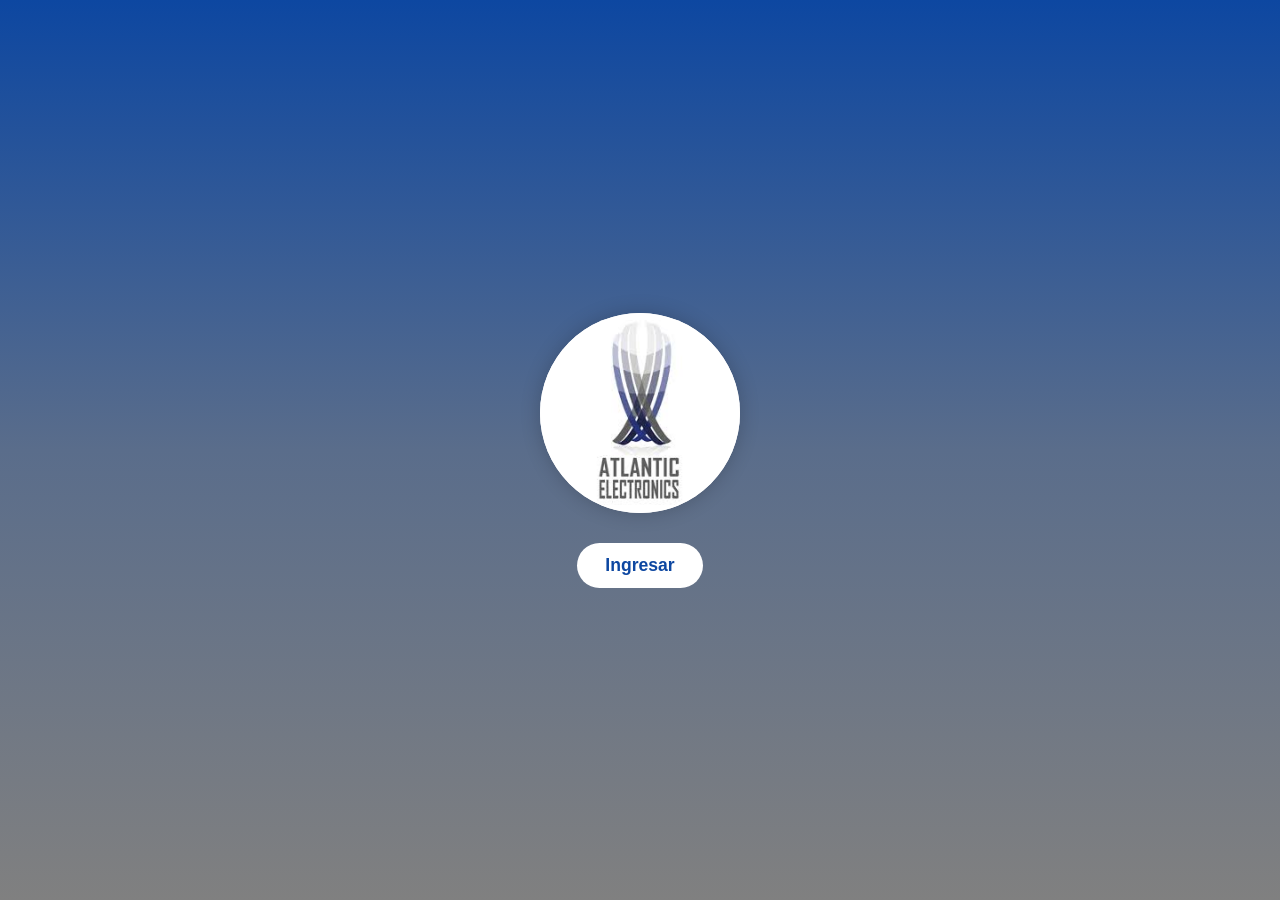
<file: index.html>
<!DOCTYPE html>
<html lang="es">
<head>
  <meta charset="UTF-8">
  <meta name="viewport" content="width=device-width, initial-scale=1.0">
  <title>Página de inicio</title>
  <!-- CSS correctas -->
  <link rel="stylesheet" href="logo/style.css">
  <link rel="stylesheet" href="logo/style2.css">

  
</head>
<body>

  <!-- Fondo animado de burbujas -->
  <div class="bubbles">
    <span></span><span></span><span></span><span></span><span></span>
    <span></span><span></span><span></span><span></span><span></span>
  </div>

  <!-- Círculo central para la imagen -->
  <div class="circle">
    <img src="logo/images/logo.jpg" alt="Mi imagen"> 
  </div>

  <!-- Botón principal -->
  <button onclick="window.location.href='logo/index2.html'">Ingresar</button>

</body>
</html>
</file>
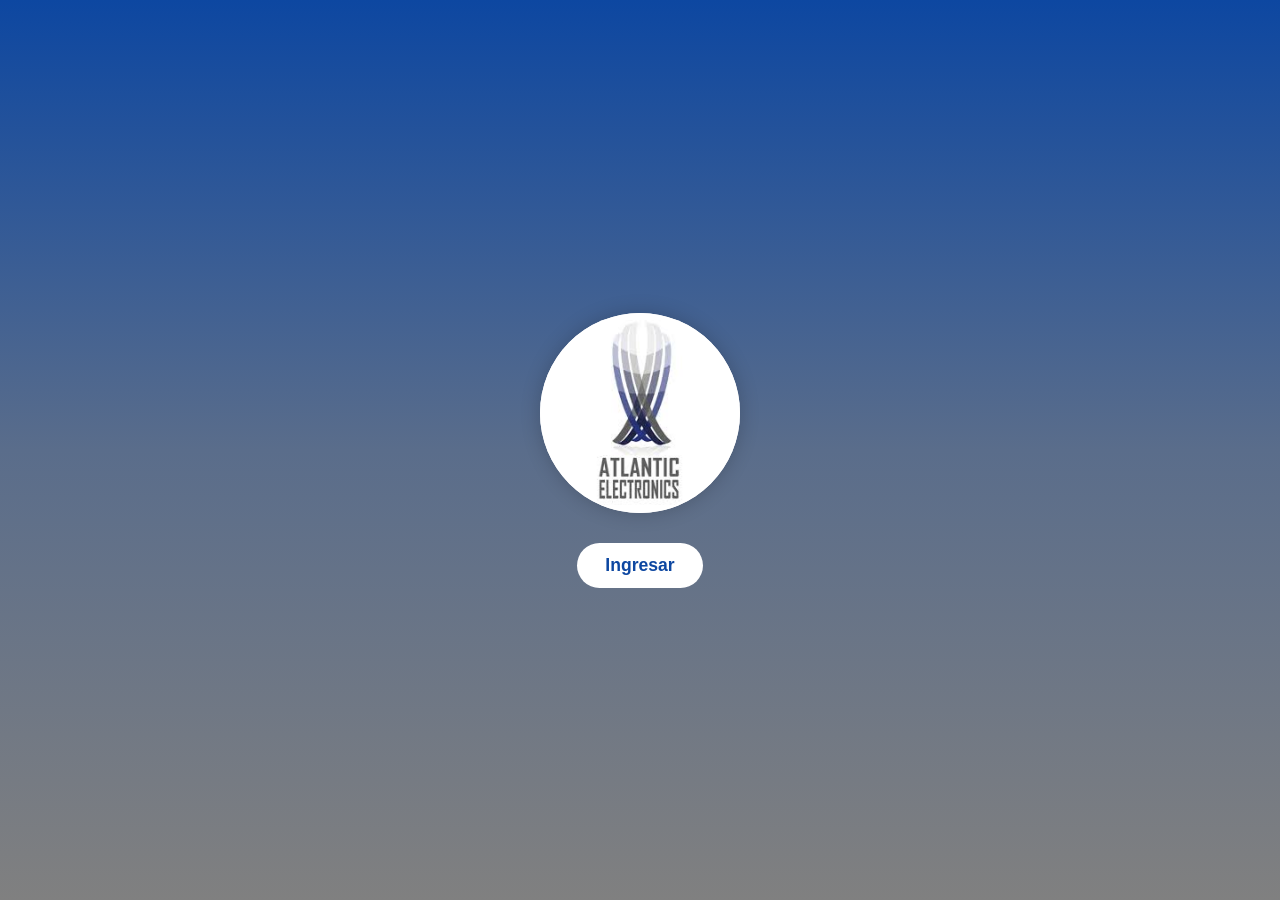
<file: pagina web2/index.html>
<!DOCTYPE html>
<html lang="es">
<head>
  <meta charset="UTF-8">
  <meta name="viewport" content="width=device-width, initial-scale=1.0">
  <title>Página de inicio</title>
  <!-- CSS correctas -->
  <link rel="stylesheet" href="logo/style.css">
  <link rel="stylesheet" href="logo/style2.css">
</head>
<body>

  <!-- Fondo animado de burbujas -->
  <div class="bubbles">
    <span></span><span></span><span></span><span></span><span></span>
    <span></span><span></span><span></span><span></span><span></span>
  </div>

  <!-- Círculo central para la imagen -->
  <div class="circle">
    <img src="logo/images/logo.jpg" alt="Mi imagen"> 
  </div>

  <!-- Botón principal -->
  <button onclick="window.location.href='logo/index2.html'">Ingresar</button>

</body>
</html>
</file>
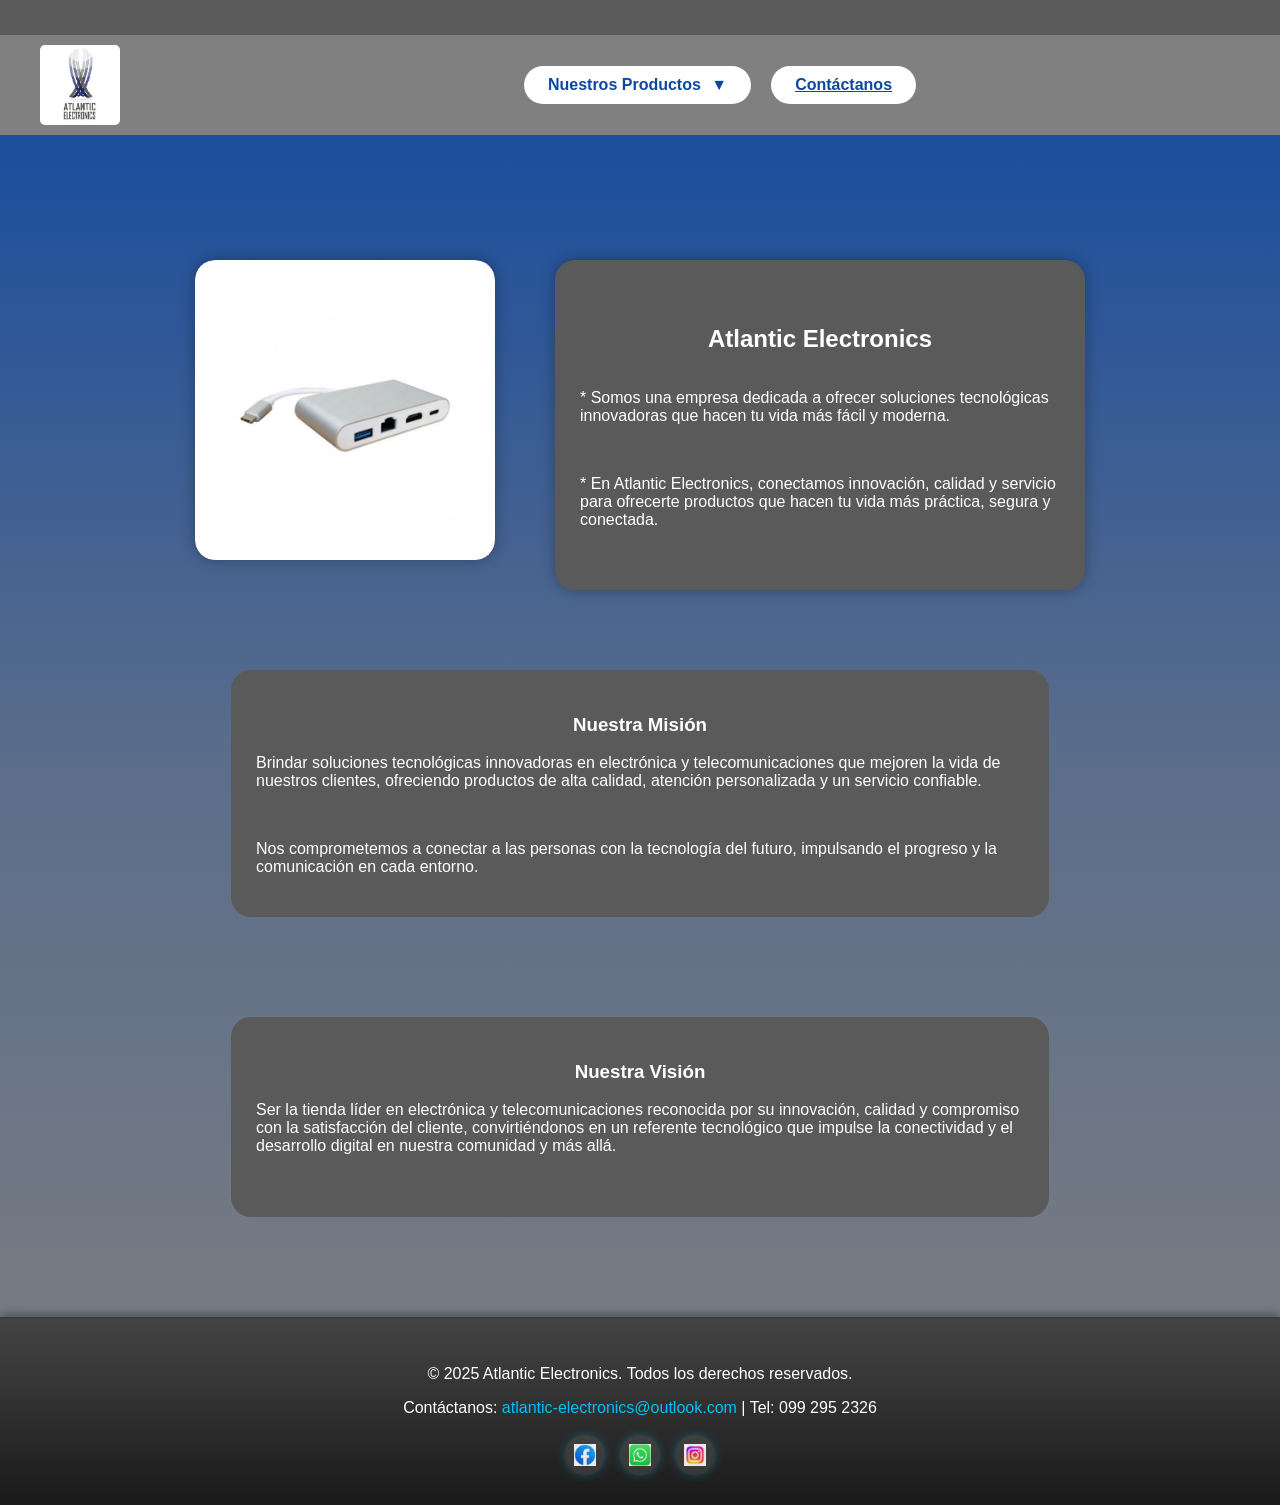
<file: logo/index2.html>
<!DOCTYPE html>
<html lang="es">
<head>
  <meta charset="UTF-8">
  <meta name="viewport" content="width=device-width, initial-scale=1.0">
  <title>Página 2</title>
  <link rel="stylesheet" href="style2.css">
</head>
<body>

  <!-- Primera franja gris -->
  <div class="top-line"></div>

  <!-- Segunda franja gris con logo, botones y burbujas -->
  <div class="top-line2">
    <img src="../logo/images/logo.jpg" alt="Logo" class="logo-img">

    <div class="button-group">
      <!-- Botón con lista desplegable -->
      <div class="dropdown">
        <button class="btn-productos">
          Nuestros Productos <span class="arrow">▼</span>
        </button>
        <div class="dropdown-menu">
          <a href="../items/cab-estructurado/index-cab-estruc.html">Cableado Estructurado 🔌</a>
          <a href="../items/instrumentacion/instrumentacion.html">Instrumentacion 📟</a>
          <a href="../items/herramientas/herramientas.html"> Herramientas 🛠️</a>
          <a href="../items/semiconductores-controladores/semiconductores-controladores.html">  Semiconductores y Controladores ⚡</a>
          <a href="../items/baterias-pilas/baterias-pilas.html"> Baterias - Pilas 🔋</a>
          <a href="../items/audio-video-accsesorios/audio-video-accsesorios.html">  Audio - Video - Accsesorios 🎥 📹 📺</a>
          <a href="../items/coaxial-datos-electrico/coaxial-datos-electrico.html">  Coaxial Datos  Y Electrico ⚡🧵</a>
          <a href="../items/Mantenimiento/mantenimiento.html"> Mantenimiento 🛠️</a>
        </div>
      </div>

     <!--  <button class="btn-productos2">Nuestras Marcas</button>-->
      <a href="../contacto/contacto.html" class="btn-productos3">Contáctanos</a>
    </div>

    <!-- Burbujas -->
    <div class="bubbles-container">
      <div class="bubble"></div>
      <div class="bubble"></div>
      <div class="bubble"></div>
      <div class="bubble"></div>
      <div class="bubble"></div>
      <div class="bubble"></div>
      <div class="bubble"></div>
      <div class="bubble"></div>
      <div class="bubble"></div>
      <div class="bubble"></div>
    </div>
  </div>

  <!-- Contenido principal -->
  <div class="content">
    <!-- Carrusel -->
    <div class="carousel">
      <img src="../logo/images/1.jpeg" alt="Imagen 1">
      <img src="../logo/images/2.jpeg" alt="Imagen 2">
      <img src="../logo/images/3.jpeg" alt="Imagen 3">
    </div>

    <!-- Recuadro derecho -->
    <div class="gray-box large fade-in">
      <center><h2>Atlantic Electronics</h2></center> 
      <p>
        * Somos una empresa dedicada a ofrecer soluciones tecnológicas innovadoras que hacen tu vida más fácil y moderna.
      </p>
      <br>
      <p>
        * En Atlantic Electronics, conectamos innovación, calidad y servicio para ofrecerte productos que hacen tu vida más práctica, segura y conectada.
      </p>
    </div>
  </div>

  <!-- Segundo recuadro debajo (Nuestra Misión) -->
  <div class="bottom-content">
    <div class="gray-box small from-left">
      <center><h3>Nuestra Misión</h3></center> 
      <p>
        Brindar soluciones tecnológicas innovadoras en electrónica y telecomunicaciones que mejoren la vida de nuestros clientes, ofreciendo productos de alta calidad, atención personalizada y un servicio confiable. 
      </p>
      <br>
      <p>
        Nos comprometemos a conectar a las personas con la tecnología del futuro, impulsando el progreso y la comunicación en cada entorno.
      </p>
    </div>
  </div>

  <!-- Tercer recuadro debajo (Nuestra Visión) -->
  <div class="bottom-content">
    <div class="gray-box small from-right">
      <center><h3>Nuestra Visión</h3></center> 
      <p>
        Ser la tienda líder en electrónica y telecomunicaciones reconocida por su innovación, calidad y compromiso con la satisfacción del cliente, convirtiéndonos en un referente tecnológico que impulse la conectividad y el desarrollo digital en nuestra comunidad y más allá.
      </p>
    </div>
  </div>


  

  <!-- Script del carrusel -->
  <script>
    const images = document.querySelectorAll('.carousel img');
    let index = 0;
    setInterval(() => {
      images.forEach(img => img.style.display = 'none');
      images[index].style.display = 'block';
      index = (index + 1) % images.length;
    }, 3000);
  </script>

  <!-- Script de animación de entrada -->
  <script>
    window.addEventListener('load', () => {
      const boxes = document.querySelectorAll('.gray-box.small');
      boxes.forEach((box, i) => {
        setTimeout(() => {
          box.classList.add('show');
        }, 120 + i * 120);
      });

      const mainBox = document.querySelector('.gray-box.large.fade-in');
      if (mainBox) {
        setTimeout(() => {
          mainBox.classList.add('show');
        }, 200);
      }
    });
  </script>

 <!-- Pie de página -->
<footer class="footer">
  <div class="footer-content">
    <p>© 2025 Atlantic Electronics. Todos los derechos reservados.</p>
    <p>
      Contáctanos: 
      <a href="mailto:info@atlantic-electronics.com">atlantic-electronics@outlook.com</a> | 
      Tel: 099 295 2326
    </p>
    <div class="social-icons">
      <a href="#" class="social-btn"><img src="../logo/images/facebook.jpg" alt="Facebook">
      <a href="#" class="social-btn"><img src="../logo/images/whats.jpg" alt="Whatsapp"></a>
      <a href="#" class="social-btn"><img src="../logo/images/instagram.jpg" alt="Twitter"></a>
    </div>
  </div>
</footer>


</body>


</html>
</file>
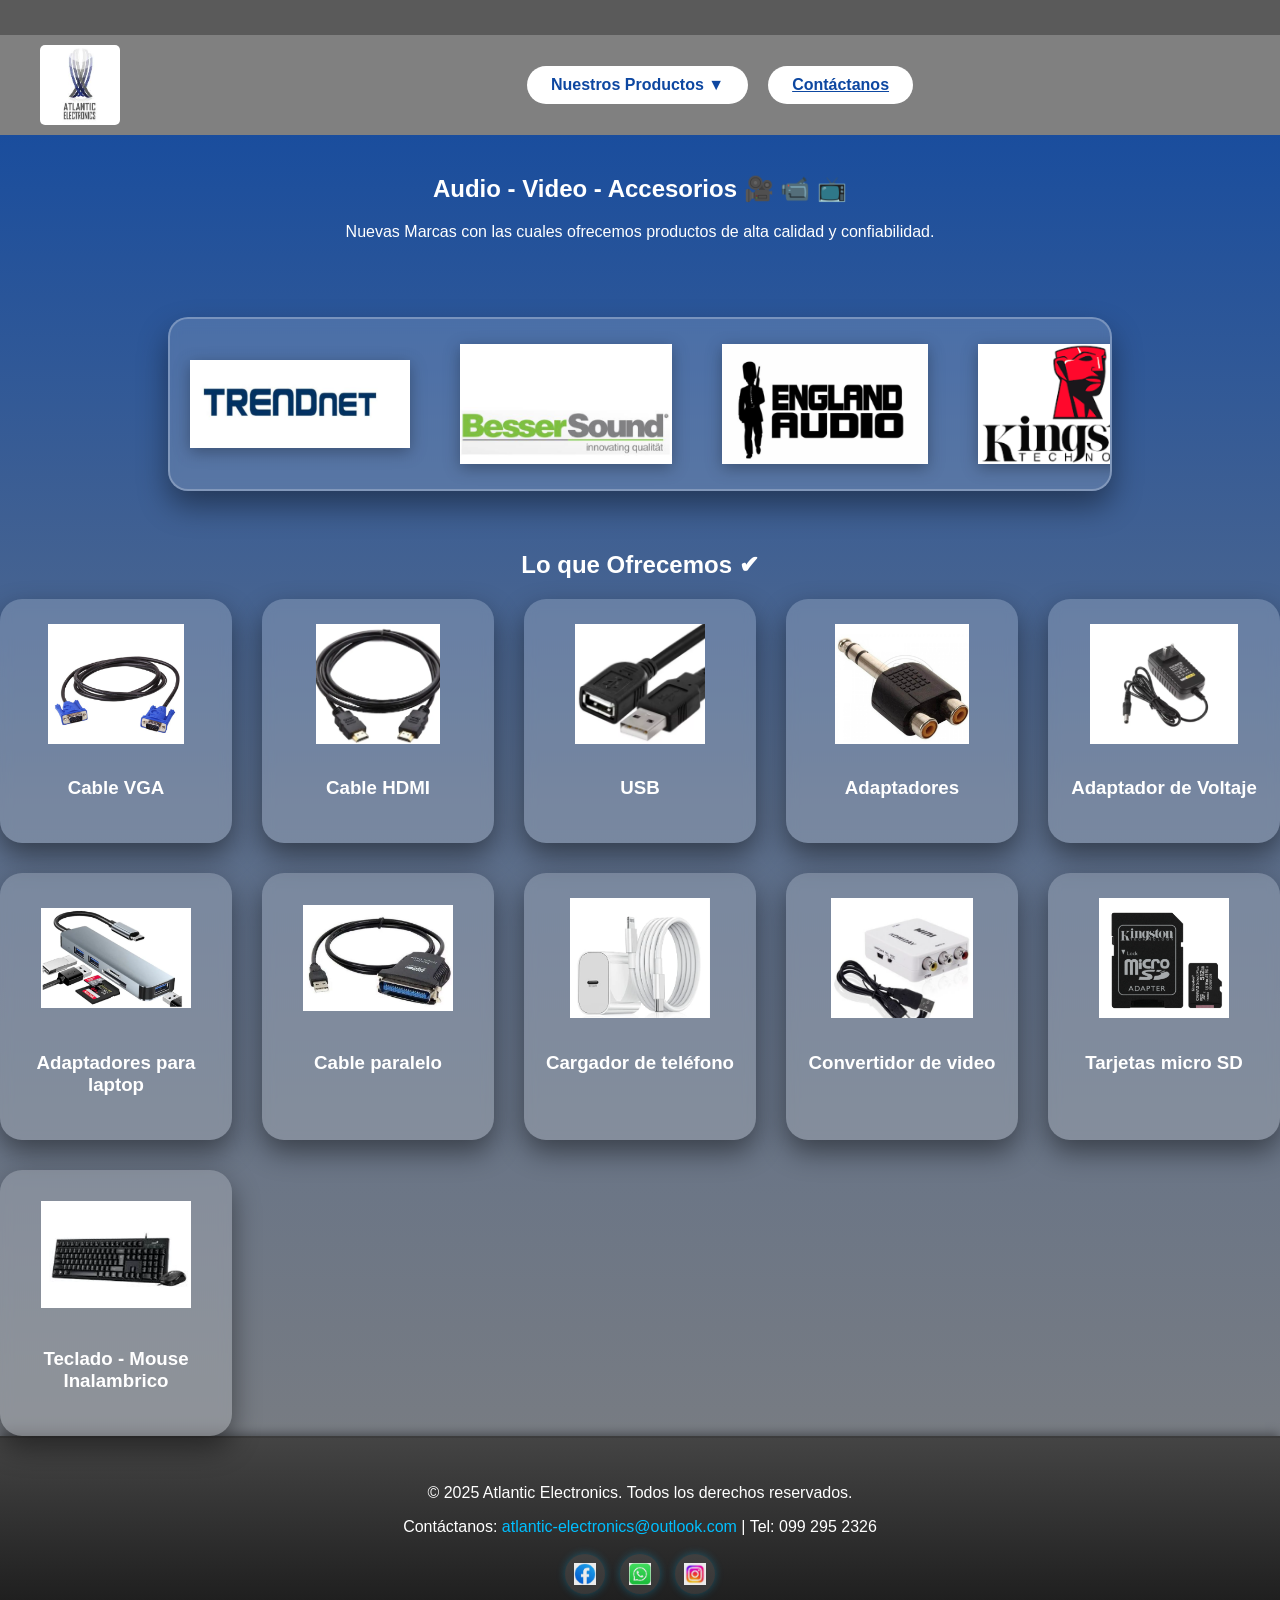
<file: items/audio-video-accsesorios/audio-video-accsesorios.html>
<!DOCTYPE html>
<html lang="en">
<head>
    <meta charset="UTF-8">
    <meta http-equiv="X-UA-Compatible" content="IE=edge">
    <meta name="viewport" content="width=device-width, initial-scale=1.0">
    <title>Audio-Video </title>
    <link rel="stylesheet" href="../audio-video-accsesorios/audio-video-accsesorios.css">
</head>
<body>
   <!-- Primera franja gris -->
   <div class="top-line"></div>

   <!-- Segunda franja gris con logo, botones y burbujas -->
   <div class="top-line2">
     <img src="../audio-video-accsesorios/images/logo.jpg" alt="Logo" class="logo-img">
 
     <div class="button-group">
       <!-- Botón con lista desplegable -->
       <div class="dropdown">
         <button class="btn-productos">
           Nuestros Productos <span class="arrow">▼</span>
         </button>
         <div class="dropdown-menu">
            <a href="../../items/cab-estructurado/index-cab-estruc.html">Cableado Estructurado 🔌</a>
            <a href="../../items/instrumentacion/instrumentacion.html">Instrumentacion 📟</a>
            <a href="../../items/herramientas/herramientas.html">Herramientas 🛠️</a>
            <a href="../../items/semiconductores-controladores/semiconductores-controladores.html">Semiconductores y Controladores ⚡</a>
            <a href="../../items/baterias-pilas/baterias-pilas.html">Baterias - Pilas 🔋</a>
            <a href="../../items/audio-video-accsesorios/audio-video-accsesorios.html">Audio - Video - Accesorios 🎥 📹 📺</a>
            <a href="../../items/coaxial-datos-electrico/coaxial-datos-electrico.html">Coaxial Datos y Eléctrico ⚡🧵</a>
            <a href="../../items/Mantenimiento/mantenimiento.html">Mantenimiento 🛠️</a>
            
         </div>
       </div>
 
      <!--  <button class="btn-productos2">Nuestras Marcas</button>-->
    <a href="../contacto/contacto.html" class="btn-productos3">Contáctanos</a>
     </div>
 
     <!-- Burbujas -->
     <div class="bubbles-container">
       <div class="bubble"></div>
       <div class="bubble"></div>
       <div class="bubble"></div>
       <div class="bubble"></div>
       <div class="bubble"></div>
       <div class="bubble"></div>
       <div class="bubble"></div>
       <div class="bubble"></div>
       <div class="bubble"></div>
       <div class="bubble"></div>
     </div>
   </div>




 <!-- Contenido principal -->
<main class="main-content">
  <h2> Audio - Video - Accesorios 🎥 📹 📺</h2>
  <p>Nuevas Marcas con las cuales ofrecemos productos de alta calidad y confiabilidad.</p>

</main>



<!-- Imagenes Marca -->
<div class="banner-card">
  <div class="banner-images">
    <img src="../audio-video-accsesorios/images/tednet.PNG" alt="Tednet">
    <img src="../audio-video-accsesorios/images/beeser sound.PNG" alt="Beeser Sound">
    <img src="../audio-video-accsesorios/images/england.PNG" alt="England">
    <img src="../audio-video-accsesorios/images/kingston.PNG" alt="Kingston">
    <img src="../audio-video-accsesorios/images/manhattan.PNG" alt="Manhattan">
    <img src="../audio-video-accsesorios/images/meetion.PNG" alt="Meetion">
    <img src="../audio-video-accsesorios/images/miyako.PNG" alt="Miyako">
    <img src="../audio-video-accsesorios/images/verbatim.PNG" alt="Verbatim">
    <img src="../audio-video-accsesorios/images/voyz.PNG" alt="Voyz">

   
    <!-- repetidas -->
    <img src="../audio-video-accsesorios/images/tednet.PNG" alt="Tednet">
    <img src="../audio-video-accsesorios/images/beeser sound.PNG" alt="Beeser Sound">
    <img src="../audio-video-accsesorios/images/england.PNG" alt="England">
    <img src="../audio-video-accsesorios/images/kingston.PNG" alt="Kingston">
    <img src="../audio-video-accsesorios/images/manhattan.PNG" alt="Manhattan">
    <img src="../audio-video-accsesorios/images/meetion.PNG" alt="Meetion">
    <img src="../audio-video-accsesorios/images/miyako.PNG" alt="Miyako">
    <img src="../audio-video-accsesorios/images/verbatim.PNG" alt="Verbatim">
    <img src="../audio-video-accsesorios/images/voyz.PNG" alt="Voyz">
 <!-- Imagenes Marca -->
  
  </div>
</div>
<center>
<h2>Lo que Ofrecemos ✔</h2>
</center>



 <!-- Catalogo de productos -->


<section class="catalogo-bg">
  <div class="catalogo">

    <div class="card">
      <img src="../audio-video-accsesorios/images/vga.PNG" alt="Cable VGA">
      <h3>Cable VGA</h3>
    
      
    </div>

    <div class="card">
      <img src="../audio-video-accsesorios/images/hdmi.PNG" alt="Cable HDMI">
      <h3>Cable HDMI</h3>
    </div>

    <div class="card">
      <img src="../audio-video-accsesorios/images/usb.PNG" alt="usb">
      <h3>USB</h3>
    </div>

    <div class="card">
      <img src="../audio-video-accsesorios/images/adaptador.PNG" alt="Adaptadores">
      <h3>Adaptadores</h3>
    </div>

    <div class="card">
      <img src="../audio-video-accsesorios/images/adap voltaje.PNG" alt="Adaptador de Voltaje">
      <h3>Adaptador de Voltaje</h3>
    </div>

    <div class="card">
      <img src="../audio-video-accsesorios/images/adptadores para laptop.PNG" alt="Adaptadores para laptop">
      <h3>Adaptadores para laptop</h3>
    </div>

    <div class="card">
      <img src="../audio-video-accsesorios/images/cable paralelo.PNG" alt="Cable paralelo">
      <h3>Cable paralelo</h3>
    </div>

    <div class="card">
      <img src="../audio-video-accsesorios/images/cargador de telefono.PNG" alt="Cargador de teléfono">
      <h3>Cargador de teléfono</h3>
    </div>

    <div class="card">
      <img src="../audio-video-accsesorios/images/convertidor de video.PNG" alt="Convertidor de video">
      <h3>Convertidor de video</h3>
    </div>

    <div class="card">
      <img src="../audio-video-accsesorios/images/tarjetas micro sd.PNG" alt="Tarjetas micro SD">
      <h3>Tarjetas micro SD </h3>
    </div>

    <div class="card">
      <img src="../audio-video-accsesorios/images/teclado - mouse.PNG" alt="Teclado - Mouse Inalambrico">
      <h3>Teclado - Mouse Inalambrico</h3>
    </div>

    

  </div>
</section>



<!-- Pie de página -->
<footer class="footer">
  <div class="footer-content">
    <p>© 2025 Atlantic Electronics. Todos los derechos reservados.</p>
    <p>
      Contáctanos: 
      <a href="mailto:atlantic-electronics@outlook.com">atlantic-electronics@outlook.com</a> | 
      Tel: 099 295 2326
    </p>
    <div class="social-icons">
      <a href="#" class="social-btn"><img src="../semiconductores-controladores/semicoduct_images/facebook.jpg" alt="Facebook"></a>
      <a href="https://wa.me/5930992952326?text=Hola%20quisiera%20más%20información%20sobre%20sus%20productos" 
         target="_blank" 
         class="social-btn">
         <img src="../semiconductores-controladores/semicoduct_images/whats.jpg" alt="Whatsapp">
      </a>
      <a href="#" class="social-btn"><img src="../semiconductores-controladores/semicoduct_images/instagram.jpg" alt="Instagram"></a>
    </div>
  </div>
</footer>
</body>
</html>
 
 




 
</body>
</html>
</file>
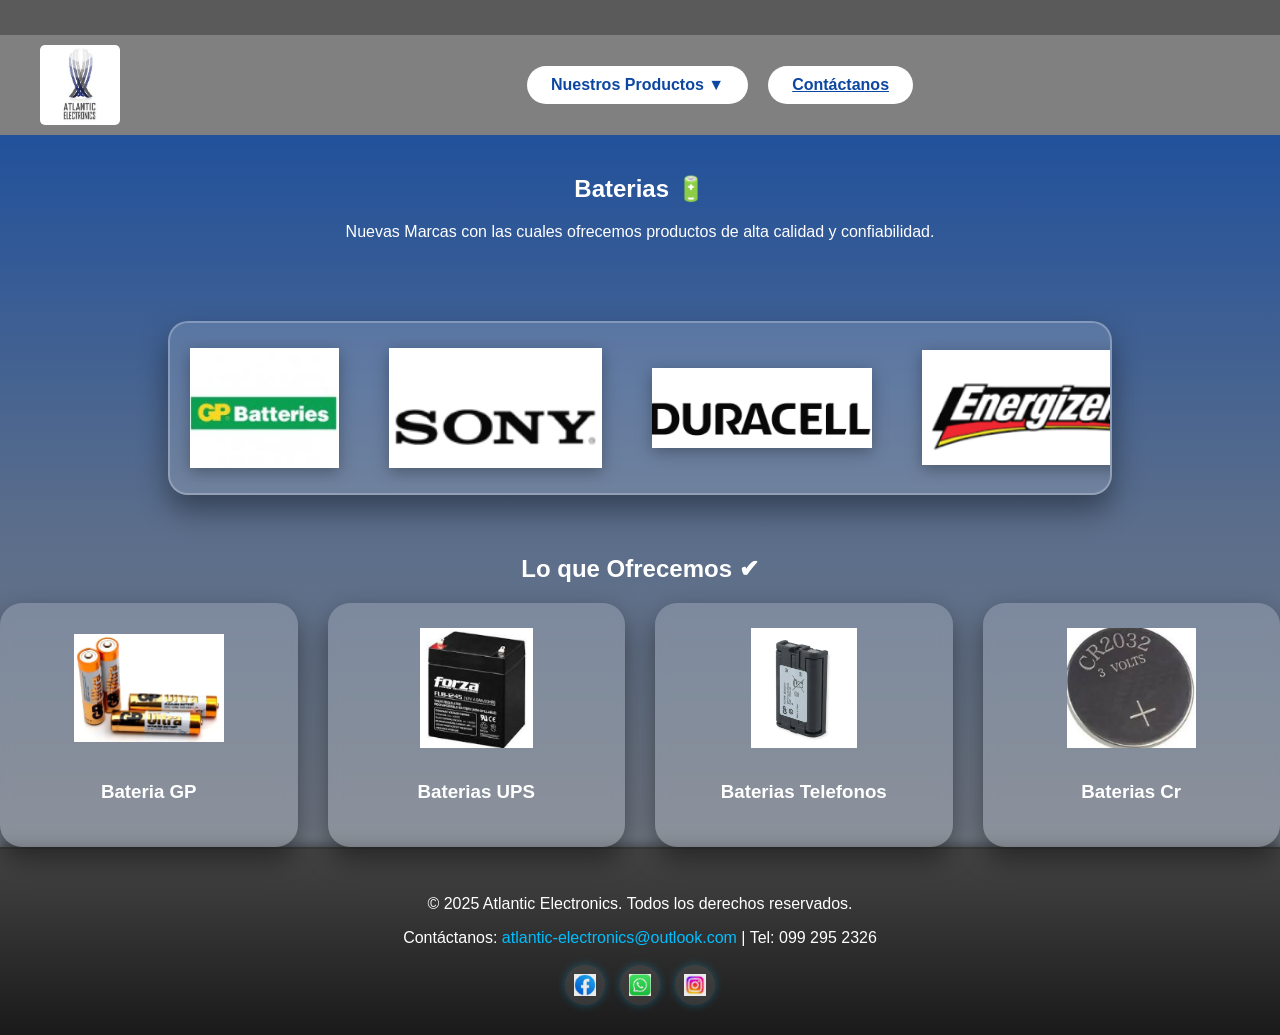
<file: items/baterias-pilas/baterias-pilas.html>
<!DOCTYPE html>
<html lang="en">
<head>
    <meta charset="UTF-8">
    <meta http-equiv="X-UA-Compatible" content="IE=edge">
    <meta name="viewport" content="width=device-width, initial-scale=1.0">
    <title>Baterias - Pilas  </title>
    <link rel="stylesheet" href="../baterias-pilas/baterias-pilas.css">
</head>
<body>
    <!-- Primera franja gris -->
   <div class="top-line"></div>

   <!-- Segunda franja gris con logo, botones y burbujas -->
   <div class="top-line2">
     <img src="../audio-video-accsesorios/images/logo.jpg" alt="Logo" class="logo-img">
 
     <div class="button-group">
       <!-- Botón con lista desplegable -->
       <div class="dropdown">
         <button class="btn-productos">
           Nuestros Productos <span class="arrow">▼</span>
         </button>
         <div class="dropdown-menu">
            <a href="../../items/cab-estructurado/index-cab-estruc.html">Cableado Estructurado 🔌</a>
            <a href="../../items/instrumentacion/instrumentacion.html">Instrumentacion 📟</a>
            <a href="../../items/herramientas/herramientas.html">Herramientas 🛠️</a>
            <a href="../../items/semiconductores-controladores/semiconductores-controladores.html">Semiconductores y Controladores ⚡</a>
            <a href="../../items/baterias-pilas/baterias-pilas.html">Baterias - Pilas 🔋</a>
            <a href="../../items/audio-video-accsesorios/audio-video-accsesorios.html">Audio - Video - Accesorios 🎥 📹 📺</a>
            <a href="../../items/coaxial-datos-electrico/coaxial-datos-electrico.html">Coaxial Datos y Eléctrico ⚡🧵</a>
            <a href="../../items/Mantenimiento/mantenimiento.html">Mantenimiento 🛠️</a>
            
         </div>
       </div>
 
       <!--  <button class="btn-productos2">Nuestras Marcas</button>-->
       <a href="../contacto/contacto.html" class="btn-productos3">Contáctanos</a>
     </div>
 
     <!-- Burbujas -->
     <div class="bubbles-container">
       <div class="bubble"></div>
       <div class="bubble"></div>
       <div class="bubble"></div>
       <div class="bubble"></div>
       <div class="bubble"></div>
       <div class="bubble"></div>
       <div class="bubble"></div>
       <div class="bubble"></div>
       <div class="bubble"></div>
       <div class="bubble"></div>
     </div>
   </div>


<!-- Contenido principal -->
<main class="main-content">
  <h2> Baterias 🔋</h2>
  <p>Nuevas Marcas con las cuales ofrecemos productos de alta calidad y confiabilidad.</p>

</main>



<!-- Imagenes Marca -->
<div class="banner-card">
  <div class="banner-images">
    <img src="../baterias-pilas/baterias_pilas_images/gp.PNG" alt="GP">
    <img src="../baterias-pilas/baterias_pilas_images/sony.PNG" alt="Sony">
    <img src="../baterias-pilas/baterias_pilas_images/duracell.PNG" alt="Duracell">
    <img src="../baterias-pilas/baterias_pilas_images/energizer.PNG" alt="Energizer">

   
    <!-- repetidas -->
    <img src="../baterias-pilas/baterias_pilas_images/gp.PNG" alt="GP">
    <img src="../baterias-pilas/baterias_pilas_images/sony.PNG" alt="Sony">
    <img src="../baterias-pilas/baterias_pilas_images/duracell.PNG" alt="Duracell">
    <img src="../baterias-pilas/baterias_pilas_images/energizer.PNG" alt="Energizer">
 <!-- Imagenes Marca -->
  
  </div>
</div>
<center>
<h2>Lo que Ofrecemos ✔</h2>
</center>

 <!-- Catalogo de productos -->


<section class="catalogo-bg">
  <div class="catalogo">

    <div class="card">
      <img src="../baterias-pilas/baterias_pilas_images/batrias gp.PNG" alt="GP">
      <h3>Bateria GP</h3>
    
      
    </div>

    <div class="card">
      <img src="../baterias-pilas/baterias_pilas_images/forza.PNG" alt="Baterias UPS">
      <h3>Baterias UPS</h3>
    </div>

    <div class="card">
      <img src="../baterias-pilas/baterias_pilas_images/baterias gp telefono.PNG" alt="Baterias Telefonos">
      <h3>Baterias Telefonos</h3>
    </div>

    <div class="card">
      <img src="../baterias-pilas/baterias_pilas_images/baterias cr.PNG" alt="Baterias Cr 2032">
      <h3>Baterias Cr</h3>
    </div>

    

   
    </div>

  
  </div>
</section>



<!-- Pie de página -->
<footer class="footer">
  <div class="footer-content">
    <p>© 2025 Atlantic Electronics. Todos los derechos reservados.</p>
    <p>
      Contáctanos: 
      <a href="mailto:atlantic-electronics@outlook.com">atlantic-electronics@outlook.com</a> | 
      Tel: 099 295 2326
    </p>
    <div class="social-icons">
      <a href="#" class="social-btn"><img src="../semiconductores-controladores/semicoduct_images/facebook.jpg" alt="Facebook"></a>
      <a href="https://wa.me/5930992952326?text=Hola%20quisiera%20más%20información%20sobre%20sus%20productos" 
         target="_blank" 
         class="social-btn">
         <img src="../semiconductores-controladores/semicoduct_images/whats.jpg" alt="Whatsapp">
      </a>
      <a href="#" class="social-btn"><img src="../semiconductores-controladores/semicoduct_images/instagram.jpg" alt="Instagram"></a>
    </div>
  </div>
</footer>
</body>
</html>

















</body>
</html>
</file>
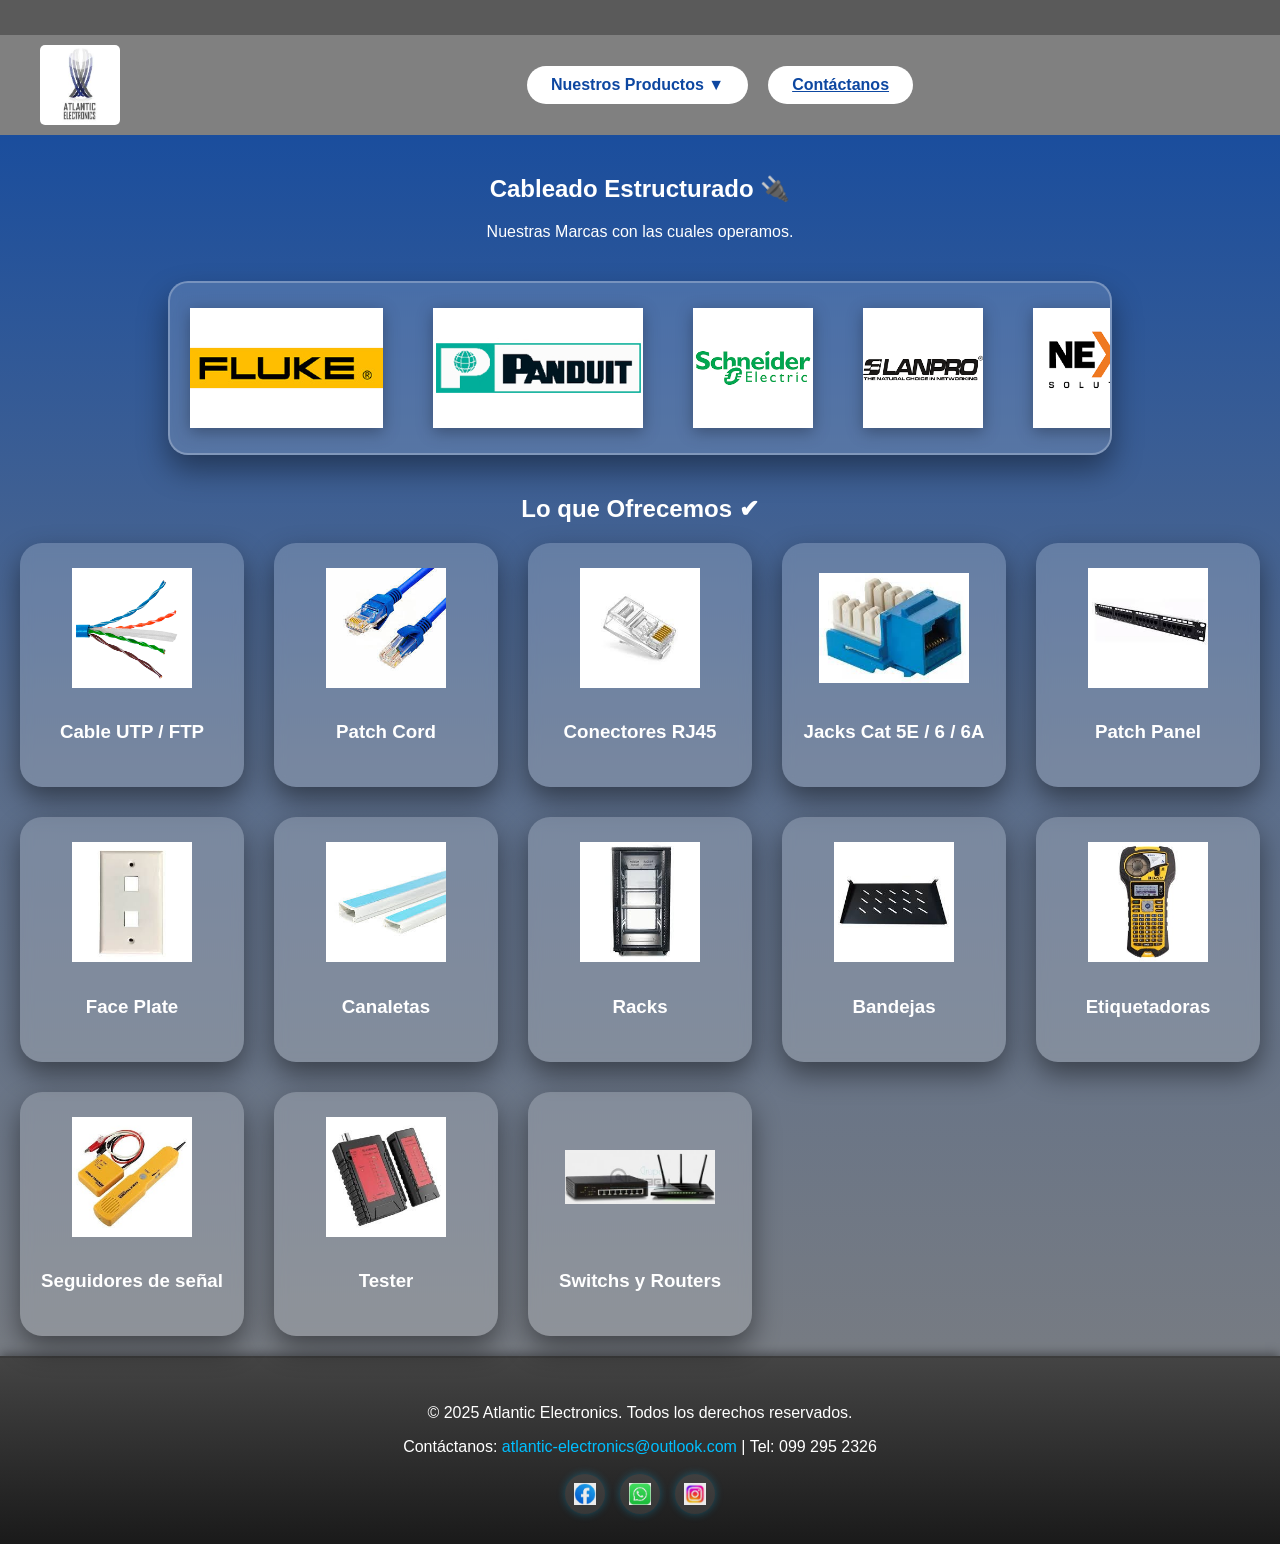
<file: items/cab-estructurado/index-cab-estruc.html>
<!DOCTYPE html>
<html lang="en">
<head>
  <meta charset="UTF-8">
  <meta http-equiv="X-UA-Compatible" content="IE=edge">
  <meta name="viewport" content="width=device-width, initial-scale=1.0">
  <title>Cableado Estructurado</title>
  <link rel="stylesheet" href="index-cab-estruct.css">
</head>
<body>

  <!-- Primera franja gris -->
  <div class="top-line"></div>

  <!-- Segunda franja gris con logo, botones y burbujas -->
  <div class="top-line2">
    <img src="../audio-video-accsesorios/images/logo.jpg" alt="Logo" class="logo-img">

    <div class="button-group">
      <div class="dropdown">
        <button class="btn-productos">
          Nuestros Productos <span class="arrow">▼</span>
        </button>
        <div class="dropdown-menu">
          <a href="../../items/cab-estructurado/index-cab-estruc.html">Cableado Estructurado🔌</a>
          <a href="../../items/instrumentacion/instrumentacion.html">Instrumentacion 📟</a>
          <a href="../../items/herramientas/herramientas.html">Herramientas🛠️</a>
          <a href="../../items/semiconductores-controladores/semiconductores-controladores.html">Semiconductores y Controladores ⚡</a>
          <a href="../../items/baterias-pilas/baterias-pilas.html">Baterias - Pilas 🔋</a>
          <a href="../../items/audio-video-accsesorios/audio-video-accsesorios.html">Audio - Video - Accesorios 🎥 📹 📺</a>
          <a href="../../items/coaxial-datos-electrico/coaxial-datos-electrico.html">Coaxial Datos y Eléctrico ⚡🧵</a>
          <a href="../../items/Mantenimiento/mantenimiento.html">Mantenimiento 🛠️</a>
        </div>
      </div>
      <!--  <button class="btn-productos2">Nuestras Marcas</button>-->
      <a href="../contacto/contacto.html" class="btn-productos3">Contáctanos</a>
    </div>

    <!-- Burbujas -->
    <div class="bubbles-container">
      <div class="bubble"></div><div class="bubble"></div><div class="bubble"></div><div class="bubble"></div>
      <div class="bubble"></div><div class="bubble"></div><div class="bubble"></div><div class="bubble"></div>
      <div class="bubble"></div><div class="bubble"></div>
    </div>
  </div>

  <!-- Contenido principal -->
  <main class="main-content">
    <h2>Cableado  Estructurado 🔌</h2>
    <p> Nuestras Marcas con las cuales operamos.</p>



 <!-- Imagenes Marca -->
<div class="banner-card">
  <div class="banner-images">
    <img src="../cab-estructurado/cab_images/fluke.jpg" alt="Fluke">
    <img src="../cab-estructurado/cab_images/panduit.png" alt="Panduit">
    <img src="../cab-estructurado/cab_images/scheinderr.png" alt="Schneider">
    <img src="../cab-estructurado/cab_images/lanpro.png" alt="Lanpro">
    <img src="../cab-estructurado/cab_images/next.png" alt="Next">
    <img src="../cab-estructurado/cab_images/siemon.png" alt="Siemon">
    <img src="../cab-estructurado/cab_images/ampxl.png" alt="AMPXl">
    <img src="../cab-estructurado/cab_images/beacoup.png" alt="Beacoup">
    <img src="../cab-estructurado/cab_images/brady.png" alt="Brady">
    <img src="../cab-estructurado/cab_images/dymo.png" alt="Dymo">
    <img src="../cab-estructurado/cab_images/tp link.png" alt="TP Link">
    <!-- repetidas -->
 <img src="../cab-estructurado/cab_images/fluke.jpg" alt="Fluke">
    <img src="../cab-estructurado/cab_images/panduit.png" alt="Panduit">
    <img src="../cab-estructurado/cab_images/scheinderr.png" alt="Schneider">
    <img src="../cab-estructurado/cab_images/lanpro.png" alt="Lanpro">
    <img src="../cab-estructurado/cab_images/next.png" alt="Next">
    <img src="../cab-estructurado/cab_images/siemon.png" alt="Siemon">
    <img src="../cab-estructurado/cab_images/ampxl.png" alt="AMPXl">
    <img src="../cab-estructurado/cab_images/beacoup.png" alt="Beacoup">
    <img src="../cab-estructurado/cab_images/brady.png" alt="Brady">
    <img src="../cab-estructurado/cab_images/dymo.png" alt="Dymo">
    <img src="../cab-estructurado/cab_images/tp link.png" alt="TP Link">
 <!-- Imagenes Marca -->
  
  </div>
</div>
<h2>Lo que Ofrecemos ✔</h2>
 <!-- Catalogo de productos -->

<section class="catalogo-bg">
  <div class="catalogo">

    <div class="card">
      <img src="../cab-estructurado/cab_images/utp.png" alt="Cable UTP">
      <h3>Cable UTP / FTP</h3>
      <div class="info-hover">
              Texto que luego podrás escribir aquí
          </div>
      
    </div>

    <div class="card">
      <img src="../cab-estructurado/cab_images/patchcord-1.jpg" alt="Patch Cord">
      <h3>Patch Cord</h3>
    </div>

    <div class="card">
      <img src="../cab-estructurado/cab_images/RJ45-2.jpg" alt="RJ45">
      <h3>Conectores RJ45</h3>
    </div>

    <div class="card">
      <img src="../cab-estructurado/cab_images/JACKRJ45.jpg" alt="Jacks">
      <h3>Jacks Cat 5E / 6 / 6A</h3>
    </div>

    <div class="card">
      <img src="../cab-estructurado/cab_images/patch-panel.jpg" alt="Patch Panel">
      <h3>Patch Panel</h3>
    </div>

    <div class="card">
      <img src="../cab-estructurado/cab_images/faceplate.jpg" alt="Face Plate">
      <h3>Face Plate</h3>
    </div>

    <div class="card">
      <img src="../cab-estructurado/cab_images/canaleta.jpg" alt="Canaletas">
      <h3>Canaletas</h3>
    </div>

    <div class="card">
      <img src="../cab-estructurado/cab_images/rack.jpg" alt="Rack">
      <h3>Racks</h3>
    </div>

    <div class="card">
      <img src="../cab-estructurado/cab_images/bandejas.jpg" alt="Bandejas">
      <h3>Bandejas</h3>
    </div>

    <div class="card">
      <img src="../cab-estructurado/cab_images/etiquetadora.jpg" alt="Etiquetadora">
      <h3>Etiquetadoras</h3>
    </div>

    <div class="card">
      <img src="../cab-estructurado/cab_images/seguidor.jpg" alt="Seguidor de señal">
      <h3>Seguidores de señal</h3>
    </div>

    <div class="card">
      <img src="../cab-estructurado/cab_images/tester.jpg" alt="Tester">
      <h3>Tester</h3>
    </div>

    <div class="card">
      <img src="../cab-estructurado/cab_images/switch.jpg" alt="Switch y Router">
      <h3>Switchs y Routers</h3>
    </div>

  </div>
</section>



<!-- Catalogo de productos -->





  </main>

  <!-- Pie de página -->
  <footer class="footer">
    <div class="footer-content">
      <p>© 2025 Atlantic Electronics. Todos los derechos reservados.</p>
      <p>
        Contáctanos: 
        <a href="mailto:atlantic-electronics@outlook.com">atlantic-electronics@outlook.com</a> | 
        Tel: 099 295 2326
      </p>
      <div class="social-icons">
        <a href="#" class="social-btn"><img src="../cab-estructurado/cab_images/facebook.jpg" alt="Facebook"></a>
        <a href="https://wa.me/5930992952326?text=Hola%20quisiera%20más%20información%20sobre%20sus%20productos" 
           target="_blank" 
           class="social-btn">
           <img src="../cab-estructurado/cab_images/whats.jpg" alt="Whatsapp">
        </a>
        <a href="#" class="social-btn"><img src="../cab-estructurado/cab_images/instagram.jpg" alt="Instagram"></a>
      </div>
    </div>
  </footer>








</body>
</html>
</file>
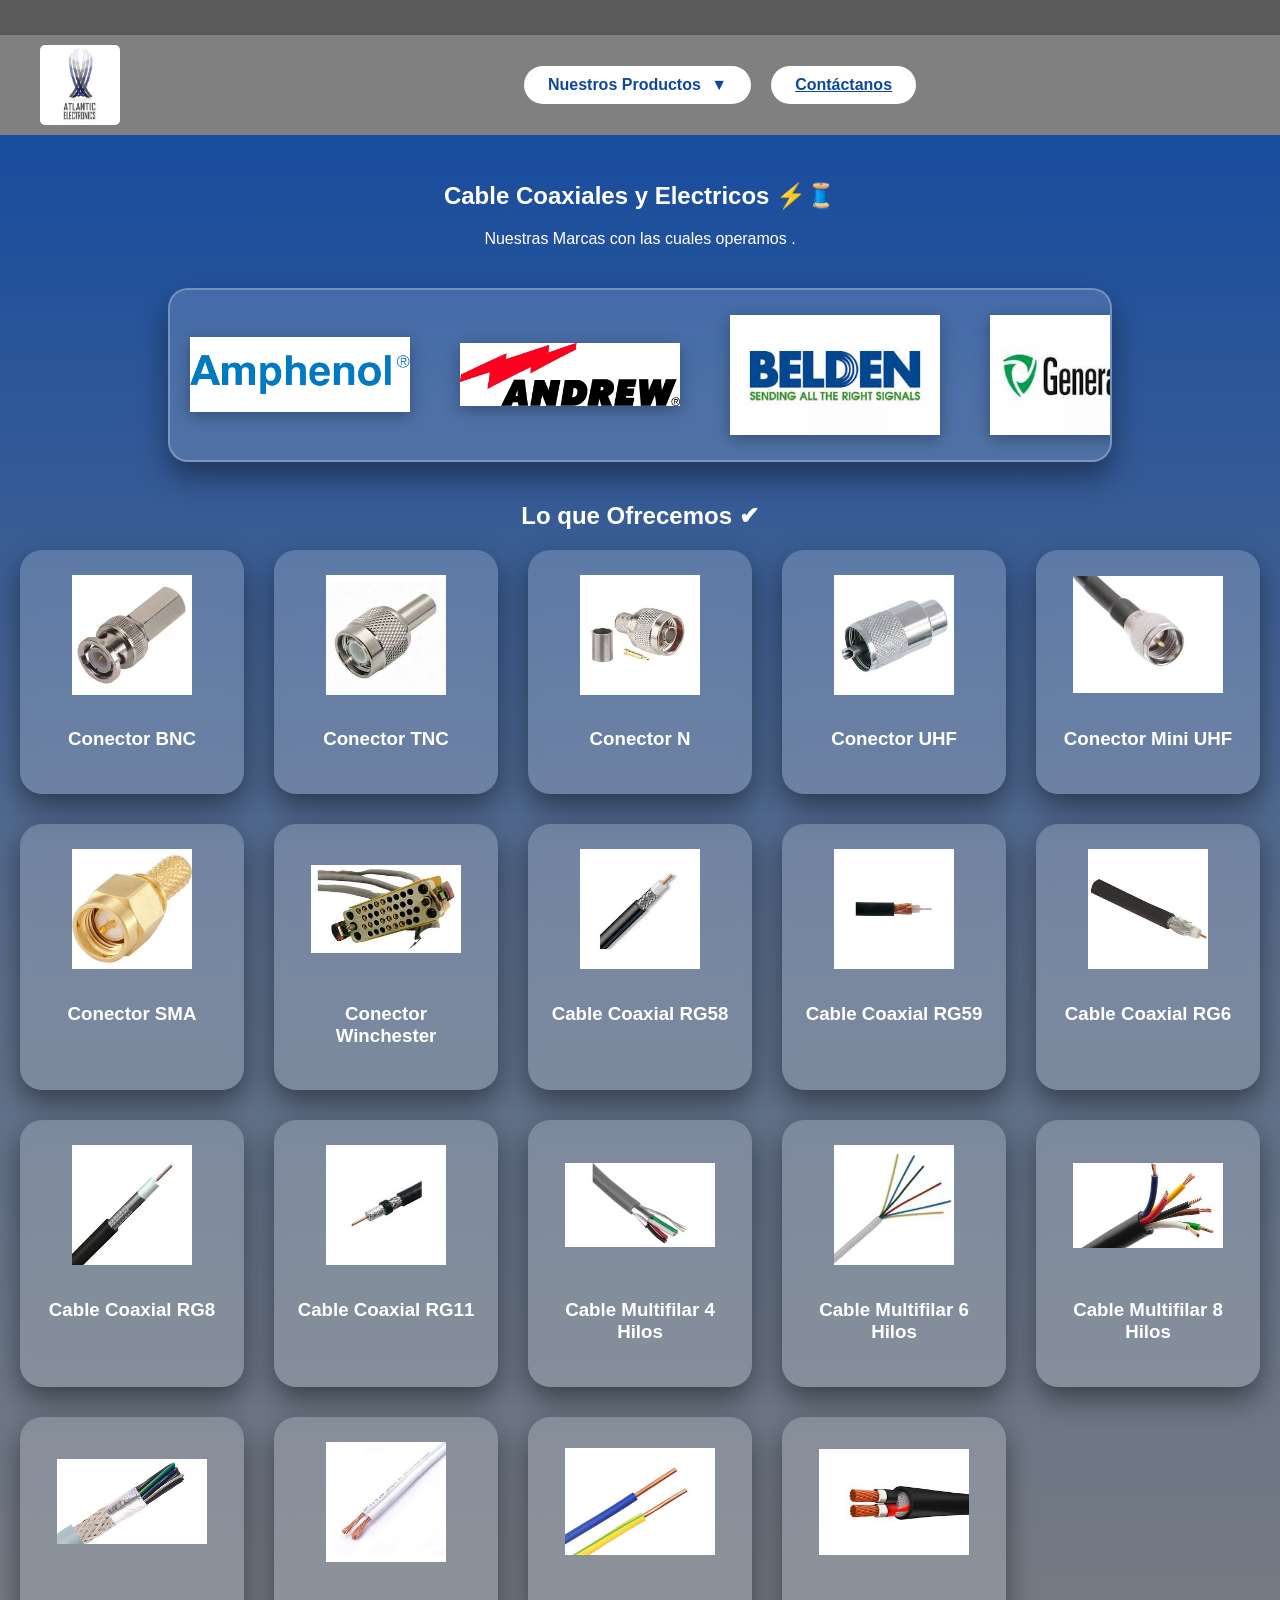
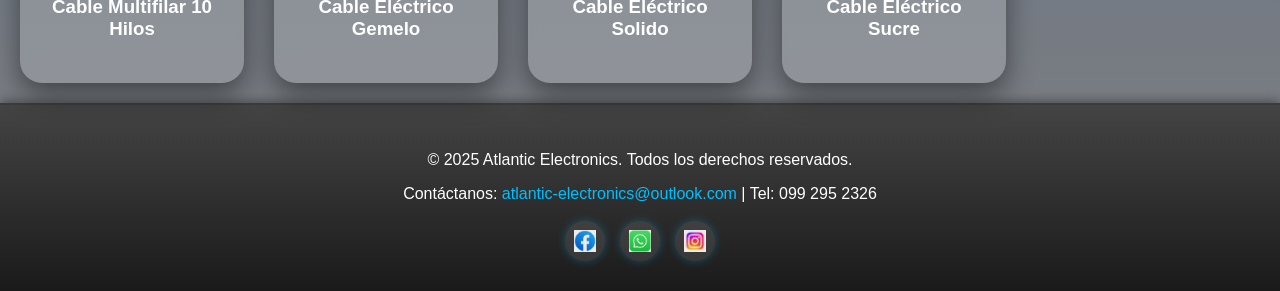
<file: items/coaxial-datos-electrico/coaxial-datos-electrico.html>
<!DOCTYPE html>
<html lang="en">
<head>
    <meta charset="UTF-8">
    <meta http-equiv="X-UA-Compatible" content="IE=edge">
    <meta name="viewport" content="width=device-width, initial-scale=1.0">
    <title> Cables Coaxial / Electrico  </title>
    <link rel="stylesheet" href="../coaxial-datos-electrico/coaxial-datos-electrico.css">
</head>
<body>
     <!-- Primera franja gris -->
<div class="top-line"></div>

<!-- Segunda franja gris con logo, botones y burbujas -->
<div class="top-line2">
  <img src="../audio-video-accsesorios/images/logo.jpg" alt="Logo" class="logo-img">

  <div class="button-group">
    <!-- Botón con lista desplegable -->
    <div class="dropdown">
      <button class="btn-productos">
        Nuestros Productos <span class="arrow">▼</span>
      </button>
      <div class="dropdown-menu">
         <a href="../../items/cab-estructurado/index-cab-estruc.html">Cableado Estructurado 🔌</a>
         <a href="../../items/instrumentacion/instrumentacion.html">Instrumentacion 📟</a>
         <a href="../../items/herramientas/herramientas.html">Herramientas 🛠️</a>
         <a href="../../items/semiconductores-controladores/semiconductores-controladores.html">Semiconductores y Controladores ⚡</a>
         <a href="../../items/baterias-pilas/baterias-pilas.html">Baterias - Pilas 🔋</a>
         <a href="../../items/audio-video-accsesorios/audio-video-accsesorios.html">Audio - Video - Accesorios 🎥 📹 📺</a>
         <a href="../../items/coaxial-datos-electrico/coaxial-datos-electrico.html">Coaxial Datos y Eléctrico ⚡🧵</a>
         <a href="../../items/Mantenimiento/mantenimiento.html">Mantenimiento 🛠️</a>
         
      </div>
    </div>

    <!--  <button class="btn-productos2">Nuestras Marcas</button>-->
    <a href="../contacto/contacto.html" class="btn-productos3">Contáctanos</a>
  </div>

  <!-- Burbujas -->
  <div class="bubbles-container">
    <div class="bubble"></div>
    <div class="bubble"></div>
    <div class="bubble"></div>
    <div class="bubble"></div>
    <div class="bubble"></div>
    <div class="bubble"></div>
    <div class="bubble"></div>
    <div class="bubble"></div>
    <div class="bubble"></div>
    <div class="bubble"></div>
  </div>
</div>

<!-- Contenido principal -->
<main class="main-content">
  <h2> Herramientas</h2>
  <p>Aquí puedes colocar el contenido principal de tu página.</p>
</main>

 <!-- Contenido principal -->
 <main class="main-content">
  <h2> Cable Coaxiales y Electricos  ⚡🧵</h2>
  <p>Nuestras Marcas con las cuales operamos .</p>



 <!-- Imagenes Marca -->
<div class="banner-card">
  <div class="banner-images">
    <img src="../coaxial-datos-electrico/coax_images/amphenol.png" alt="Amphenol">
    <img src="../coaxial-datos-electrico/coax_images/andrew.jpg" alt="Andrew">
    <img src="../coaxial-datos-electrico/coax_images/belden.jpg" alt="Belden ">
    <img src="../coaxial-datos-electrico/coax_images/general.jpg" alt="general">
    <img src="../coaxial-datos-electrico/coax_images/quest.png" alt="Quest">
    <img src="../coaxial-datos-electrico/coax_images/tpi.png" alt="Tpie">
  

    <!-- repetidas -->
 <img src="../coaxial-datos-electrico/coax_images/amphenol.png" alt="Amphenol">
    <img src="../coaxial-datos-electrico/coax_images/andrew.jpg" alt="Andrew">
    <img src="../coaxial-datos-electrico/coax_images/belden.jpg" alt="Belden ">
    <img src="../coaxial-datos-electrico/coax_images/general.jpg" alt="general">
    <img src="../coaxial-datos-electrico/coax_images/quest.png" alt="Quest">
    <img src="../coaxial-datos-electrico/coax_images/tpi.png" alt="Tpie">

 <!-- Imagenes Marca -->
  
  </div>
</div>
<h2>Lo que Ofrecemos ✔</h2>
 <!-- Catalogo de productos -->

<section class="catalogo-bg">
  <div class="catalogo">

    <div class="card">
      <img src="../coaxial-datos-electrico/coax_images/Conector BNC.jpg" alt="BNC">
      <h3>Conector BNC </h3>
    </div>

<div class="card">
      <img src="../coaxial-datos-electrico/coax_images/Conector TNC.jpg" alt="TNC">
      <h3>Conector TNC </h3>
    </div>

<div class="card">
      <img src="../coaxial-datos-electrico/coax_images/Conector N.jpg" alt="N">
      <h3>Conector N </h3>
    </div>

<div class="card">
      <img src="../coaxial-datos-electrico/coax_images/Conector UHF.jpg" alt="UHF">
      <h3>Conector UHF </h3>
    </div>

<div class="card">
      <img src="../coaxial-datos-electrico/coax_images/Conector MINI UHF.jpg" alt=" M UHF ">
      <h3>Conector Mini UHF  </h3>
    </div>

<div class="card">
      <img src="../coaxial-datos-electrico/coax_images/Conector SMA.jpg" alt="SMA">
      <h3>Conector SMA </h3>
    </div>

<div class="card">
      <img src="../coaxial-datos-electrico/coax_images/Conector WINCHESTER.jpg" alt="WINCHESTER">
      <h3>Conector Winchester  </h3>
    </div>

 <div class="card">
      <img src="../coaxial-datos-electrico/coax_images/Cable RG58.jpg" alt="RG58">
      <h3>Cable Coaxial RG58 </h3>
    </div>
    
    

<div class="card">
      <img src="../coaxial-datos-electrico/coax_images/Cable RG59.jpg" alt="RG59">
      <h3>Cable Coaxial RG59 </h3>
    </div>



<div class="card">
      <img src="../coaxial-datos-electrico/coax_images/Cable RG6.jpg" alt="RG6">
      <h3>Cable Coaxial RG6 </h3>
    </div>


<div class="card">
      <img src="../coaxial-datos-electrico/coax_images/Cable RG8.jpg" alt="RG8">
      <h3> Cable Coaxial RG8 </h3>
    </div>


<div class="card">
      <img src="../coaxial-datos-electrico/coax_images/Cable RG11.jpg" alt="RG11">
      <h3>Cable Coaxial RG11</h3>
    </div>
    

<div class="card">
      <img src="../coaxial-datos-electrico/coax_images/Cable 4 hilos.jpg" alt="4 ">
      <h3>Cable Multifilar 4 Hilos </h3>
    </div>


<div class="card">
      <img src="../coaxial-datos-electrico/coax_images/Cable 6 hilos.jpg" alt="6">
      <h3>Cable Multifilar 6 Hilos </h3>
    </div>




<div class="card">
      <img src="../coaxial-datos-electrico/coax_images/Cable 8 hilos.jpg" alt="8">
      <h3>Cable Multifilar 8 Hilos </h3>
    </div>


<div class="card">
      <img src="../coaxial-datos-electrico/coax_images/Cable 10 hilos.jpg" alt="10">
      <h3>Cable Multifilar 10 Hilos </h3>
    </div>


<div class="card">
      <img src="../coaxial-datos-electrico/coax_images/Cable Electrico Gemelo.jpg" alt="Gemelo">
      <h3>Cable  Eléctrico Gemelo </h3>
    </div>

<div class="card">
      <img src="../coaxial-datos-electrico/coax_images/Cable Solido.jpg" alt="Solido">
      <h3>Cable  Eléctrico Solido </h3>
    </div>


<div class="card">
      <img src="../coaxial-datos-electrico/coax_images/Cable Sucre.jpg" alt="Sucre ">
      <h3>Cable  Eléctrico Sucre </h3>
    </div>


  </div>
</section>

</main>
<!-- Pie de página -->
<footer class="footer">
  <div class="footer-content">
    <p>© 2025 Atlantic Electronics. Todos los derechos reservados.</p>
    <p>
      Contáctanos: 
      <a href="mailto:atlantic-electronics@outlook.com">atlantic-electronics@outlook.com</a> | 
      Tel: 099 295 2326
    </p>
    <div class="social-icons">
      <a href="#" class="social-btn"><img src="../instrumentacion/instru_images/facebook.jpg" alt="Facebook"></a>
      <a href="https://wa.me/5930992952326?text=Hola%20quisiera%20más%20información%20sobre%20sus%20productos" 
           target="_blank" 
           class="social-btn">
           <img src="../cab-estructurado/cab_images/whats.jpg" alt="Whatsapp">
        </a>
      <a href="#" class="social-btn"><img src="../instrumentacion/instru_images/instagram.jpg" alt="Instagram"></a>
    </div>
  </div>
</footer>

</body>
</html>
</file>
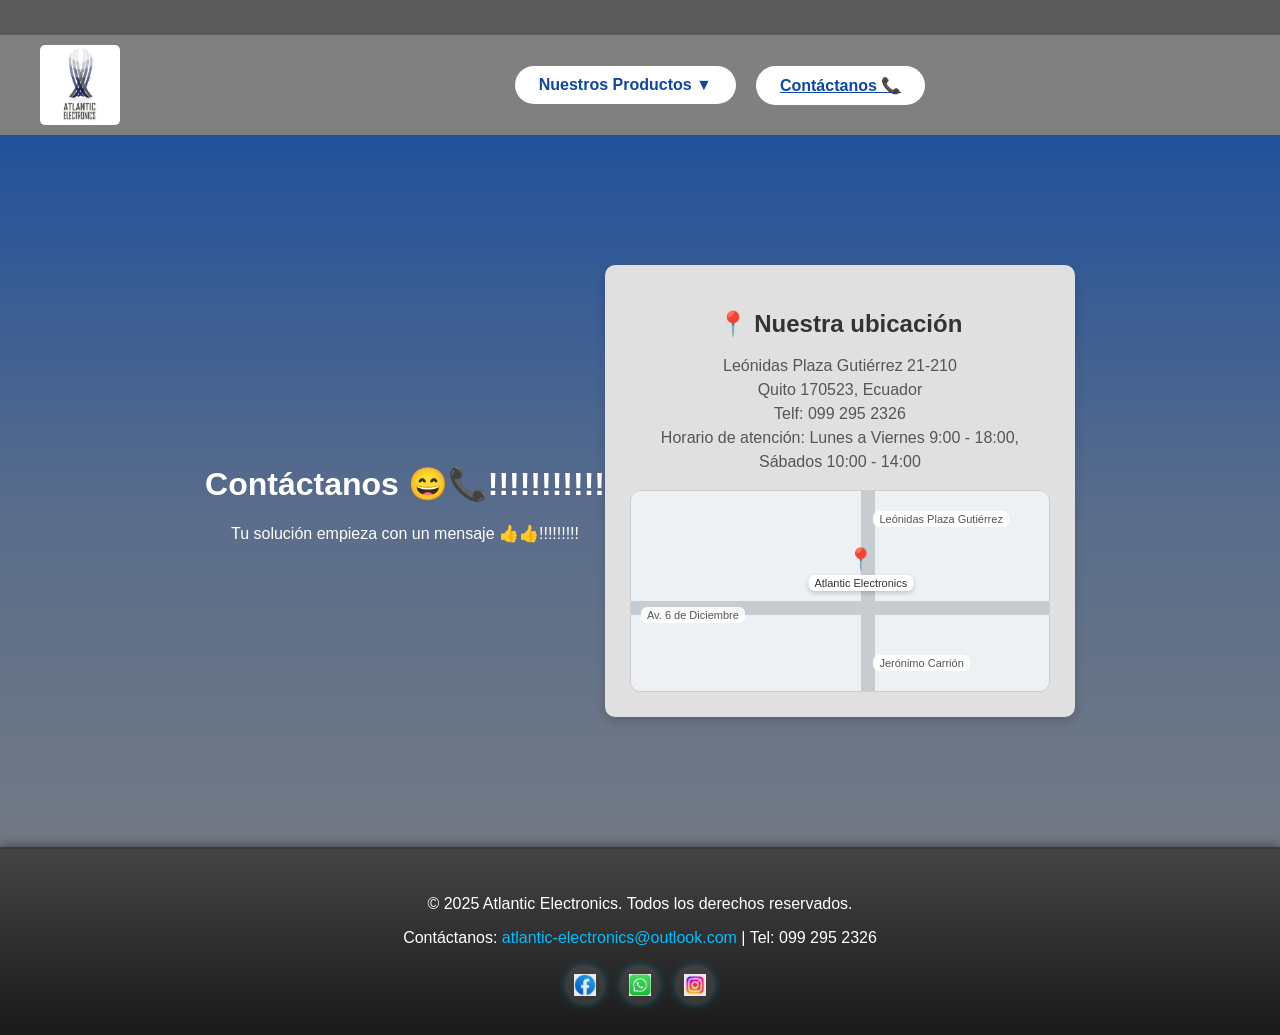
<file: items/contacto/contacto.html>
<!DOCTYPE html>
<html lang="en">
<head>
    <meta charset="UTF-8">
    <meta http-equiv="X-UA-Compatible" content="IE=edge">
    <meta name="viewport" content="width=device-width, initial-scale=1.0">
    <title>Contactanos</title>
    <link rel="stylesheet" href="../contacto/contacto.css">
</head>
<body>
     <!-- Primera franja gris -->
<div class="top-line"></div>

<!-- Segunda franja gris con logo, botones y burbujas -->
<div class="top-line2">
  <img src="../audio-video-accsesorios/images/logo.jpg" alt="Logo" class="logo-img">

  <div class="button-group">
    <!-- Botón con lista desplegable -->
    <div class="dropdown">
      <button class="btn-productos">
        Nuestros Productos <span class="arrow">▼</span>
      </button>
      <div class="dropdown-menu">
         <a href="../../items/cab-estructurado/index-cab-estruc.html">Cableado Estructurado 🔌</a>
         <a href="../../items/instrumentacion/instrumentacion.html">Instrumentacion 📟</a>
         <a href="../../items/herramientas/herramientas.html">Herramientas🛠️</a>
         <a href="../../items/semiconductores-controladores/semiconductores-controladores.html">Semiconductores y Controladores ⚡</a>
         <a href="../../items/baterias-pilas/baterias-pilas.html">Baterias - Pilas 🔋</a>
         <a href="../../items/audio-video-accsesorios/audio-video-accsesorios.html">Audio - Video - Accesorios 🎥 📹 📺</a>
         <a href="../../items/coaxial-datos-electrico/coaxial-datos-electrico.html">Coaxial Datos y Eléctrico ⚡🧵</a>
         <a href="../../items/Mantenimiento/mantenimiento.html">Mantenimiento 🛠️</a>
         
      </div>
    </div>
<!--  <button class="btn-productos2">Nuestras Marcas</button>-->
    <a href="../contacto/contacto.html" class="btn-productos3">Contáctanos 📞 </a>
  </div>

  <!-- Burbujas -->
  <div class="bubbles-container">
    <div class="bubble"></div>
    <div class="bubble"></div>
    <div class="bubble"></div>
    <div class="bubble"></div>
    <div class="bubble"></div>
    <div class="bubble"></div>
    <div class="bubble"></div>
    <div class="bubble"></div>
    <div class="bubble"></div>
    <div class="bubble"></div>
  </div>
</div>

 <!-- Contenido principal -->
 <main class="main-content">
<div style="text-align: center; margin-top: 20px;">
  <h1>Contáctanos 😄📞!!!!!!!!!!!</h1>
  <p>Tu solución empieza con un mensaje 👍👍!!!!!!!!!</p>
</div>


<div class="ubicacion-box">
    <h2>📍 Nuestra ubicación</h2>
    <p>
      Leónidas Plaza Gutiérrez 21-210<br>
      Quito 170523, Ecuador<br>
      Telf: 099 295 2326<br>
      Horario de atención: Lunes a Viernes 9:00 - 18:00, Sábados 10:00 - 14:00
    </p>






    <div class="mapa-css">
  <!-- Calles -->
  <div class="calle horizontal"></div>
  <div class="calle vertical"></div>

  <!-- Pin -->
  <div class="pin">
    📍
    <span>Atlantic Electronics</span>
  </div>

  <!-- Nombres reales de calles -->
  <div class="label calle-6dic">Av. 6 de Diciembre</div>
  <div class="label calle-leonidas">Leónidas Plaza Gutiérrez</div>
  <div class="label calle-jeronimo">Jerónimo Carrión</div>
</div>
  </div>





</main>

<!-- Pie de página -->
<footer class="footer">
  <div class="footer-content">
    <p>© 2025 Atlantic Electronics. Todos los derechos reservados.</p>
    <p>
      Contáctanos: 
      <a href="mailto:atlantic-electronics@outlook.com">atlantic-electronics@outlook.com</a> | 
      Tel: 099 295 2326
    </p>
    <div class="social-icons">
      <a href="#" class="social-btn"><img src="../instrumentacion/instru_images/facebook.jpg" alt="Facebook"></a>
      <a href="https://wa.me/5930992952326?text=Hola%20quisiera%20más%20información%20sobre%20sus%20productos" 
           target="_blank" 
           class="social-btn">
           <img src="../cab-estructurado/cab_images/whats.jpg" alt="Whatsapp">
        </a>
      <a href="#" class="social-btn"><img src="../instrumentacion/instru_images/instagram.jpg" alt="Instagram"></a>
    </div>
  </div>
</footer>

</body>
</html>
</file>
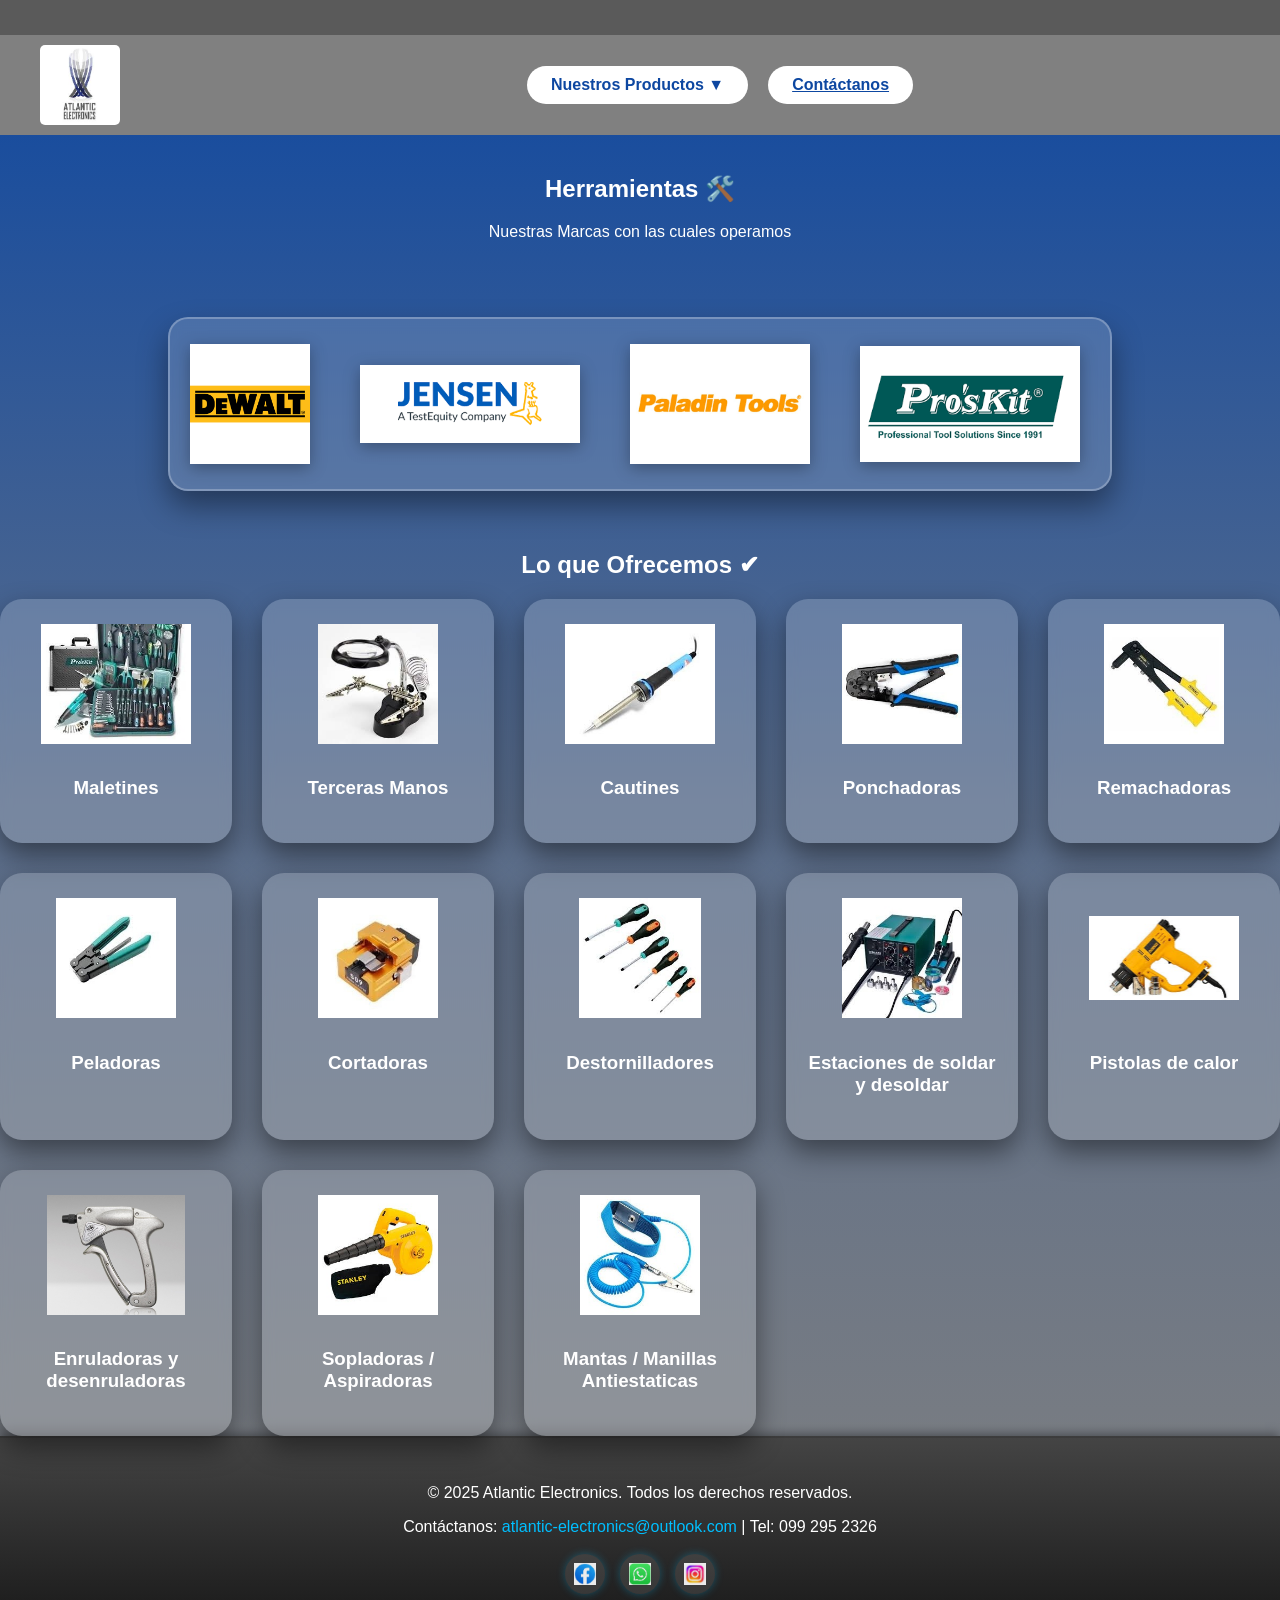
<file: items/herramientas/herramientas.html>
<!DOCTYPE html>
<html lang="en">
<head>
    <meta charset="UTF-8">
    <meta http-equiv="X-UA-Compatible" content="IE=edge">
    <meta name="viewport" content="width=device-width, initial-scale=1.0">
    <title>Herramientas</title>
    <link rel="stylesheet" href="../herramientas/herramientas.css">
</head>
<body>
     <!-- Primera franja gris -->
<div class="top-line"></div>

<!-- Segunda franja gris con logo, botones y burbujas -->
<div class="top-line2">
  <img src="../audio-video-accsesorios/images/logo.jpg" alt="Logo" class="logo-img">

  <div class="button-group">
    <!-- Botón con lista desplegable -->
    <div class="dropdown">
      <button class="btn-productos">
        Nuestros Productos <span class="arrow">▼</span>
      </button>
      <div class="dropdown-menu">
         <a href="../../items/cab-estructurado/index-cab-estruc.html">Cableado Estructurado🔌</a>
         <a href="../../items/instrumentacion/instrumentacion.html">Instrumentacion📟</a>
         <a href="../../items/herramientas/herramientas.html">Herramientas🛠️</a>
         <a href="../../items/semiconductores-controladores/semiconductores-controladores.html">Semiconductores y Controladores ⚡</a>
         <a href="../../items/baterias-pilas/baterias-pilas.html">Baterias - Pilas 🔋</a>
         <a href="../../items/audio-video-accsesorios/audio-video-accsesorios.html">Audio - Video - Accesorios 🎥 📹 📺</a>
         <a href="../../items/coaxial-datos-electrico/coaxial-datos-electrico.html">Coaxial Datos y Eléctrico ⚡🧵</a>
         <a href="../../items/Mantenimiento/mantenimiento.html">Mantenimiento 🛠️</a>
         
      </div>
    </div>

    <!--  <button class="btn-productos2">Nuestras Marcas</button>-->
    <a href="../contacto/contacto.html" class="btn-productos3">Contáctanos</a>
  </div>

  <!-- Burbujas -->
  <div class="bubbles-container">
    <div class="bubble"></div>
    <div class="bubble"></div>
    <div class="bubble"></div>
    <div class="bubble"></div>
    <div class="bubble"></div>
    <div class="bubble"></div>
    <div class="bubble"></div>
    <div class="bubble"></div>
    <div class="bubble"></div>
    <div class="bubble"></div>
  </div>
</div>




<!-- Contenido principal -->
<main class="main-content">
  <h2> Herramientas 🛠️</h2>
  <p>Nuestras Marcas con las cuales operamos</p>
</main>


<!-- Imagenes Marca -->
<div class="banner-card">
  <div class="banner-images">
    <img src="../herramientas/herramientas_images/de walt.png" alt="DeWalt">
    <img src="../herramientas/herramientas_images/jensen.png" alt="Jensen">
    <img src="../herramientas/herramientas_images/paladin.png" alt="Paladin">
    <img src="../herramientas/herramientas_images/proskit.png" alt="Proskit">
    <img src="../herramientas/herramientas_images/stanley.png" alt="Stanley">
    <img src="../herramientas/herramientas_images/weller.png" alt="Weller">

   
    <!-- repetidas -->
    <img src="../herramientas/herramientas_images/de walt.png" alt="DeWalt">
    <img src="../herramientas/herramientas_images/jensen.png" alt="Jensen">
    <img src="../herramientas/herramientas_images/paladin.png" alt="Paladin">
    <img src="../herramientas/herramientas_images/proskit.png" alt="Proskit">
    <img src="../herramientas/herramientas_images/stanley.png" alt="Stanley">
    <img src="../herramientas/herramientas_images/weller.png" alt="Weller">
 <!-- Imagenes Marca -->
  
  </div>
</div>
<center>
<h2>Lo que Ofrecemos ✔</h2>
</center>

 <!-- Catalogo de productos -->


<section class="catalogo-bg">
  <div class="catalogo">

    <div class="card">
      <img src="../herramientas/herramientas_images/maletin.jpg" alt="Maletines">
      <h3>Maletines</h3>
    
      
    </div>

    <div class="card">
      <img src="../herramientas/herramientas_images/terceramano.jpg" alt="Terceras Manos">
      <h3>Terceras Manos</h3>
    </div>

    <div class="card">
      <img src="../herramientas/herramientas_images/cautin.jpg" alt="Cautines">
      <h3>Cautines</h3>
    </div>

    <div class="card">
      <img src="../herramientas/herramientas_images/ponchadora.jpg" alt="Ponchadoras">
      <h3>Ponchadoras</h3>
    </div>

    <div class="card">
      <img src="../herramientas/herramientas_images/remachadora.jpg" alt="Remachadoras">
      <h3>Remachadoras</h3>
    </div>

    <div class="card">
      <img src="../herramientas/herramientas_images/peladora.jpg" alt="Peladoras">
      <h3>Peladoras</h3>
    </div>

    <div class="card">
      <img src="../herramientas/herramientas_images/cortadora.jpg" alt="Cortadoras">
      <h3>Cortadoras</h3>
    </div>

    <div class="card">
      <img src="../herramientas/herramientas_images/destornillador.jpg" alt="Destornilladores">
      <h3>Destornilladores</h3>
    </div>

    <div class="card">
      <img src="../herramientas/herramientas_images/soldar soldar.jpg" alt="Estaciones de soldar y desoldar">
      <h3>Estaciones de soldar y desoldar</h3>
    </div>

    <div class="card">
      <img src="../herramientas/herramientas_images/pistola de calor.jpg" alt="Pistolas de calor">
      <h3>Pistolas de calor </h3>
    </div>

    <div class="card">
      <img src="../herramientas/herramientas_images/enruladora.jpg" alt="Enruladoras y desenruladoras">
      <h3>Enruladoras y desenruladoras</h3>
    </div>

    <div class="card">
      <img src="../herramientas/herramientas_images/sopladora.jpg" alt="Sopladoras / Aspiradoras">
      <h3>Sopladoras / Aspiradoras </h3>
    </div>

    <div class="card">
      <img src="../herramientas/herramientas_images/manilaa.jpg" alt=" Mantas / Manillas Antiestaticas ">
      <h3>Mantas / Manillas Antiestaticas </h3>
    </div>

  </div>
</section>

































<!-- Pie de página -->
<footer class="footer">
  <div class="footer-content">
    <p>© 2025 Atlantic Electronics. Todos los derechos reservados.</p>
    <p>
      Contáctanos: 
      <a href="mailto:atlantic-electronics@outlook.com">atlantic-electronics@outlook.com</a> | 
      Tel: 099 295 2326
    </p>
    <div class="social-icons">
      <a href="#" class="social-btn"><img src="../herramientas/herramientas_images/facebook.jpg" alt="Facebook"></a>
      <a href="https://wa.me/5930992952326?text=Hola%20quisiera%20más%20información%20sobre%20sus%20productos" 
         target="_blank" 
         class="social-btn">
         <img src="../herramientas/herramientas_images/whats.jpg" alt="Whatsapp">
      </a>
      <a href="#" class="social-btn"><img src="../herramientas/herramientas_images/instagram.jpg" alt="Instagram"></a>
    </div>
  </div>
</footer>



</body>
</html>
</file>
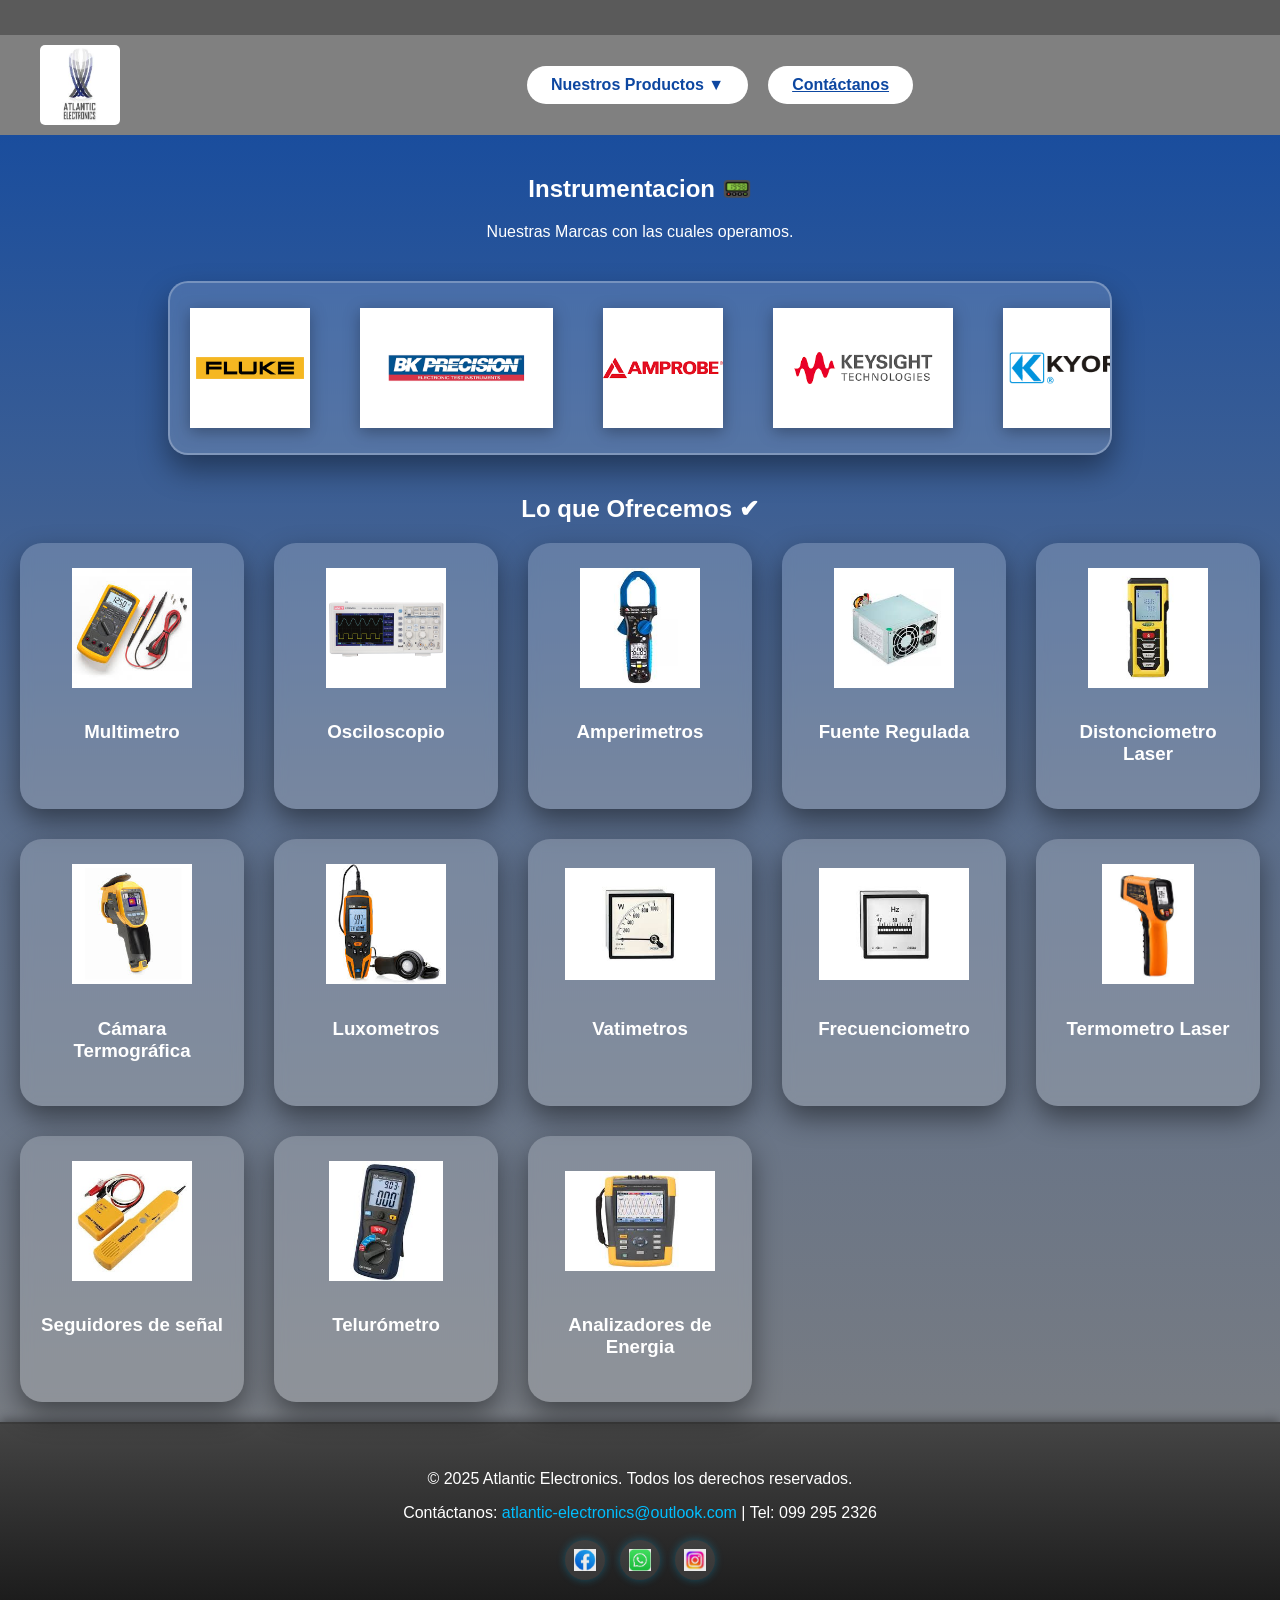
<file: items/instrumentacion/instrumentacion.html>
<!DOCTYPE html>
<html lang="en">
<head>
    <meta charset="UTF-8">
    <meta http-equiv="X-UA-Compatible" content="IE=edge">
    <meta name="viewport" content="width=device-width, initial-scale=1.0">
    <title>Instrumentación</title>
    <link rel="stylesheet" href="../instrumentacion/instrumentacion.css">
</head>
<body>
     <!-- Primera franja gris -->
<div class="top-line"></div>

<!-- Segunda franja gris con logo, botones y burbujas -->
<div class="top-line2">
  <img src="../audio-video-accsesorios/images/logo.jpg" alt="Logo" class="logo-img">

  <div class="button-group">
    <!-- Botón con lista desplegable -->
    <div class="dropdown">
      <button class="btn-productos">
        Nuestros Productos <span class="arrow">▼</span>
      </button>
      <div class="dropdown-menu">
         <a href="../../items/cab-estructurado/index-cab-estruc.html">Cableado Estructurado 🔌</a>
         <a href="../../items/instrumentacion/instrumentacion.html">Instrumentacion 📟</a>
         <a href="../../items/herramientas/herramientas.html">Herramientas🛠️</a>
         <a href="../../items/semiconductores-controladores/semiconductores-controladores.html">Semiconductores y Controladores ⚡</a>
         <a href="../../items/baterias-pilas/baterias-pilas.html">Baterias - Pilas 🔋</a>
         <a href="../../items/audio-video-accsesorios/audio-video-accsesorios.html">Audio - Video - Accesorios 🎥 📹 📺</a>
         <a href="../../items/coaxial-datos-electrico/coaxial-datos-electrico.html">Coaxial Datos y Eléctrico ⚡🧵</a>
         <a href="../../items/Mantenimiento/mantenimiento.html">Mantenimiento 🛠️</a>
         
      </div>
    </div>
<!--  <button class="btn-productos2">Nuestras Marcas</button>-->
    <a href="../contacto/contacto.html" class="btn-productos3">Contáctanos</a>
  </div>

  <!-- Burbujas -->
  <div class="bubbles-container">
    <div class="bubble"></div>
    <div class="bubble"></div>
    <div class="bubble"></div>
    <div class="bubble"></div>
    <div class="bubble"></div>
    <div class="bubble"></div>
    <div class="bubble"></div>
    <div class="bubble"></div>
    <div class="bubble"></div>
    <div class="bubble"></div>
  </div>
</div>

 <!-- Contenido principal -->
 <main class="main-content">
  <h2> Instrumentacion 📟</h2>
  <p>Nuestras Marcas con las cuales operamos.</p>



 <!-- Imagenes Marca -->
<div class="banner-card">
  <div class="banner-images">
    <img src="../instrumentacion/instru_images/fluke.png" alt="Fluke">
    <img src="../instrumentacion/instru_images/bk.png" alt="BK">
    <img src="../instrumentacion/instru_images/amprobe.png" alt="Amprobe">
    <img src="../instrumentacion/instru_images/keysight.png" alt="Keysight">
    <img src="../instrumentacion/instru_images/kyo.png" alt="Kyo">
    <img src="../instrumentacion/instru_images/tektronix.png" alt="Tektronix">
    <img src="../instrumentacion/instru_images/extech.png" alt="Extech">

    <!-- repetidas -->
 <img src="../instrumentacion/instru_images/fluke.png" alt="Fluke">
    <img src="../instrumentacion/instru_images/bk.png" alt="BK">
    <img src="../instrumentacion/instru_images/amprobe.png" alt="Amprobe">
    <img src="../instrumentacion/instru_images/keysight.png" alt="Keysight">
    <img src="../instrumentacion/instru_images/kyo.png" alt="Kyo">
    <img src="../instrumentacion/instru_images/tektronix.png" alt="Tektronix">
    <img src="../instrumentacion/instru_images/extech.png" alt="Extech">
 <!-- Imagenes Marca -->
  
  </div>
</div>
<h2>Lo que Ofrecemos ✔</h2>
 <!-- Catalogo de productos -->

<section class="catalogo-bg">
  <div class="catalogo">

    <div class="card">
      <img src="../instrumentacion/instru_images/multimetro.png" alt="Multimetro">
      <h3>Multimetro</h3>
      
      
    </div>

    <div class="card">
      <img src="../instrumentacion/instru_images/osciloscopio.jpg" alt="Osciloscopio">
      <h3>Osciloscopio</h3>
    </div>

    <div class="card">
      <img src="../instrumentacion/instru_images/amperimetros.png" alt="Amperimetros">
      <h3>Amperimetros</h3>
    </div>

    <div class="card">
      <img src="../instrumentacion/instru_images/fuente r.png" alt="Fuente Regulada">
      <h3>Fuente Regulada</h3>
    </div>

    <div class="card">
      <img src="../instrumentacion/instru_images/distonciometro.png" alt="Distonciometro">
      <h3>Distonciometro Laser</h3>
    </div>

    <div class="card">
      <img src="../instrumentacion/instru_images/camara termografica.png" alt="Camara Termografica">
      <h3>Cámara Termográfica</h3>
    </div>

    <div class="card">
      <img src="../instrumentacion/instru_images/luxometros.png" alt="Luxometros">
      <h3>Luxometros</h3>
    </div>

    <div class="card">
      <img src="../instrumentacion/instru_images/vatimetros.png" alt="Vatimetros">
      <h3>Vatimetros</h3>
    </div>

    <div class="card">
      <img src="../instrumentacion/instru_images/frecuenciometro.png" alt="Frecuenciometro">
      <h3>Frecuenciometro</h3>
    </div>

    <div class="card">
      <img src="../instrumentacion/instru_images/termometro laser.png" alt="Termometro Laser">
      <h3>Termometro Laser</h3>
    </div>

    <div class="card">
      <img src="../cab-estructurado/cab_images/seguidor.jpg" alt="Seguidor de señal">
      <h3>Seguidores de señal</h3>
    </div>

    <div class="card">
      <img src="../instrumentacion/instru_images/telurometro.png" alt="Telurómetro">
      <h3>Telurómetro</h3>
    </div>

    <div class="card">
      <img src="../instrumentacion/instru_images/Analizadores de energia.png" alt="Analizadores de Energia">
      <h3>Analizadores de Energia</h3>
    </div>

  </div>
</section>


























</main>

























<!-- Pie de página -->
<footer class="footer">
  <div class="footer-content">
    <p>© 2025 Atlantic Electronics. Todos los derechos reservados.</p>
    <p>
      Contáctanos: 
      <a href="mailto:atlantic-electronics@outlook.com">atlantic-electronics@outlook.com</a> | 
      Tel: 099 295 2326
    </p>
    <div class="social-icons">
      <a href="#" class="social-btn"><img src="../instrumentacion/instru_images/facebook.jpg" alt="Facebook"></a>
      <a href="https://wa.me/5930992952326?text=Hola%20quisiera%20más%20información%20sobre%20sus%20productos" 
           target="_blank" 
           class="social-btn">
           <img src="../cab-estructurado/cab_images/whats.jpg" alt="Whatsapp">
        </a>
      <a href="#" class="social-btn"><img src="../instrumentacion/instru_images/instagram.jpg" alt="Instagram"></a>
    </div>
  </div>
</footer>

</body>
</html>
</file>
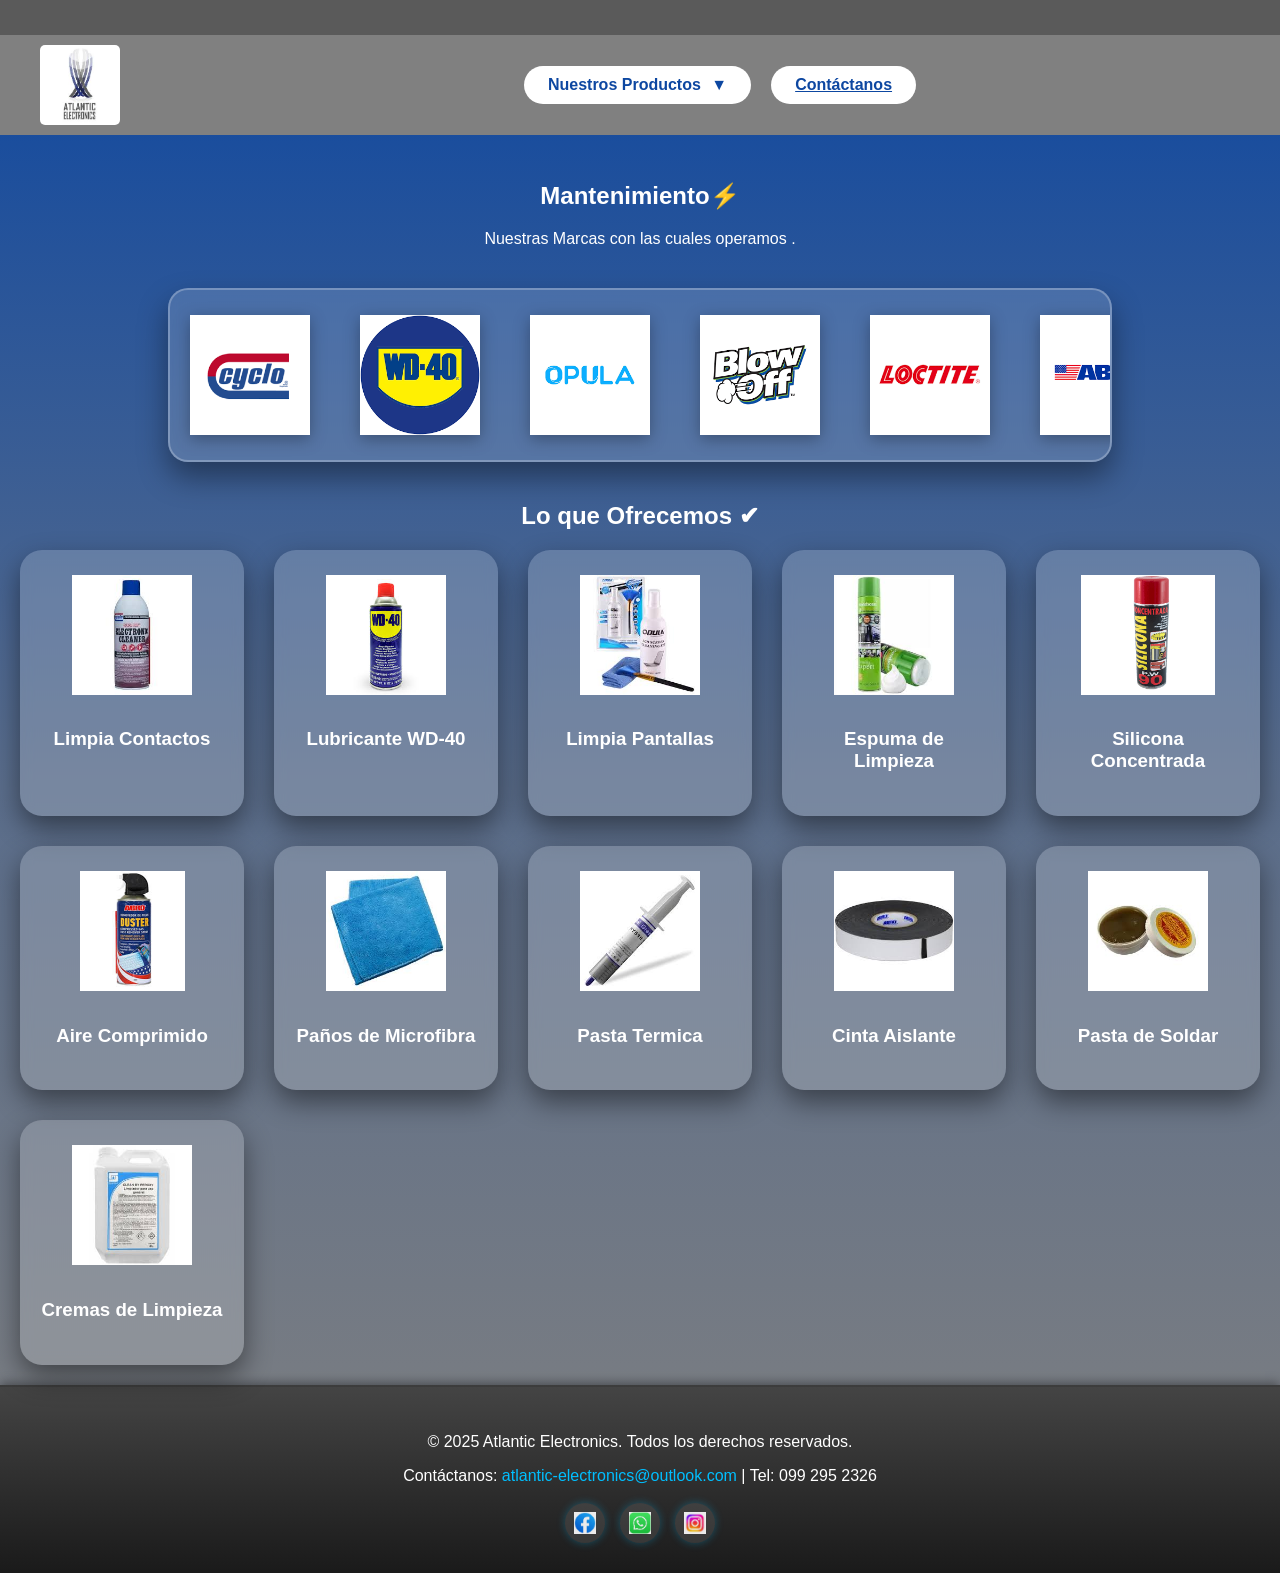
<file: items/Mantenimiento/mantenimiento.html>
<!DOCTYPE html>
<html lang="en">
<head>
    <meta charset="UTF-8">
    <meta http-equiv="X-UA-Compatible" content="IE=edge">
    <meta name="viewport" content="width=device-width, initial-scale=1.0">
    <title> Mantenimiento </title>
    <link rel="stylesheet" href="../coaxial-datos-electrico/coaxial-datos-electrico.css">
</head>
<body>
     <!-- Primera franja gris -->
<div class="top-line"></div>

<!-- Segunda franja gris con logo, botones y burbujas -->
<div class="top-line2">
  <img src="../audio-video-accsesorios/images/logo.jpg" alt="Logo" class="logo-img">

  <div class="button-group">
    <!-- Botón con lista desplegable -->
    <div class="dropdown">
      <button class="btn-productos">
        Nuestros Productos <span class="arrow">▼</span>
      </button>
      <div class="dropdown-menu">
         <a href="../../items/cab-estructurado/index-cab-estruc.html">Cableado Estructurado 🔌</a>
         <a href="../../items/instrumentacion/instrumentacion.html">Instrumentacion 📟</a>
         <a href="../../items/herramientas/herramientas.html">Herramientas 🛠️</a>
         <a href="../../items/semiconductores-controladores/semiconductores-controladores.html">Semiconductores y Controladores ⚡</a>
         <a href="../../items/baterias-pilas/baterias-pilas.html">Baterias - Pilas 🔋</a>
         <a href="../../items/audio-video-accsesorios/audio-video-accsesorios.html">Audio - Video - Accesorios 🎥 📹 📺</a>
         <a href="../../items/coaxial-datos-electrico/coaxial-datos-electrico.html">Coaxial Datos y Eléctrico ⚡🧵</a>
         <a href="../../items/Mantenimiento/mantenimiento.html">Mantenimiento 🛠️</a>
         
      </div>
    </div>

<!--  <button class="btn-productos2">Nuestras Marcas</button>-->
    <a href="../contacto/contacto.html" class="btn-productos3">Contáctanos</a>
  </div>

  <!-- Burbujas -->
  <div class="bubbles-container">
    <div class="bubble"></div>
    <div class="bubble"></div>
    <div class="bubble"></div>
    <div class="bubble"></div>
    <div class="bubble"></div>
    <div class="bubble"></div>
    <div class="bubble"></div>
    <div class="bubble"></div>
    <div class="bubble"></div>
    <div class="bubble"></div>
  </div>
</div>

<!-- Contenido principal -->
<main class="main-content">
  <h2> Herramientas</h2>
  <p>Aquí puedes colocar el contenido principal de tu página.</p>
</main>

 <!-- Contenido principal -->
 <main class="main-content">
  <h2> Mantenimiento⚡</h2>
  <p>Nuestras Marcas con las cuales operamos .</p>



 <!-- Imagenes Marca -->
<div class="banner-card">
  <div class="banner-images">
   <img src="../Mantenimiento/mantenimiento_images/cyclo.png" alt="cyclo">
   <img src="../Mantenimiento/mantenimiento_images/wd - 40.png" alt="Wd-40">
   <img src="../Mantenimiento/mantenimiento_images/opula.png" alt="opula">
   <img src="../Mantenimiento/mantenimiento_images/blow off.png" alt="blow">
   <img src="../Mantenimiento/mantenimiento_images/locctite.png" alt="locctite">
   <img src="../Mantenimiento/mantenimiento_images/abro.png" alt="abro">
   <img src="../Mantenimiento/mantenimiento_images/kbyte.jpg" alt="kbyte">
   <img src="../Mantenimiento/mantenimiento_images/3m.png" alt="3">
   <img src="../Mantenimiento/mantenimiento_images/kester.png" alt="kester">
   <img src="../Mantenimiento/mantenimiento_images/spartan.png" alt="spartan">
  

    <!-- repetidas -->
 <img src="../Mantenimiento/mantenimiento_images/cyclo.png" alt="cyclo">
   <img src="../Mantenimiento/mantenimiento_images/wd - 40.png" alt="Wd-40">
   <img src="../Mantenimiento/mantenimiento_images/opula.png" alt="opula">
   <img src="../Mantenimiento/mantenimiento_images/blow off.png" alt="blow">
   <img src="../Mantenimiento/mantenimiento_images/locctite.png" alt="locctite">
   <img src="../Mantenimiento/mantenimiento_images/abro.png" alt="abro">
   <img src="../Mantenimiento/mantenimiento_images/kbyte.jpg" alt="kbyte">
   <img src="../Mantenimiento/mantenimiento_images/3m.png" alt="3">
   <img src="../Mantenimiento/mantenimiento_images/kester.png" alt="kester">
   <img src="../Mantenimiento/mantenimiento_images/spartan.png" alt="spartan">

 <!-- Imagenes Marca -->
  
  </div>
</div>
<h2>Lo que Ofrecemos ✔</h2>
 <!-- Catalogo de productos -->

<section class="catalogo-bg">
  <div class="catalogo">

    <div class="card">
      <img src="../Mantenimiento/mantenimiento_images/limpia contactos.jpg" alt="Limpia Contactos ">
      <h3>Limpia Contactos  </h3>
    </div>

    <div class="card">
      <img src="../Mantenimiento/mantenimiento_images/lubricante wd 40.jpg" alt="L 40 ">
      <h3>Lubricante WD-40 </h3>
    </div>


    <div class="card">
      <img src="../Mantenimiento/mantenimiento_images/limpia pantallas.jpg" alt="Limpia pantallas">
      <h3>Limpia Pantallas </h3>
    </div>


    <div class="card">
      <img src="../Mantenimiento/mantenimiento_images/espuma limpiadora2.jpg" alt="Espuma">
      <h3>Espuma de Limpieza </h3>
    </div>

    <div class="card">
      <img src="../Mantenimiento/mantenimiento_images/silicona concentrada.png" alt="silicona">
      <h3> Silicona Concentrada </h3>
    </div>


    <div class="card">
      <img src="../Mantenimiento/mantenimiento_images/aire comprimido.jpg" alt="Aire">
      <h3> Aire Comprimido </h3>
    </div>


    <div class="card">
      <img src="../Mantenimiento/mantenimiento_images/paño de microfibra.jpg" alt="Paños ">
      <h3>Paños de Microfibra </h3>
    </div>


    <div class="card">
      <img src="../Mantenimiento/mantenimiento_images/pasta termica.jpg" alt="Pasta Termica ">
      <h3> Pasta Termica </h3>
    </div>


    <div class="card">
      <img src="../Mantenimiento/mantenimiento_images/cinta aislante.jpg" alt="cinta ">
      <h3>Cinta Aislante </h3>
    </div>

    <div class="card">
      <img src="../Mantenimiento/mantenimiento_images/pasta para soldar.jpg" alt="soldar">
      <h3> Pasta de Soldar  </h3>
    </div>

    <div class="card">
      <img src="../Mantenimiento/mantenimiento_images/cremas de limpieza.jpg" alt="cre">
      <h3>Cremas de Limpieza </h3>
    </div>


  </div>
</section>

</main>
<!-- Pie de página -->
<footer class="footer">
  <div class="footer-content">
    <p>© 2025 Atlantic Electronics. Todos los derechos reservados.</p>
    <p>
      Contáctanos: 
      <a href="mailto:atlantic-electronics@outlook.com">atlantic-electronics@outlook.com</a> | 
      Tel: 099 295 2326
    </p>
    <div class="social-icons">
      <a href="#" class="social-btn"><img src="../instrumentacion/instru_images/facebook.jpg" alt="Facebook"></a>
      <a href="https://wa.me/5930992952326?text=Hola%20quisiera%20más%20información%20sobre%20sus%20productos" 
           target="_blank" 
           class="social-btn">
           <img src="../cab-estructurado/cab_images/whats.jpg" alt="Whatsapp">
        </a>
      <a href="#" class="social-btn"><img src="../instrumentacion/instru_images/instagram.jpg" alt="Instagram"></a>
    </div>
  </div>
</footer>

</body>
</html>
</file>
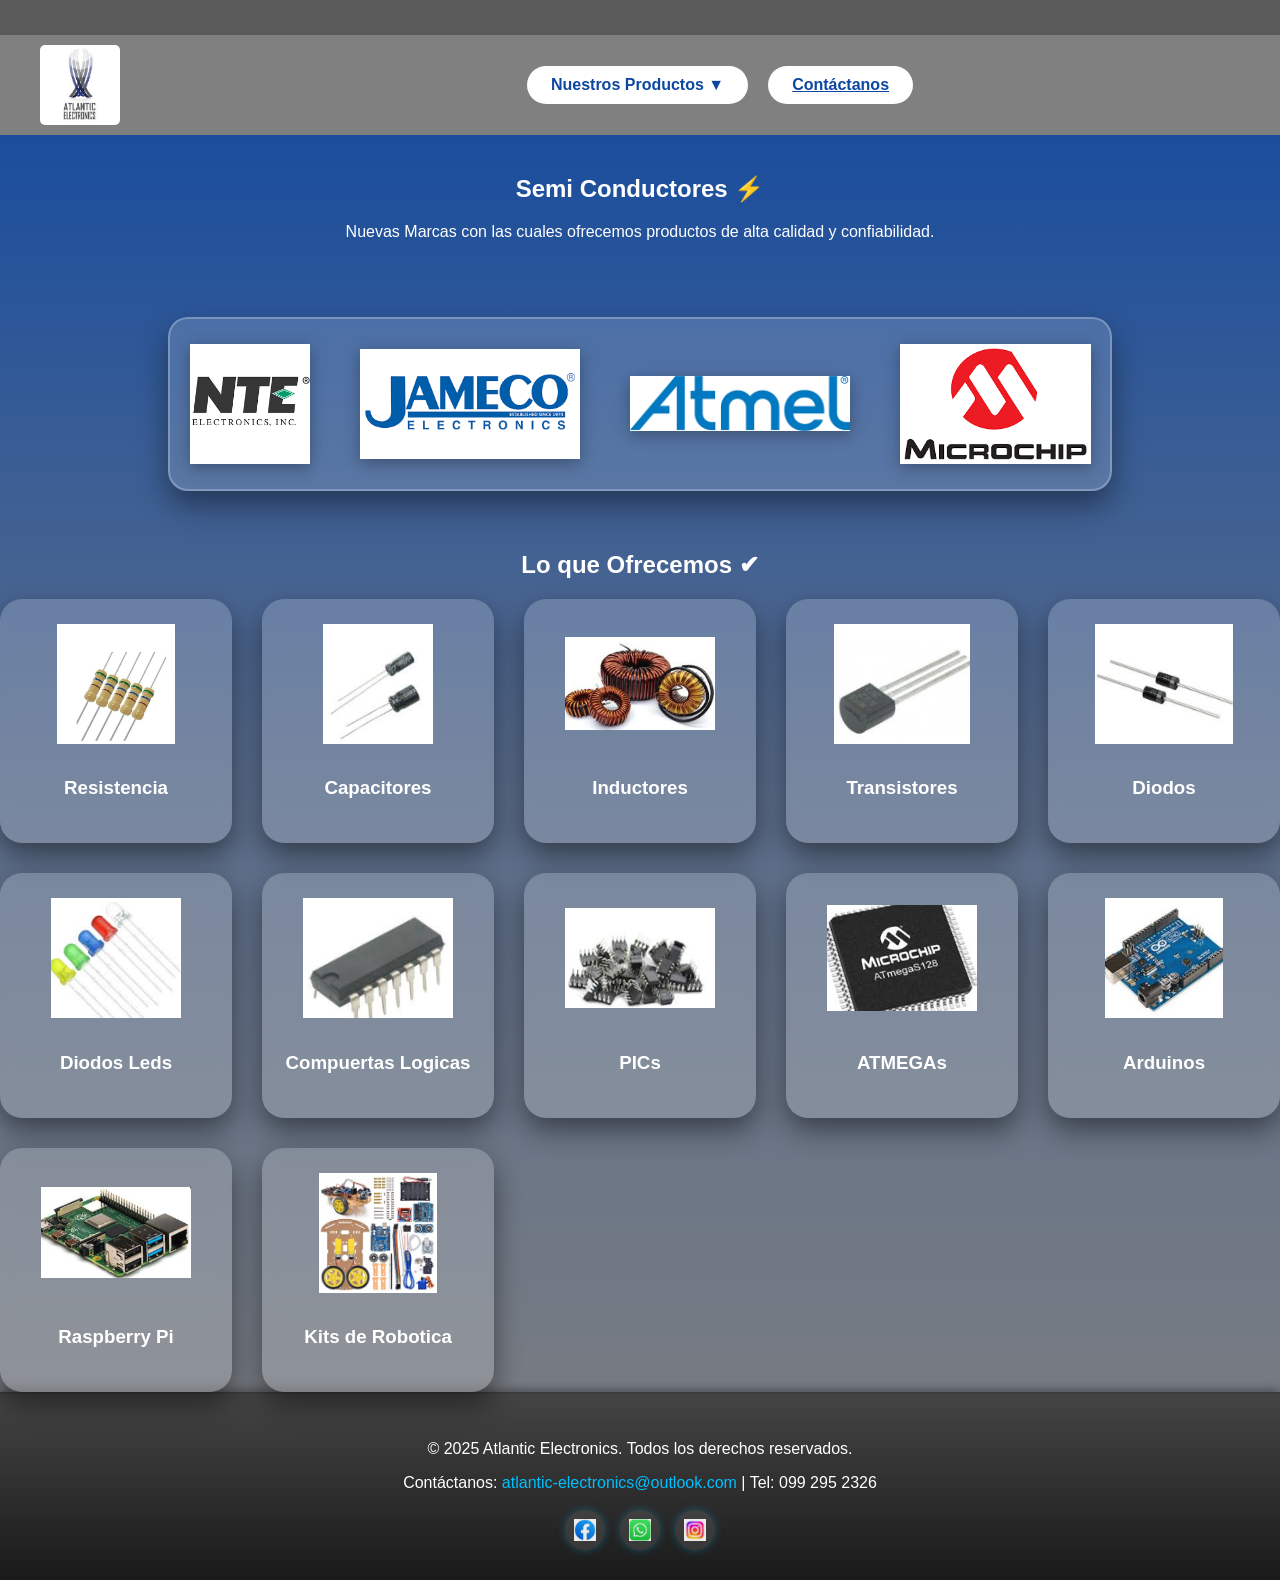
<file: items/semiconductores-controladores/semiconductores-controladores.html>
<!DOCTYPE html>
<html lang="en">
<head>
    <meta charset="UTF-8">
    <meta http-equiv="X-UA-Compatible" content="IE=edge">
    <meta name="viewport" content="width=device-width, initial-scale=1.0">
    <title>Semiconductores-Controladores</title>
    <link rel="stylesheet" href="../semiconductores-controladores/semiconductores-controladores.css">
</head>
<body>
      <!-- Primera franja gris -->
<div class="top-line"></div>

<!-- Segunda franja gris con logo, botones y burbujas -->
<div class="top-line2">
  <img src="../audio-video-accsesorios/images/logo.jpg" alt="Logo" class="logo-img">

  <div class="button-group">
    <!-- Botón con lista desplegable -->
    <div class="dropdown">
      <button class="btn-productos">
        Nuestros Productos <span class="arrow">▼</span>
      </button>
      <div class="dropdown-menu">
         <a href="../../items/cab-estructurado/index-cab-estruc.html">Cableado Estructurado 🔌</a>
         <a href="../../items/instrumentacion/instrumentacion.html">Instrumentacion 📟</a>
         <a href="../../items/herramientas/herramientas.html">Herramientas 🛠️</a>
         <a href="../../items/semiconductores-controladores/semiconductores-controladores.html">Semiconductores y Controladores ⚡</a>
         <a href="../../items/baterias-pilas/baterias-pilas.html">Baterias - Pilas 🔋</a>
         <a href="../../items/audio-video-accsesorios/audio-video-accsesorios.html">Audio - Video - Accesorios 🎥 📹 📺</a>
         <a href="../../items/coaxial-datos-electrico/coaxial-datos-electrico.html">Coaxial Datos y Eléctrico ⚡🧵</a>
         <a href="../../items/Mantenimiento/mantenimiento.html">Mantenimiento 🛠️</a>
         
      </div>
    </div>

    <!--  <button class="btn-productos2">Nuestras Marcas</button>-->
    <a href="../contacto/contacto.html" class="btn-productos3">Contáctanos</a>
  </div>

  <!-- Burbujas -->
  <div class="bubbles-container">
    <div class="bubble"></div>
    <div class="bubble"></div>
    <div class="bubble"></div>
    <div class="bubble"></div>
    <div class="bubble"></div>
    <div class="bubble"></div>
    <div class="bubble"></div>
    <div class="bubble"></div>
    <div class="bubble"></div>
    <div class="bubble"></div>
  </div>
</div>

<!-- Contenido principal -->
<main class="main-content">
  <h2>  Semi Conductores ⚡</h2>
  <p>Nuevas Marcas con las cuales ofrecemos productos de alta calidad y confiabilidad.</p>

</main>



<!-- Imagenes Marca -->
<div class="banner-card">
  <div class="banner-images">
    <img src="../semiconductores-controladores/semicoduct_images//1.1.png" alt="NTE">
    <img src="../semiconductores-controladores/semicoduct_images/jameco.png" alt="jameco">
    <img src="../semiconductores-controladores/semicoduct_images//atmell.png" alt="Atmel">
    <img src="../semiconductores-controladores/semicoduct_images/microchip.png" alt="microchip">
    <img src="../semiconductores-controladores/semicoduct_images//rasperry.png" alt="rasperry">
    <img src="../semiconductores-controladores/semicoduct_images/arduino.png" alt="arduino">

   
    <!-- repetidas -->
    <img src="../semiconductores-controladores/semicoduct_images//1.1.png" alt="NTE">
    <img src="../semiconductores-controladores/semicoduct_images/jameco.png" alt="jameco">
    <img src="../semiconductores-controladores/semicoduct_images//atmell.png" alt="Atmel">
    <img src="../semiconductores-controladores/semicoduct_images/microchip.png" alt="microchip">
    <img src="../semiconductores-controladores/semicoduct_images//rasperry.png" alt="rasperry">
    <img src="../semiconductores-controladores/semicoduct_images/arduino.png" alt="arduino">
 <!-- Imagenes Marca -->
  
  </div>
</div>
<center>
<h2>Lo que Ofrecemos ✔</h2>
</center>

 <!-- Catalogo de productos -->


<section class="catalogo-bg">
  <div class="catalogo">

    <div class="card">
      <img src="../semiconductores-controladores/semicoduct_images/Resistencia.PNG" alt="Resistencia">
      <h3>Resistencia</h3>
    
      
    </div>

    <div class="card">
      <img src="../semiconductores-controladores/semicoduct_images/capacitores.PNG" alt="Capacitores">
      <h3>Capacitores</h3>
    </div>

    <div class="card">
      <img src="../semiconductores-controladores/semicoduct_images/inductores.PNG" alt="Inductores">
      <h3>Inductores</h3>
    </div>

    <div class="card">
      <img src="../semiconductores-controladores/semicoduct_images/transistores.PNG" alt="Transistores">
      <h3>Transistores</h3>
    </div>

    <div class="card">
      <img src="../semiconductores-controladores/semicoduct_images/diodos2.PNG" alt="Diodos Led">
      <h3>Diodos</h3>
    </div>

    <div class="card">
      <img src="../semiconductores-controladores/semicoduct_images/diodos3.PNG" alt="Diodos Leds">
      <h3>Diodos Leds</h3>
    </div>

    <div class="card">
      <img src="../semiconductores-controladores/semicoduct_images/compuertalogica.PNG" alt="Compuerta Logicas">
      <h3>Compuertas Logicas</h3>
    </div>

    <div class="card">
      <img src="../semiconductores-controladores/semicoduct_images/pics2.PNG" alt="pics2">
      <h3>PICs</h3>
    </div>

    <div class="card">
      <img src="../semiconductores-controladores/semicoduct_images/atmegasmicro2.PNG" alt="ATMEGAs">
      <h3>ATMEGAs</h3>
    </div>

    <div class="card">
      <img src="../semiconductores-controladores/semicoduct_images/arduino1.png" alt="Arduinos">
      <h3>Arduinos</h3>
    </div>

    <div class="card">
      <img src="../semiconductores-controladores/semicoduct_images/raspberri.PNG" alt="Raspberry Pi">
      <h3>Raspberry Pi</h3>
    </div>

    <div class="card">
      <img src="../semiconductores-controladores/semicoduct_images/kit.PNG" alt="Kit de Robotica">
      <h3>Kits de Robotica</h3>
    </div>

  
  </div>
</section>





















<!-- Pie de página -->
<footer class="footer">
  <div class="footer-content">
    <p>© 2025 Atlantic Electronics. Todos los derechos reservados.</p>
    <p>
      Contáctanos: 
      <a href="mailto:atlantic-electronics@outlook.com">atlantic-electronics@outlook.com</a> | 
      Tel: 099 295 2326
    </p>
    <div class="social-icons">
      <a href="#" class="social-btn"><img src="../semiconductores-controladores/semicoduct_images/facebook.jpg" alt="Facebook"></a>
      <a href="https://wa.me/5930992952326?text=Hola%20quisiera%20más%20información%20sobre%20sus%20productos" 
         target="_blank" 
         class="social-btn">
         <img src="../semiconductores-controladores/semicoduct_images/whats.jpg" alt="Whatsapp">
      </a>
      <a href="#" class="social-btn"><img src="../semiconductores-controladores/semicoduct_images/instagram.jpg" alt="Instagram"></a>
    </div>
  </div>
</footer>
</body>
</html>
</file>
<file: logo/style.css>
/* style.css */
/* ======== RESETEO Y CONFIGURACIÓN ======== */
* {
  margin: 0;
  padding: 0;
  box-sizing: border-box;
}

body {
  height: 100vh;
  display: flex;
  justify-content: center;
  align-items: center;
  flex-direction: column;
  background-color: #0d47a1;
  font-family: "Inter", sans-serif;
  overflow: hidden;
  position: relative;
}

/* ======== FONDO DE BURBUJAS ======== */
.bubbles {
  position: absolute;
  top: 0;
  left: 0;
  width: 100%;
  height: 100%;
  overflow: hidden;
  z-index: 0;
}

.bubbles span {
  position: absolute;
  display: block;
  background: rgba(255, 255, 255, 0.15);
  border-radius: 50%;
  bottom: -150px;
  animation: floatMulti 18s infinite ease-in-out;
  opacity: 0.6;
}

/* Tamaños, posiciones y animaciones diferentes */
.bubbles span:nth-child(1) { left: 10%; width: 80px; height: 80px; animation-delay: 0s; }
.bubbles span:nth-child(2) { left: 25%; width: 25px; height: 25px; animation-delay: 2s; animation-duration: 16s; }
.bubbles span:nth-child(3) { left: 35%; width: 50px; height: 50px; animation-delay: 4s; animation-duration: 20s; }
.bubbles span:nth-child(4) { left: 50%; width: 70px; height: 70px; animation-delay: 1s; animation-duration: 22s; }
.bubbles span:nth-child(5) { left: 65%; width: 30px; height: 30px; animation-delay: 3s; animation-duration: 15s; }
.bubbles span:nth-child(6) { left: 75%; width: 60px; height: 60px; animation-delay: 5s; animation-duration: 19s; }
.bubbles span:nth-child(7) { left: 85%; width: 15px; height: 15px; animation-delay: 6s; animation-duration: 12s; }
.bubbles span:nth-child(8) { left: 90%; width: 90px; height: 90px; animation-delay: 7s; animation-duration: 25s; }
.bubbles span:nth-child(9) { left: 45%; width: 35px; height: 35px; animation-delay: 8s; animation-duration: 17s; }
.bubbles span:nth-child(10){ left: 55%; width: 25px; height: 25px; animation-delay: 9s; animation-duration: 14s; }

/* ======== ANIMACIÓN MULTIDIRECCIONAL ======== */
@keyframes floatMulti {
  0% {
    transform: translate(0, 0) scale(1);
    opacity: 0.3;
  }
  25% {
    transform: translate(30px, -25vh) scale(1.1);
    opacity: 0.6;
  }
  50% {
    transform: translate(-40px, -50vh) scale(1.2);
    opacity: 0.8;
  }
  75% {
    transform: translate(20px, -75vh) scale(1.1);
    opacity: 0.5;
  }
  100% {
    transform: translate(-30px, -100vh) scale(0.9);
    opacity: 0;
  }
}

/* ======== CONTENIDO CENTRAL ======== */
.circle {
  width: 200px;
  height: 200px;
  background-color: white;
  border-radius: 50%;
  box-shadow: 0 0 20px rgba(0, 0, 0, 0.2);
  display: flex;
  align-items: center;
  justify-content: center;
  overflow: hidden;
  z-index: 1;
}

.circle img {
  width: 100%;
  height: 100%;
  object-fit: cover;
}

/* ======== BOTÓN ======== */
button {
  margin-top: 30px;
  padding: 12px 28px;
  font-size: 1.1rem;
  font-weight: 600;
  color: #0d47a1;
  background-color: white;
  border: none;
  border-radius: 25px;
  cursor: pointer;
  transition: all 0.3s ease;
  z-index: 1;
}

button:hover {
  background-color: #bbdefb;
  transform: scale(1.1);
}
</file>
<file: logo/style2.css>
/* ======== CONFIGURACIÓN GENERAL ======== */
body {
  margin: 0;
  padding: 0;
  background: linear-gradient(180deg, #0d47a1 0%, #5a6d8b 50%, #808080 100%);
  font-family: "Inter", sans-serif;
  color: white;
  min-height: 100vh;
  overflow-x: hidden;
}


/* ======== PRIMERA FRANJA GRIS ======== */
.top-line {
  position: fixed;
  top: 0;
  left: 0;
  width: 100%;
  height: 35px;
  background-color: #5a5a5a;
  z-index: 100;
}

/* ======== SEGUNDA FRANJA ======== */
.top-line2 {
  position: fixed;
  top: 35px;
  left: 0;
  width: 100%;
  height: 100px;
  background-color: #808080;
  display: flex;
  align-items: center;
  justify-content: space-between;
  padding: 0 40px;
  overflow: visible;
  z-index: 101;
}

/* ======== LOGO ======== */
.logo-img {
  height: 80px;
  border-radius: 5px;
  z-index: 102;
}

/* ======== GRUPO DE BOTONES ======== */
.button-group {
  display: flex;
  gap: 20px;
  justify-content: center;
  flex: 1;
  z-index: 103;
}

/* ======== BOTONES PRINCIPALES ======== */
.btn-productos,
.btn-productos2,
.btn-productos3 {
  padding: 10px 24px;
  font-size: 1rem;
  font-weight: 600;
  color: #0d47a1;
  background-color: white;
  border: none;
  border-radius: 25px;
  transition: all 0.3s ease;
  cursor: pointer;
}

.btn-productos:hover,
.btn-productos2:hover,
.btn-productos3:hover {
  transform: scale(1.1);
  background-color: #f0f0f0;
}

/* ======== FLECHA ANIMADA ======== */
.arrow {
  display: inline-block;
  margin-left: 6px;
  transition: transform 0.3s ease;
}

.dropdown:hover .arrow {
  transform: rotate(180deg);
}

/* ======== MENÚ DESPLEGABLE ======== */
.dropdown {
  position: relative;
  z-index: 106;
}

.dropdown-menu {
  position: absolute;
  top: 110%;
  left: 0;
  background-color: white;
  border-radius: 10px;
  box-shadow: 0 8px 20px rgba(0,0,0,0.3);
  overflow: hidden;
  opacity: 0;
  transform: translateY(-10px) scale(0.95);
  pointer-events: none;
  transition: all 0.4s cubic-bezier(0.34, 1.56, 0.64, 1);
  z-index: 9999; /* ahora está encima de todo */
}

.dropdown:hover .dropdown-menu {
  opacity: 1;
  transform: translateY(0) scale(1);
  pointer-events: auto;
}

.dropdown-menu a {
  display: block;
  color: #0d47a1;
  text-decoration: none;
  padding: 10px 20px;
  transition: background 0.3s ease;
}

.dropdown-menu a:hover {
  background-color: #e0e0e0;
}

/* ======== BURBUJAS ======== */
.bubbles-container {
  position: absolute;
  bottom: 0;
  left: 0;
  width: 100%;
  height: 100%;
  overflow: hidden;
  z-index: 1;
}

.bubble {
  position: absolute;
  bottom: -20px;
  background-color: rgba(255, 255, 255, 0.5);
  border-radius: 50%;
  animation: floatUp 5s linear infinite;
}

@keyframes floatUp {
  0% {
    transform: translateY(0) scale(1);
    opacity: 0.8;
  }
  100% {
    transform: translateY(-120px) scale(1.5);
    opacity: 0;
  }
}

/* Tamaños aleatorios */
.bubble:nth-child(1){width:10px;height:10px;left:10%;animation-delay:0s;}
.bubble:nth-child(2){width:15px;height:15px;left:25%;animation-delay:1s;}
.bubble:nth-child(3){width:8px;height:8px;left:40%;animation-delay:2s;}
.bubble:nth-child(4){width:20px;height:20px;left:55%;animation-delay:3s;}
.bubble:nth-child(5){width:12px;height:12px;left:70%;animation-delay:4s;}
.bubble:nth-child(6){width:18px;height:18px;left:85%;animation-delay:1.5s;}
.bubble:nth-child(7){width:10px;height:10px;left:15%;animation-delay:2.5s;}
.bubble:nth-child(8){width:14px;height:14px;left:35%;animation-delay:0.5s;}
.bubble:nth-child(9){width:16px;height:16px;left:60%;animation-delay:3.5s;}
.bubble:nth-child(10){width:9px;height:9px;left:80%;animation-delay:2s;}

/* ======== CONTENIDO PRINCIPAL ======== */
.content {
  margin-top: 220px;
  display: flex;
  justify-content: center;
  align-items: flex-start;
  gap: 60px;
  padding: 40px;
}

/* ======== CARRUSEL ======== */
.carousel {
  width: 25%;
  min-height: 300px; /* igual a la tarjeta */
  border-radius: 20px;
  overflow: hidden;
  box-shadow: 0 0 15px rgba(0,0,0,0.3);
}

.carousel img {
  width: 100%;
  height: 100%;
  object-fit: cover;
  display: none;
  border-radius: 20px;
}

.carousel img:first-child {
  display: block;
}

/* ======== RECUADROS ======== */
.gray-box.large {
  width: 40%;
  min-height: 280px;
  background-color: #5a5a5a;
  border-radius: 20px;
  padding: 25px;
  display: flex;
  flex-direction: column;
  justify-content: center;
  box-shadow: 0 0 15px rgba(0,0,0,0.3);
  transition: transform 0.3s ease;
}

.gray-box.large:hover {
  transform: scale(1.05);
}

.bottom-content {
  display: flex;
  justify-content: center;
  padding-bottom: 60px;
}

.gray-box.small {
  width: 60%;
  margin-top: 40px;
  min-height: 150px;
  border-radius: 20px;
  background-color: #5a5a5a;
  padding: 25px;
  transition: transform 900ms cubic-bezier(.22,.9,.28,1), opacity 900ms cubic-bezier(.22,.9,.28,1);
  will-change: transform, opacity;
}

.gray-box.small.from-left {
  transform: translateX(-120%);
  opacity: 0;
}

.gray-box.small.from-right {
  transform: translateX(120%);
  opacity: 0;
}

.gray-box.small.show {
  transform: translateX(0);
  opacity: 1;
}

/* ======== EFECTO DE DESVANECIDO ======== */
.gray-box.large.fade-in {
  opacity: 0;
  transform: scale(1);
  transition: opacity 1.5s ease-out;
}

.gray-box.large.fade-in.show {
  opacity: 1;
}

/* ======== EFECTO DE AGRANDAR ======== */
.gray-box.small:hover,
.gray-box.large:hover {
  transform: scale(1.05);
}



/* ======== PIE DE PÁGINA ======== */
.footer {
  background: linear-gradient(180deg, #444 0%, #1a1a1a 100%);
  color: #fff;
  text-align: center;
  padding: 30px 15px;
  font-family: "Inter", sans-serif;
  margin-top: 40px;
  border-top: 2px solid rgba(255, 255, 255, 0.15);
  box-shadow: 0 -2px 10px rgba(0, 0, 0, 0.4);
}

.footer-content a {
  color: #00bfff;
  text-decoration: none;
  transition: color 0.3s ease;
}

.footer-content a:hover {
  color: #66d9ff;
  text-decoration: underline;
}

.footer .social-icons {
  margin-top: 18px;
  display: flex;
  justify-content: center;
  gap: 15px;
}

.footer .social-btn {
  display: flex;
  align-items: center;
  justify-content: center;
  width: 40px;
  height: 40px;
  border-radius: 50%;
  background: rgba(255, 255, 255, 0.1);
  box-shadow: 0 0 8px rgba(0, 191, 255, 0.3);
  transition: all 0.3s ease;
}

.footer .social-btn:hover {
  background: rgba(0, 191, 255, 0.2);
  transform: translateY(-3px) scale(1.1);
  box-shadow: 0 0 12px rgba(0, 191, 255, 0.6);
}

.footer .social-btn img {
  width: 22px;
  height: 22px;

  opacity: 0.9;
  transition: opacity 0.3s ease;
}

.footer .social-btn:hover img {
  opacity: 1;
}
</file>
<file: pagina web2/logo/style.css>
/* style.css */
/* ======== RESETEO Y CONFIGURACIÓN ======== */
* {
  margin: 0;
  padding: 0;
  box-sizing: border-box;
}

body {
  height: 100vh;
  display: flex;
  justify-content: center;
  align-items: center;
  flex-direction: column;
  background-color: #0d47a1;
  font-family: "Inter", sans-serif;
  overflow: hidden;
  position: relative;
}

/* ======== FONDO DE BURBUJAS ======== */
.bubbles {
  position: absolute;
  top: 0;
  left: 0;
  width: 100%;
  height: 100%;
  overflow: hidden;
  z-index: 0;
}

.bubbles span {
  position: absolute;
  display: block;
  background: rgba(255, 255, 255, 0.15);
  border-radius: 50%;
  bottom: -150px;
  animation: floatMulti 18s infinite ease-in-out;
  opacity: 0.6;
}

/* Tamaños, posiciones y animaciones diferentes */
.bubbles span:nth-child(1) { left: 10%; width: 80px; height: 80px; animation-delay: 0s; }
.bubbles span:nth-child(2) { left: 25%; width: 25px; height: 25px; animation-delay: 2s; animation-duration: 16s; }
.bubbles span:nth-child(3) { left: 35%; width: 50px; height: 50px; animation-delay: 4s; animation-duration: 20s; }
.bubbles span:nth-child(4) { left: 50%; width: 70px; height: 70px; animation-delay: 1s; animation-duration: 22s; }
.bubbles span:nth-child(5) { left: 65%; width: 30px; height: 30px; animation-delay: 3s; animation-duration: 15s; }
.bubbles span:nth-child(6) { left: 75%; width: 60px; height: 60px; animation-delay: 5s; animation-duration: 19s; }
.bubbles span:nth-child(7) { left: 85%; width: 15px; height: 15px; animation-delay: 6s; animation-duration: 12s; }
.bubbles span:nth-child(8) { left: 90%; width: 90px; height: 90px; animation-delay: 7s; animation-duration: 25s; }
.bubbles span:nth-child(9) { left: 45%; width: 35px; height: 35px; animation-delay: 8s; animation-duration: 17s; }
.bubbles span:nth-child(10){ left: 55%; width: 25px; height: 25px; animation-delay: 9s; animation-duration: 14s; }

/* ======== ANIMACIÓN MULTIDIRECCIONAL ======== */
@keyframes floatMulti {
  0% {
    transform: translate(0, 0) scale(1);
    opacity: 0.3;
  }
  25% {
    transform: translate(30px, -25vh) scale(1.1);
    opacity: 0.6;
  }
  50% {
    transform: translate(-40px, -50vh) scale(1.2);
    opacity: 0.8;
  }
  75% {
    transform: translate(20px, -75vh) scale(1.1);
    opacity: 0.5;
  }
  100% {
    transform: translate(-30px, -100vh) scale(0.9);
    opacity: 0;
  }
}

/* ======== CONTENIDO CENTRAL ======== */
.circle {
  width: 200px;
  height: 200px;
  background-color: white;
  border-radius: 50%;
  box-shadow: 0 0 20px rgba(0, 0, 0, 0.2);
  display: flex;
  align-items: center;
  justify-content: center;
  overflow: hidden;
  z-index: 1;
}

.circle img {
  width: 100%;
  height: 100%;
  object-fit: cover;
}

/* ======== BOTÓN ======== */
button {
  margin-top: 30px;
  padding: 12px 28px;
  font-size: 1.1rem;
  font-weight: 600;
  color: #0d47a1;
  background-color: white;
  border: none;
  border-radius: 25px;
  cursor: pointer;
  transition: all 0.3s ease;
  z-index: 1;
}

button:hover {
  background-color: #bbdefb;
  transform: scale(1.1);
}
</file>
<file: pagina web2/logo/style2.css>
/* ======== CONFIGURACIÓN GENERAL ======== */
body {
  margin: 0;
  padding: 0;
  background: linear-gradient(180deg, #0d47a1 0%, #5a6d8b 50%, #808080 100%);
  font-family: "Inter", sans-serif;
  color: white;
  min-height: 100vh;
  overflow-x: hidden;
}


/* ======== PRIMERA FRANJA GRIS ======== */
.top-line {
  position: fixed;
  top: 0;
  left: 0;
  width: 100%;
  height: 35px;
  background-color: #5a5a5a;
  z-index: 100;
}

/* ======== SEGUNDA FRANJA ======== */
.top-line2 {
  position: fixed;
  top: 35px;
  left: 0;
  width: 100%;
  height: 100px;
  background-color: #808080;
  display: flex;
  align-items: center;
  justify-content: space-between;
  padding: 0 40px;
  overflow: visible;
  z-index: 101;
}

/* ======== LOGO ======== */
.logo-img {
  height: 80px;
  border-radius: 5px;
  z-index: 102;
}

/* ======== GRUPO DE BOTONES ======== */
.button-group {
  display: flex;
  gap: 20px;
  justify-content: center;
  flex: 1;
  z-index: 103;
}

/* ======== BOTONES PRINCIPALES ======== */
.btn-productos,
.btn-productos2,
.btn-productos3 {
  padding: 10px 24px;
  font-size: 1rem;
  font-weight: 600;
  color: #0d47a1;
  background-color: white;
  border: none;
  border-radius: 25px;
  transition: all 0.3s ease;
  cursor: pointer;
}

.btn-productos:hover,
.btn-productos2:hover,
.btn-productos3:hover {
  transform: scale(1.1);
  background-color: #f0f0f0;
}

/* ======== FLECHA ANIMADA ======== */
.arrow {
  display: inline-block;
  margin-left: 6px;
  transition: transform 0.3s ease;
}

.dropdown:hover .arrow {
  transform: rotate(180deg);
}

/* ======== MENÚ DESPLEGABLE ======== */
.dropdown {
  position: relative;
  z-index: 106;
}

.dropdown-menu {
  position: absolute;
  top: 110%;
  left: 0;
  background-color: white;
  border-radius: 10px;
  box-shadow: 0 8px 20px rgba(0,0,0,0.3);
  overflow: hidden;
  opacity: 0;
  transform: translateY(-10px) scale(0.95);
  pointer-events: none;
  transition: all 0.4s cubic-bezier(0.34, 1.56, 0.64, 1);
  z-index: 9999; /* ahora está encima de todo */
}

.dropdown:hover .dropdown-menu {
  opacity: 1;
  transform: translateY(0) scale(1);
  pointer-events: auto;
}

.dropdown-menu a {
  display: block;
  color: #0d47a1;
  text-decoration: none;
  padding: 10px 20px;
  transition: background 0.3s ease;
}

.dropdown-menu a:hover {
  background-color: #e0e0e0;
}

/* ======== BURBUJAS ======== */
.bubbles-container {
  position: absolute;
  bottom: 0;
  left: 0;
  width: 100%;
  height: 100%;
  overflow: hidden;
  z-index: 1;
}

.bubble {
  position: absolute;
  bottom: -20px;
  background-color: rgba(255, 255, 255, 0.5);
  border-radius: 50%;
  animation: floatUp 5s linear infinite;
}

@keyframes floatUp {
  0% {
    transform: translateY(0) scale(1);
    opacity: 0.8;
  }
  100% {
    transform: translateY(-120px) scale(1.5);
    opacity: 0;
  }
}

/* Tamaños aleatorios */
.bubble:nth-child(1){width:10px;height:10px;left:10%;animation-delay:0s;}
.bubble:nth-child(2){width:15px;height:15px;left:25%;animation-delay:1s;}
.bubble:nth-child(3){width:8px;height:8px;left:40%;animation-delay:2s;}
.bubble:nth-child(4){width:20px;height:20px;left:55%;animation-delay:3s;}
.bubble:nth-child(5){width:12px;height:12px;left:70%;animation-delay:4s;}
.bubble:nth-child(6){width:18px;height:18px;left:85%;animation-delay:1.5s;}
.bubble:nth-child(7){width:10px;height:10px;left:15%;animation-delay:2.5s;}
.bubble:nth-child(8){width:14px;height:14px;left:35%;animation-delay:0.5s;}
.bubble:nth-child(9){width:16px;height:16px;left:60%;animation-delay:3.5s;}
.bubble:nth-child(10){width:9px;height:9px;left:80%;animation-delay:2s;}

/* ======== CONTENIDO PRINCIPAL ======== */
.content {
  margin-top: 220px;
  display: flex;
  justify-content: center;
  align-items: flex-start;
  gap: 60px;
  padding: 40px;
}

/* ======== CARRUSEL ======== */
.carousel {
  width: 25%;
  min-height: 300px; /* igual a la tarjeta */
  border-radius: 20px;
  overflow: hidden;
  box-shadow: 0 0 15px rgba(0,0,0,0.3);
}

.carousel img {
  width: 100%;
  height: 100%;
  object-fit: cover;
  display: none;
  border-radius: 20px;
}

.carousel img:first-child {
  display: block;
}

/* ======== RECUADROS ======== */
.gray-box.large {
  width: 40%;
  min-height: 280px;
  background-color: #5a5a5a;
  border-radius: 20px;
  padding: 25px;
  display: flex;
  flex-direction: column;
  justify-content: center;
  box-shadow: 0 0 15px rgba(0,0,0,0.3);
  transition: transform 0.3s ease;
}

.gray-box.large:hover {
  transform: scale(1.05);
}

.bottom-content {
  display: flex;
  justify-content: center;
  padding-bottom: 60px;
}

.gray-box.small {
  width: 60%;
  margin-top: 40px;
  min-height: 150px;
  border-radius: 20px;
  background-color: #5a5a5a;
  padding: 25px;
  transition: transform 900ms cubic-bezier(.22,.9,.28,1), opacity 900ms cubic-bezier(.22,.9,.28,1);
  will-change: transform, opacity;
}

.gray-box.small.from-left {
  transform: translateX(-120%);
  opacity: 0;
}

.gray-box.small.from-right {
  transform: translateX(120%);
  opacity: 0;
}

.gray-box.small.show {
  transform: translateX(0);
  opacity: 1;
}

/* ======== EFECTO DE DESVANECIDO ======== */
.gray-box.large.fade-in {
  opacity: 0;
  transform: scale(1);
  transition: opacity 1.5s ease-out;
}

.gray-box.large.fade-in.show {
  opacity: 1;
}

/* ======== EFECTO DE AGRANDAR ======== */
.gray-box.small:hover,
.gray-box.large:hover {
  transform: scale(1.05);
}



/* ======== PIE DE PÁGINA ======== */
.footer {
  background: linear-gradient(180deg, #444 0%, #1a1a1a 100%);
  color: #fff;
  text-align: center;
  padding: 30px 15px;
  font-family: "Inter", sans-serif;
  margin-top: 40px;
  border-top: 2px solid rgba(255, 255, 255, 0.15);
  box-shadow: 0 -2px 10px rgba(0, 0, 0, 0.4);
}

.footer-content a {
  color: #00bfff;
  text-decoration: none;
  transition: color 0.3s ease;
}

.footer-content a:hover {
  color: #66d9ff;
  text-decoration: underline;
}

.footer .social-icons {
  margin-top: 18px;
  display: flex;
  justify-content: center;
  gap: 15px;
}

.footer .social-btn {
  display: flex;
  align-items: center;
  justify-content: center;
  width: 40px;
  height: 40px;
  border-radius: 50%;
  background: rgba(255, 255, 255, 0.1);
  box-shadow: 0 0 8px rgba(0, 191, 255, 0.3);
  transition: all 0.3s ease;
}

.footer .social-btn:hover {
  background: rgba(0, 191, 255, 0.2);
  transform: translateY(-3px) scale(1.1);
  box-shadow: 0 0 12px rgba(0, 191, 255, 0.6);
}

.footer .social-btn img {
  width: 22px;
  height: 22px;

  opacity: 0.9;
  transition: opacity 0.3s ease;
}

.footer .social-btn:hover img {
  opacity: 1;
}
</file>
<file: items/audio-video-accsesorios/audio-video-accsesorios.css>
/* ======== CONFIGURACIÓN GENERAL ======== */
html, body {
  height: auto;
  display: flex;
  flex-direction: column;
}

body {
  margin: 0;
  padding: 0;
  background: linear-gradient(180deg, #0d47a1 0%, #5a6d8b 50%, #808080 100%);
  font-family: "Inter", sans-serif;
  color: white;
  overflow-x: hidden;
  overflow-y: auto; /* ← habilita el scroll */
  padding-top: 135px; /* espacio para las franjas fijas */
  min-height: 100vh;
}

/* ======== PRIMERA FRANJA GRIS ======== */
.top-line {
  position: fixed;
  top: 0;
  left: 0;
  width: 100%;
  height: 35px;
  background-color: #5a5a5a;
  z-index: 100;
}

/* ======== SEGUNDA FRANJA ======== */
.top-line2 {
  position: fixed;
  top: 35px;
  left: 0;
  width: 100%;
  height: 100px;
  background-color: #808080;
  display: flex;
  align-items: center;
  justify-content: space-between;
  padding: 0 40px;
  z-index: 105; /* ← aumentado para que el menú quede encima */
}

/* ======== LOGO ======== */
.logo-img {
  height: 80px;
  border-radius: 5px;
}

/* ======== BOTONES ======== */
.button-group {
  display: flex;
  gap: 20px;
  justify-content: center;
  flex: 1;
  position: relative; /* ← asegura contexto para el dropdown */
  z-index: 106; /* ← mantiene los botones sobre las burbujas */
}

.btn-productos,
.btn-productos2,
.btn-productos3 {
  padding: 10px 24px;
  font-size: 1rem;
  font-weight: 600;
  color: #0d47a1;
  background-color: white;
  border: none;
  border-radius: 25px;
  transition: all 0.3s ease;
  cursor: pointer;
}

.btn-productos:hover,
.btn-productos2:hover,
.btn-productos3:hover {
  transform: scale(1.1);
  background-color: #f0f0f0;
}

/* ======== MENÚ DESPLEGABLE ======== */
.dropdown {
  position: relative;
  z-index: 9999; /* ← asegura que el menú se muestre sobre todo */
}

.dropdown-menu {
  position: absolute;
  top: 110%;
  left: 0;
  background-color: white;
  border-radius: 10px;
  box-shadow: 0 8px 20px rgba(0,0,0,0.3);
  overflow: hidden;
  opacity: 0;
  transform: translateY(-10px) scale(0.95);
  pointer-events: none;
  transition: all 0.4s cubic-bezier(0.34, 1.56, 0.64, 1);
}

.dropdown:hover .dropdown-menu {
  opacity: 1;
  transform: translateY(0) scale(1);
  pointer-events: auto;
}

.dropdown-menu a {
  display: block;
  color: #0d47a1;
  text-decoration: none;
  padding: 10px 20px;
  transition: background 0.3s ease;
}

.dropdown-menu a:hover {
  background-color: #e0e0e0;
}

/* ======== BURBUJAS ======== */
.bubbles-container {
  position: absolute;
  bottom: 0;
  left: 0;
  width: 100%;
  height: 100%;
  overflow: hidden;
  z-index: 1;
}

.bubble {
  position: absolute;
  bottom: -20px;
  background-color: rgba(255, 255, 255, 0.5);
  border-radius: 50%;
  animation: floatUp 5s linear infinite;
}

@keyframes floatUp {
  0% { transform: translateY(0) scale(1); opacity: 0.8; }
  100% { transform: translateY(-120px) scale(1.5); opacity: 0; }
}

/* Tamaños aleatorios */
.bubble:nth-child(1){width:10px;height:10px;left:10%;animation-delay:0s;}
.bubble:nth-child(2){width:15px;height:15px;left:25%;animation-delay:1s;}
.bubble:nth-child(3){width:8px;height:8px;left:40%;animation-delay:2s;}
.bubble:nth-child(4){width:20px;height:20px;left:55%;animation-delay:3s;}
.bubble:nth-child(5){width:12px;height:12px;left:70%;animation-delay:4s;}
.bubble:nth-child(6){width:18px;height:18px;left:85%;animation-delay:1.5s;}
.bubble:nth-child(7){width:10px;height:10px;left:15%;animation-delay:2.5s;}
.bubble:nth-child(8){width:14px;height:14px;left:35%;animation-delay:0.5s;}
.bubble:nth-child(9){width:16px;height:16px;left:60%;animation-delay:3.5s;}
.bubble:nth-child(10){width:9px;height:9px;left:80%;animation-delay:2s;}

/* ======== CONTENIDO PRINCIPAL ======== */
.main-content {
  flex: 1 0 auto;
  padding: 20px;
  text-align: center;
}

/* ======== PIE DE PÁGINA ======== */
.footer {
  background: linear-gradient(180deg, #444 0%, #1a1a1a 100%);
  color: #fff;
  text-align: center;
  padding: 30px 15px;
  border-top: 2px solid rgba(255, 255, 255, 0.15);
  box-shadow: 0 -2px 10px rgba(0, 0, 0, 0.4);
  margin-top: auto;
  flex-shrink: 0;
}

.footer-content a {
  color: #00bfff;
  text-decoration: none;
  transition: color 0.3s ease;
}

.footer-content a:hover {
  color: #66d9ff;
  text-decoration: underline;
}

.footer .social-icons {
  margin-top: 18px;
  display: flex;
  justify-content: center;
  gap: 15px;
}

.footer .social-btn {
  display: flex;
  align-items: center;
  justify-content: center;
  width: 40px;
  height: 40px;
  border-radius: 50%;
  background: rgba(255, 255, 255, 0.1);
  box-shadow: 0 0 8px rgba(0, 191, 255, 0.3);
  transition: all 0.3s ease;
}

.footer .social-btn:hover {
  background: rgba(0, 191, 255, 0.2);
  transform: translateY(-3px) scale(1.1);
  box-shadow: 0 0 12px rgba(0, 191, 255, 0.6);
}

.footer .social-btn img {
  width: 22px;
  height: 22px;
  opacity: 0.9;
  transition: opacity 0.3s ease;
}

.footer .social-btn:hover img {
  opacity: 1;
}


/* ======== BANNER TIPO TARJETA – MARCAS ======== */


/* ======== CONTENEDOR DE TARJETAS Productos ======== */
.catalogo {
  display: grid;
  grid-template-columns: repeat(auto-fit, minmax(220px, 1fr));
  gap: 30px;
}

/* ======== TARJETAS ======== */
.card {
  background: rgba(255, 255, 255, 0.18);
  border-radius: 22px;
  padding: 25px 20px;
  color: #fff;
  backdrop-filter: blur(6px);
  box-shadow: 0 12px 28px rgba(0,0,0,0.45);

  /* NUEVO */
  display: flex;
  flex-direction: column;
  align-items: center;
  text-align: center;
  cursor: pointer;
  overflow: hidden;

  transition: all 0.35s ease;
}

/* ======== IMAGEN ======== */
.card img {
  width: 100%;
  max-width: 150px;
  height: 120px;
  object-fit: contain;
  margin-bottom: 15px;
  transition: all 0.35s ease;
}

/* ======== TEXTO ======== */
.card:hover h3 {
  transform: translateY(-4px);
}

/* ======== HOVER: EXPANSIÓN + CAMBIO DE LAYOUT ======== */
.card:hover {
  transform: scale(1.07);
  box-shadow: 0 20px 40px rgba(0,0,0,0.65);

  flex-direction: row;
  justify-content: flex-start;
  align-items: center;
  text-align: left;
  gap: 18px;

  padding: 30px 26px;
}

/* ======== HOVER: IMAGEN A LA IZQUIERDA ======== */
.card:hover img {
  max-width: 80px;
  height: 80px;
  margin-bottom: 0;
}

/* ======== HOVER: TEXTO A LA DERECHA ======== */
.card:hover h3 {
  font-size: 1.1rem;
}

/* ======== RESPONSIVE (CELULAR) ======== */
@media (max-width: 600px) {
  .card:hover {
    flex-direction: column;
    text-align: center;
  }

  .card:hover img {
    margin-bottom: 12px;
  }
}


.card:hover h3 {
  transform: translateY(-10px);
}

/* =desde aqui ======= BANNER TIPO TARJETA – MARCAS ======== */
.banner-card {
  width: 80%;
  max-width: 900px;
  margin: 40px auto;
  padding: 25px 20px;
  border-radius: 20px;
  background: rgba(255, 255, 255, 0.15);
  backdrop-filter: blur(6px);
  box-shadow: 0 15px 30px rgba(0, 0, 0, 0.4);
  border: 2px solid rgba(255, 255, 255, 0.25);
}

/* Contenedor de imágenes */
.banner-images {
  display: flex;
  justify-content: center;
  align-items: center;
  gap: 50px;
  flex-wrap: nowrap;
}

/* Logos */
.banner-images img {
  height: 120px;
  max-width: 220px;
  object-fit: contain;
  filter: drop-shadow(0 4px 8px rgba(0,0,0,0.3));
  transition: transform 0.3s ease, filter 0.3s ease;
}

/* Efecto hover */
.banner-images img:hover {
  transform: scale(1.1);
  filter: drop-shadow(0 8px 15px rgba(0,0,0,0.5));
}


/* ======== MOVIMIENTO AUTOMÁTICO IZQUIERDA ↔ DERECHA ======== */
.banner-card {
  overflow: hidden;
}

.banner-images {
   display: flex;
  align-items: center;
  gap: 50px;
  flex-wrap: nowrap;
  width: max-content;
  animation: scroll 25s linear infinite;
}

@keyframes scroll {
  from {
    transform: translateX(0);
  }
  to {
    transform: translateX(-50%);
  }
}





                
/* ======== BOTÓN VER MÁS – PREMIUM ======== */
.ver-mas {
  margin-top: 16px;
  padding: 10px 26px;
  border: 1px solid rgba(255,255,255,0.45);
  border-radius: 40px;

  background: rgba(255,255,255,0.15);
  backdrop-filter: blur(6px);

  color: #ffffff;
  font-size: 0.85rem;
  font-weight: 600;
  letter-spacing: 0.6px;
  text-transform: uppercase;

  cursor: pointer;

  opacity: 0;
  transform: translateY(14px) scale(0.95);
  pointer-events: none;

  box-shadow:
    inset 0 0 0 rgba(255,255,255,0.3),
    0 8px 18px rgba(0,0,0,0.35);

  transition: all 0.4s ease;
}

/* Aparece SOLO al hover */
.card:hover .ver-mas {
  opacity: 1;
  transform: translateY(0) scale(1);
  pointer-events: auto;
}

/* Hover del botón */
.ver-mas:hover {
  background: rgba(255,255,255,0.25);
  box-shadow:
    inset 0 0 8px rgba(255,255,255,0.4),
    0 12px 28px rgba(0,0,0,0.5);
  transform: translateY(-2px) scale(1.05);
}


/* La card no cambia de tamaño */
.card {
  position: relative;
}

/* Texto oculto dentro de la MISMA tarjeta */
.info-hover {
  position: absolute;
  left: 50%;
  bottom: 14px;
  transform: translateX(-50%) translateY(6px);

  width: 85%;
  font-size: 0.8rem;
  text-align: center;
  color: rgba(255,255,255,0.9);

  opacity: 0;
  pointer-events: none;
  transition: all 0.3s ease;
}

/* Aparece SOLO visualmente */
.card:hover .info-hover {
  opacity: 1;
  transform: translateX(-50%) translateY(0);
}
</file>
<file: items/baterias-pilas/baterias-pilas.css>
/* ======== CONFIGURACIÓN GENERAL ======== */
html, body {
  height: auto;
  display: flex;
  flex-direction: column;
}

body {
  margin: 0;
  padding: 0;
  background: linear-gradient(180deg, #0d47a1 0%, #5a6d8b 50%, #808080 100%);
  font-family: "Inter", sans-serif;
  color: white;
  overflow-x: hidden;
  overflow-y: auto; /* ← habilita el scroll */
  padding-top: 135px; /* espacio para las franjas fijas */
  min-height: 100vh;
}

/* ======== PRIMERA FRANJA GRIS ======== */
.top-line {
  position: fixed;
  top: 0;
  left: 0;
  width: 100%;
  height: 35px;
  background-color: #5a5a5a;
  z-index: 100;
}

/* ======== SEGUNDA FRANJA ======== */
.top-line2 {
  position: fixed;
  top: 35px;
  left: 0;
  width: 100%;
  height: 100px;
  background-color: #808080;
  display: flex;
  align-items: center;
  justify-content: space-between;
  padding: 0 40px;
  z-index: 105; /* ← aumentado para que el menú quede encima */
}

/* ======== LOGO ======== */
.logo-img {
  height: 80px;
  border-radius: 5px;
}

/* ======== BOTONES ======== */
.button-group {
  display: flex;
  gap: 20px;
  justify-content: center;
  flex: 1;
  position: relative; /* ← asegura contexto para el dropdown */
  z-index: 106; /* ← mantiene los botones sobre las burbujas */
}

.btn-productos,
.btn-productos2,
.btn-productos3 {
  padding: 10px 24px;
  font-size: 1rem;
  font-weight: 600;
  color: #0d47a1;
  background-color: white;
  border: none;
  border-radius: 25px;
  transition: all 0.3s ease;
  cursor: pointer;
}

.btn-productos:hover,
.btn-productos2:hover,
.btn-productos3:hover {
  transform: scale(1.1);
  background-color: #f0f0f0;
}

/* ======== MENÚ DESPLEGABLE ======== */
.dropdown {
  position: relative;
  z-index: 9999; /* ← asegura que el menú se muestre sobre todo */
}

.dropdown-menu {
  position: absolute;
  top: 110%;
  left: 0;
  background-color: white;
  border-radius: 10px;
  box-shadow: 0 8px 20px rgba(0,0,0,0.3);
  overflow: hidden;
  opacity: 0;
  transform: translateY(-10px) scale(0.95);
  pointer-events: none;
  transition: all 0.4s cubic-bezier(0.34, 1.56, 0.64, 1);
}

.dropdown:hover .dropdown-menu {
  opacity: 1;
  transform: translateY(0) scale(1);
  pointer-events: auto;
}

.dropdown-menu a {
  display: block;
  color: #0d47a1;
  text-decoration: none;
  padding: 10px 20px;
  transition: background 0.3s ease;
}

.dropdown-menu a:hover {
  background-color: #e0e0e0;
}

/* ======== BURBUJAS ======== */
.bubbles-container {
  position: absolute;
  bottom: 0;
  left: 0;
  width: 100%;
  height: 100%;
  overflow: hidden;
  z-index: 1;
}

.bubble {
  position: absolute;
  bottom: -20px;
  background-color: rgba(255, 255, 255, 0.5);
  border-radius: 50%;
  animation: floatUp 5s linear infinite;
}

@keyframes floatUp {
  0% { transform: translateY(0) scale(1); opacity: 0.8; }
  100% { transform: translateY(-120px) scale(1.5); opacity: 0; }
}

/* Tamaños aleatorios */
.bubble:nth-child(1){width:10px;height:10px;left:10%;animation-delay:0s;}
.bubble:nth-child(2){width:15px;height:15px;left:25%;animation-delay:1s;}
.bubble:nth-child(3){width:8px;height:8px;left:40%;animation-delay:2s;}
.bubble:nth-child(4){width:20px;height:20px;left:55%;animation-delay:3s;}
.bubble:nth-child(5){width:12px;height:12px;left:70%;animation-delay:4s;}
.bubble:nth-child(6){width:18px;height:18px;left:85%;animation-delay:1.5s;}
.bubble:nth-child(7){width:10px;height:10px;left:15%;animation-delay:2.5s;}
.bubble:nth-child(8){width:14px;height:14px;left:35%;animation-delay:0.5s;}
.bubble:nth-child(9){width:16px;height:16px;left:60%;animation-delay:3.5s;}
.bubble:nth-child(10){width:9px;height:9px;left:80%;animation-delay:2s;}

/* ======== CONTENIDO PRINCIPAL ======== */
.main-content {
  flex: 1 0 auto;
  padding: 20px;
  text-align: center;
}

/* ======== PIE DE PÁGINA ======== */
.footer {
  background: linear-gradient(180deg, #444 0%, #1a1a1a 100%);
  color: #fff;
  text-align: center;
  padding: 30px 15px;
  border-top: 2px solid rgba(255, 255, 255, 0.15);
  box-shadow: 0 -2px 10px rgba(0, 0, 0, 0.4);
  margin-top: auto;
  flex-shrink: 0;
}

.footer-content a {
  color: #00bfff;
  text-decoration: none;
  transition: color 0.3s ease;
}

.footer-content a:hover {
  color: #66d9ff;
  text-decoration: underline;
}

.footer .social-icons {
  margin-top: 18px;
  display: flex;
  justify-content: center;
  gap: 15px;
}

.footer .social-btn {
  display: flex;
  align-items: center;
  justify-content: center;
  width: 40px;
  height: 40px;
  border-radius: 50%;
  background: rgba(255, 255, 255, 0.1);
  box-shadow: 0 0 8px rgba(0, 191, 255, 0.3);
  transition: all 0.3s ease;
}

.footer .social-btn:hover {
  background: rgba(0, 191, 255, 0.2);
  transform: translateY(-3px) scale(1.1);
  box-shadow: 0 0 12px rgba(0, 191, 255, 0.6);
}

.footer .social-btn img {
  width: 22px;
  height: 22px;
  opacity: 0.9;
  transition: opacity 0.3s ease;
}

.footer .social-btn:hover img {
  opacity: 1;
}


/* ======== BANNER TIPO TARJETA – MARCAS ======== */


/* ======== CONTENEDOR DE TARJETAS Productos ======== */
.catalogo {
  display: grid;
  grid-template-columns: repeat(auto-fit, minmax(220px, 1fr));
  gap: 30px;
}

/* ======== TARJETAS ======== */
.card {
  background: rgba(255, 255, 255, 0.18);
  border-radius: 22px;
  padding: 25px 20px;
  color: #fff;
  backdrop-filter: blur(6px);
  box-shadow: 0 12px 28px rgba(0,0,0,0.45);

  /* NUEVO */
  display: flex;
  flex-direction: column;
  align-items: center;
  text-align: center;
  cursor: pointer;
  overflow: hidden;

  transition: all 0.35s ease;
}

/* ======== IMAGEN ======== */
.card img {
  width: 100%;
  max-width: 150px;
  height: 120px;
  object-fit: contain;
  margin-bottom: 15px;
  transition: all 0.35s ease;
}

/* ======== TEXTO ======== */
.card:hover h3 {
  transform: translateY(-4px);
}

/* ======== HOVER: EXPANSIÓN + CAMBIO DE LAYOUT ======== */
.card:hover {
  transform: scale(1.07);
  box-shadow: 0 20px 40px rgba(0,0,0,0.65);

  flex-direction: row;
  justify-content: flex-start;
  align-items: center;
  text-align: left;
  gap: 18px;

  padding: 30px 26px;
}

/* ======== HOVER: IMAGEN A LA IZQUIERDA ======== */
.card:hover img {
  max-width: 80px;
  height: 80px;
  margin-bottom: 0;
}

/* ======== HOVER: TEXTO A LA DERECHA ======== */
.card:hover h3 {
  font-size: 1.1rem;
}

/* ======== RESPONSIVE (CELULAR) ======== */
@media (max-width: 600px) {
  .card:hover {
    flex-direction: column;
    text-align: center;
  }

  .card:hover img {
    margin-bottom: 12px;
  }
}


.card:hover h3 {
  transform: translateY(-10px);
}

/* =desde aqui ======= BANNER TIPO TARJETA – MARCAS ======== */
.banner-card {
  width: 80%;
  max-width: 900px;
  margin: 40px auto;
  padding: 25px 20px;
  border-radius: 20px;
  background: rgba(255, 255, 255, 0.15);
  backdrop-filter: blur(6px);
  box-shadow: 0 15px 30px rgba(0, 0, 0, 0.4);
  border: 2px solid rgba(255, 255, 255, 0.25);
}

/* Contenedor de imágenes */
.banner-images {
  display: flex;
  justify-content: center;
  align-items: center;
  gap: 50px;
  flex-wrap: nowrap;
}

/* Logos */
.banner-images img {
  height: 120px;
  max-width: 220px;
  object-fit: contain;
  filter: drop-shadow(0 4px 8px rgba(0,0,0,0.3));
  transition: transform 0.3s ease, filter 0.3s ease;
}

/* Efecto hover */
.banner-images img:hover {
  transform: scale(1.1);
  filter: drop-shadow(0 8px 15px rgba(0,0,0,0.5));
}


/* ======== MOVIMIENTO AUTOMÁTICO IZQUIERDA ↔ DERECHA ======== */
.banner-card {
  overflow: hidden;
}

.banner-images {
   display: flex;
  align-items: center;
  gap: 50px;
  flex-wrap: nowrap;
  width: max-content;
  animation: scroll 25s linear infinite;
}

@keyframes scroll {
  from {
    transform: translateX(0);
  }
  to {
    transform: translateX(-50%);
  }
}





                
/* ======== BOTÓN VER MÁS – PREMIUM ======== */
.ver-mas {
  margin-top: 16px;
  padding: 10px 26px;
  border: 1px solid rgba(255,255,255,0.45);
  border-radius: 40px;

  background: rgba(255,255,255,0.15);
  backdrop-filter: blur(6px);

  color: #ffffff;
  font-size: 0.85rem;
  font-weight: 600;
  letter-spacing: 0.6px;
  text-transform: uppercase;

  cursor: pointer;

  opacity: 0;
  transform: translateY(14px) scale(0.95);
  pointer-events: none;

  box-shadow:
    inset 0 0 0 rgba(255,255,255,0.3),
    0 8px 18px rgba(0,0,0,0.35);

  transition: all 0.4s ease;
}

/* Aparece SOLO al hover */
.card:hover .ver-mas {
  opacity: 1;
  transform: translateY(0) scale(1);
  pointer-events: auto;
}

/* Hover del botón */
.ver-mas:hover {
  background: rgba(255,255,255,0.25);
  box-shadow:
    inset 0 0 8px rgba(255,255,255,0.4),
    0 12px 28px rgba(0,0,0,0.5);
  transform: translateY(-2px) scale(1.05);
}


/* La card no cambia de tamaño */
.card {
  position: relative;
}

/* Texto oculto dentro de la MISMA tarjeta */
.info-hover {
  position: absolute;
  left: 50%;
  bottom: 14px;
  transform: translateX(-50%) translateY(6px);

  width: 85%;
  font-size: 0.8rem;
  text-align: center;
  color: rgba(255,255,255,0.9);

  opacity: 0;
  pointer-events: none;
  transition: all 0.3s ease;
}

/* Aparece SOLO visualmente */
.card:hover .info-hover {
  opacity: 1;
  transform: translateX(-50%) translateY(0);
}
</file>
<file: items/cab-estructurado/index-cab-estruct.css>
/* ======== CONFIGURACIÓN GENERAL ======== */
html, body {
  height: auto;
  display: flex;
  flex-direction: column;
}

body {
  margin: 0;
  padding: 0;
  background: linear-gradient(180deg, #0d47a1 0%, #5a6d8b 50%, #808080 100%);
  font-family: "Inter", sans-serif;
  color: white;
  overflow-x: hidden;
  overflow-y: auto; /* ← habilita el scroll */
  padding-top: 135px; /* espacio para las franjas fijas */
  min-height: 100vh;
}

/* ======== PRIMERA FRANJA GRIS ======== */
.top-line {
  position: fixed;
  top: 0;
  left: 0;
  width: 100%;
  height: 35px;
  background-color: #5a5a5a;
  z-index: 100;
}

/* ======== SEGUNDA FRANJA ======== */
.top-line2 {
  position: fixed;
  top: 35px;
  left: 0;
  width: 100%;
  height: 100px;
  background-color: #808080;
  display: flex;
  align-items: center;
  justify-content: space-between;
  padding: 0 40px;
  z-index: 105; /* ← aumentado para que el menú quede encima */
}

/* ======== LOGO ======== */
.logo-img {
  height: 80px;
  border-radius: 5px;
}

/* ======== BOTONES ======== */
.button-group {
  display: flex;
  gap: 20px;
  justify-content: center;
  flex: 1;
  position: relative; /* ← asegura contexto para el dropdown */
  z-index: 106; /* ← mantiene los botones sobre las burbujas */
}

.btn-productos,
.btn-productos2,
.btn-productos3 {
  padding: 10px 24px;
  font-size: 1rem;
  font-weight: 600;
  color: #0d47a1;
  background-color: white;
  border: none;
  border-radius: 25px;
  transition: all 0.3s ease;
  cursor: pointer;
}

.btn-productos:hover,
.btn-productos2:hover,
.btn-productos3:hover {
  transform: scale(1.1);
  background-color: #f0f0f0;
}

/* ======== MENÚ DESPLEGABLE ======== */
.dropdown {
  position: relative;
  z-index: 9999; /* ← asegura que el menú se muestre sobre todo */
}

.dropdown-menu {
  position: absolute;
  top: 110%;
  left: 0;
  background-color: white;
  border-radius: 10px;
  box-shadow: 0 8px 20px rgba(0,0,0,0.3);
  overflow: hidden;
  opacity: 0;
  transform: translateY(-10px) scale(0.95);
  pointer-events: none;
  transition: all 0.4s cubic-bezier(0.34, 1.56, 0.64, 1);
}

.dropdown:hover .dropdown-menu {
  opacity: 1;
  transform: translateY(0) scale(1);
  pointer-events: auto;
}

.dropdown-menu a {
  display: block;
  color: #0d47a1;
  text-decoration: none;
  padding: 10px 20px;
  transition: background 0.3s ease;
}

.dropdown-menu a:hover {
  background-color: #e0e0e0;
}

/* ======== BURBUJAS ======== */
.bubbles-container {
  position: absolute;
  bottom: 0;
  left: 0;
  width: 100%;
  height: 100%;
  overflow: hidden;
  z-index: 1;
}

.bubble {
  position: absolute;
  bottom: -20px;
  background-color: rgba(255, 255, 255, 0.5);
  border-radius: 50%;
  animation: floatUp 5s linear infinite;
}

@keyframes floatUp {
  0% { transform: translateY(0) scale(1); opacity: 0.8; }
  100% { transform: translateY(-120px) scale(1.5); opacity: 0; }
}

/* Tamaños aleatorios */
.bubble:nth-child(1){width:10px;height:10px;left:10%;animation-delay:0s;}
.bubble:nth-child(2){width:15px;height:15px;left:25%;animation-delay:1s;}
.bubble:nth-child(3){width:8px;height:8px;left:40%;animation-delay:2s;}
.bubble:nth-child(4){width:20px;height:20px;left:55%;animation-delay:3s;}
.bubble:nth-child(5){width:12px;height:12px;left:70%;animation-delay:4s;}
.bubble:nth-child(6){width:18px;height:18px;left:85%;animation-delay:1.5s;}
.bubble:nth-child(7){width:10px;height:10px;left:15%;animation-delay:2.5s;}
.bubble:nth-child(8){width:14px;height:14px;left:35%;animation-delay:0.5s;}
.bubble:nth-child(9){width:16px;height:16px;left:60%;animation-delay:3.5s;}
.bubble:nth-child(10){width:9px;height:9px;left:80%;animation-delay:2s;}

/* ======== CONTENIDO PRINCIPAL ======== */
.main-content {
  flex: 1 0 auto;
  padding: 20px;
  text-align: center;
}

/* ======== PIE DE PÁGINA ======== */
.footer {
  background: linear-gradient(180deg, #444 0%, #1a1a1a 100%);
  color: #fff;
  text-align: center;
  padding: 30px 15px;
  border-top: 2px solid rgba(255, 255, 255, 0.15);
  box-shadow: 0 -2px 10px rgba(0, 0, 0, 0.4);
  margin-top: auto;
  flex-shrink: 0;
}

.footer-content a {
  color: #00bfff;
  text-decoration: none;
  transition: color 0.3s ease;
}

.footer-content a:hover {
  color: #66d9ff;
  text-decoration: underline;
}

.footer .social-icons {
  margin-top: 18px;
  display: flex;
  justify-content: center;
  gap: 15px;
}

.footer .social-btn {
  display: flex;
  align-items: center;
  justify-content: center;
  width: 40px;
  height: 40px;
  border-radius: 50%;
  background: rgba(255, 255, 255, 0.1);
  box-shadow: 0 0 8px rgba(0, 191, 255, 0.3);
  transition: all 0.3s ease;
}

.footer .social-btn:hover {
  background: rgba(0, 191, 255, 0.2);
  transform: translateY(-3px) scale(1.1);
  box-shadow: 0 0 12px rgba(0, 191, 255, 0.6);
}

.footer .social-btn img {
  width: 22px;
  height: 22px;
  opacity: 0.9;
  transition: opacity 0.3s ease;
}

.footer .social-btn:hover img {
  opacity: 1;
}



/* ======== BANNER TIPO TARJETA – MARCAS ======== */
.banner-card {
  width: 80%;
  max-width: 900px;
  margin: 40px auto;
  padding: 25px 20px;
  border-radius: 20px;
  background: rgba(255, 255, 255, 0.15);
  backdrop-filter: blur(6px);
  box-shadow: 0 15px 30px rgba(0, 0, 0, 0.4);
  border: 2px solid rgba(255, 255, 255, 0.25);
}

/* Contenedor de imágenes */
.banner-images {
  display: flex;
  justify-content: center;
  align-items: center;
  gap: 50px;
  flex-wrap: nowrap;
}

/* Logos */
.banner-images img {
  height: 120px;
  max-width: 220px;
  object-fit: contain;
  filter: drop-shadow(0 4px 8px rgba(0,0,0,0.3));
  transition: transform 0.3s ease, filter 0.3s ease;
}

/* Efecto hover */
.banner-images img:hover {
  transform: scale(1.1);
  filter: drop-shadow(0 8px 15px rgba(0,0,0,0.5));
}


/* ======== MOVIMIENTO AUTOMÁTICO IZQUIERDA ↔ DERECHA ======== */
.banner-card {
  overflow: hidden;
}

.banner-images {
   display: flex;
  align-items: center;
  gap: 50px;
  flex-wrap: nowrap;
  width: max-content;
  animation: scroll 25s linear infinite;
}

@keyframes scroll {
  from {
    transform: translateX(0);
  }
  to {
    transform: translateX(-50%);
  }
}

/* ======== BANNER TIPO TARJETA – MARCAS ======== */


/* ======== CONTENEDOR DE TARJETAS Productos ======== */
.catalogo {
  display: grid;
  grid-template-columns: repeat(auto-fit, minmax(220px, 1fr));
  gap: 30px;
}

/* ======== TARJETAS ======== */
.card {
  background: rgba(255, 255, 255, 0.18);
  border-radius: 22px;
  padding: 25px 20px;
  color: #fff;
  backdrop-filter: blur(6px);
  box-shadow: 0 12px 28px rgba(0,0,0,0.45);

  /* NUEVO */
  display: flex;
  flex-direction: column;
  align-items: center;
  text-align: center;
  cursor: pointer;
  overflow: hidden;

  transition: all 0.35s ease;
}

/* ======== IMAGEN ======== */
.card img {
  width: 100%;
  max-width: 150px;
  height: 120px;
  object-fit: contain;
  margin-bottom: 15px;
  transition: all 0.35s ease;
}

/* ======== TEXTO ======== */
.card:hover h3 {
  transform: translateY(-4px);
}

/* ======== HOVER: EXPANSIÓN + CAMBIO DE LAYOUT ======== */
.card:hover {
  transform: scale(1.07);
  box-shadow: 0 20px 40px rgba(0,0,0,0.65);

  flex-direction: row;
  justify-content: flex-start;
  align-items: center;
  text-align: left;
  gap: 18px;

  padding: 30px 26px;
}

/* ======== HOVER: IMAGEN A LA IZQUIERDA ======== */
.card:hover img {
  max-width: 80px;
  height: 80px;
  margin-bottom: 0;
}

/* ======== HOVER: TEXTO A LA DERECHA ======== */
.card:hover h3 {
  font-size: 1.1rem;
}

/* ======== RESPONSIVE (CELULAR) ======== */
@media (max-width: 600px) {
  .card:hover {
    flex-direction: column;
    text-align: center;
  }

  .card:hover img {
    margin-bottom: 12px;
  }
}


.card:hover h3 {
  transform: translateY(-10px);
}


                
/* ======== BOTÓN VER MÁS – PREMIUM ======== */
.ver-mas {
  margin-top: 16px;
  padding: 10px 26px;
  border: 1px solid rgba(255,255,255,0.45);
  border-radius: 40px;

  background: rgba(255,255,255,0.15);
  backdrop-filter: blur(6px);

  color: #ffffff;
  font-size: 0.85rem;
  font-weight: 600;
  letter-spacing: 0.6px;
  text-transform: uppercase;

  cursor: pointer;

  opacity: 0;
  transform: translateY(14px) scale(0.95);
  pointer-events: none;

  box-shadow:
    inset 0 0 0 rgba(255,255,255,0.3),
    0 8px 18px rgba(0,0,0,0.35);

  transition: all 0.4s ease;
}

/* Aparece SOLO al hover */
.card:hover .ver-mas {
  opacity: 1;
  transform: translateY(0) scale(1);
  pointer-events: auto;
}

/* Hover del botón */
.ver-mas:hover {
  background: rgba(255,255,255,0.25);
  box-shadow:
    inset 0 0 8px rgba(255,255,255,0.4),
    0 12px 28px rgba(0,0,0,0.5);
  transform: translateY(-2px) scale(1.05);
}


/* La card no cambia de tamaño */
.card {
  position: relative;
}

/* Texto oculto dentro de la MISMA tarjeta */
.info-hover {
  position: absolute;
  left: 50%;
  bottom: 14px;
  transform: translateX(-50%) translateY(6px);

  width: 85%;
  font-size: 0.8rem;
  text-align: center;
  color: rgba(255,255,255,0.9);

  opacity: 0;
  pointer-events: none;
  transition: all 0.3s ease;
}

/* Aparece SOLO visualmente */
.card:hover .info-hover {
  opacity: 1;
  transform: translateX(-50%) translateY(0);
}
</file>
<file: items/coaxial-datos-electrico/coaxial-datos-electrico.css>
/* ======== CONFIGURACIÓN GENERAL ======== */
body {
  margin: 0;
  padding: 0;
  background: linear-gradient(180deg, #0d47a1 0%, #5a6d8b 50%, #808080 100%);
  font-family: "Inter", sans-serif;
  color: white;
  min-height: 100vh;
  overflow-x: hidden;
}





/* ======== PRIMERA FRANJA GRIS ======== */
.top-line {
  position: fixed;
  top: 0;
  left: 0;
  width: 100%;
  height: 35px;
  background-color: #5a5a5a;
  z-index: 100;
}

/* ======== SEGUNDA FRANJA ======== */
.top-line2 {
  position: fixed;
  top: 35px;
  left: 0;
  width: 100%;
  height: 100px;
  background-color: #808080;
  display: flex;
  align-items: center;
  justify-content: space-between;
  padding: 0 40px;
  overflow: visible;
  z-index: 101;
}

/* ======== LOGO ======== */
.logo-img {
  height: 80px;
  border-radius: 5px;
  z-index: 102;
}

/* ======== GRUPO DE BOTONES ======== */
.button-group {
  display: flex;
  gap: 20px;
  justify-content: center;
  flex: 1;
  z-index: 103;
}

/* ======== BOTONES PRINCIPALES ======== */
.btn-productos,
.btn-productos2,
.btn-productos3 {
  padding: 10px 24px;
  font-size: 1rem;
  font-weight: 600;
  color: #0d47a1;
  background-color: white;
  border: none;
  border-radius: 25px;
  transition: all 0.3s ease;
  cursor: pointer;
}

.btn-productos:hover,
.btn-productos2:hover,
.btn-productos3:hover {
  transform: scale(1.1);
  background-color: #f0f0f0;
}

/* ======== FLECHA ANIMADA ======== */
.arrow {
  display: inline-block;
  margin-left: 6px;
  transition: transform 0.3s ease;
}

.dropdown:hover .arrow {
  transform: rotate(180deg);
}

/* ======== MENÚ DESPLEGABLE ======== */
.dropdown {
  position: relative;
  z-index: 106;
}

.dropdown-menu {
  position: absolute;
  top: 110%;
  left: 0;
  background-color: white;
  border-radius: 10px;
  box-shadow: 0 8px 20px rgba(0,0,0,0.3);
  overflow: hidden;
  opacity: 0;
  transform: translateY(-10px) scale(0.95);
  pointer-events: none;
  transition: all 0.4s cubic-bezier(0.34, 1.56, 0.64, 1);
  z-index: 9999; /* ahora está encima de todo */
}

.dropdown:hover .dropdown-menu {
  opacity: 1;
  transform: translateY(0) scale(1);
  pointer-events: auto;
}

.dropdown-menu a {
  display: block;
  color: #0d47a1;
  text-decoration: none;
  padding: 10px 20px;
  transition: background 0.3s ease;
}

.dropdown-menu a:hover {
  background-color: #e0e0e0;
}

/* ======== BURBUJAS ======== */
.bubbles-container {
  position: absolute;
  bottom: 0;
  left: 0;
  width: 100%;
  height: 100%;
  overflow: hidden;
  z-index: 1;
}

.bubble {
  position: absolute;
  bottom: -20px;
  background-color: rgba(255, 255, 255, 0.5);
  border-radius: 50%;
  animation: floatUp 5s linear infinite;
}

@keyframes floatUp {
  0% {
    transform: translateY(0) scale(1);
    opacity: 0.8;
  }
  100% {
    transform: translateY(-120px) scale(1.5);
    opacity: 0;
  }
}

/* Tamaños aleatorios */
.bubble:nth-child(1){width:10px;height:10px;left:10%;animation-delay:0s;}
.bubble:nth-child(2){width:15px;height:15px;left:25%;animation-delay:1s;}
.bubble:nth-child(3){width:8px;height:8px;left:40%;animation-delay:2s;}
.bubble:nth-child(4){width:20px;height:20px;left:55%;animation-delay:3s;}
.bubble:nth-child(5){width:12px;height:12px;left:70%;animation-delay:4s;}
.bubble:nth-child(6){width:18px;height:18px;left:85%;animation-delay:1.5s;}
.bubble:nth-child(7){width:10px;height:10px;left:15%;animation-delay:2.5s;}
.bubble:nth-child(8){width:14px;height:14px;left:35%;animation-delay:0.5s;}
.bubble:nth-child(9){width:16px;height:16px;left:60%;animation-delay:3.5s;}
.bubble:nth-child(10){width:9px;height:9px;left:80%;animation-delay:2s;}




/* ======== HACER RESPONSIVO ======== */
@media (max-width: 768px) {
  .top-line2 {
    flex-direction: column;
    height: auto;
    padding: 10px 20px;
  }

  .logo-img {
    height: 60px;
    margin-bottom: 10px;
  }

  .button-group {
    flex-wrap: wrap;
    gap: 10px;
  }

  .btn-productos,
  .btn-productos2,
  .btn-productos3 {
    padding: 8px 18px;
    font-size: 0.9rem;
  }
}




/* ======== CONTENIDO PRINCIPAL ======== */
.main-content {
  flex: 1 0 auto;
  padding: 20px;
  text-align: center;
}




/* ======== PIE DE PÁGINA 05 de febrero  ======== */
.footer {
  background: linear-gradient(180deg, #444 0%, #1a1a1a 100%);
  color: #fff;
  text-align: center;
  padding: 30px 15px;
  border-top: 2px solid rgba(255, 255, 255, 0.15);
  box-shadow: 0 -2px 10px rgba(0, 0, 0, 0.4);
  margin-top: auto;
  flex-shrink: 0;
}

.footer-content a {
  color: #00bfff;
  text-decoration: none;
  transition: color 0.3s ease;
}

.footer-content a:hover {
  color: #66d9ff;
  text-decoration: underline;
}

.footer .social-icons {
  margin-top: 18px;
  display: flex;
  justify-content: center;
  gap: 15px;
}

.footer .social-btn {
  display: flex;
  align-items: center;
  justify-content: center;
  width: 40px;
  height: 40px;
  border-radius: 50%;
  background: rgba(255, 255, 255, 0.1);
  box-shadow: 0 0 8px rgba(0, 191, 255, 0.3);
  transition: all 0.3s ease;
}

.footer .social-btn:hover {
  background: rgba(0, 191, 255, 0.2);
  transform: translateY(-3px) scale(1.1);
  box-shadow: 0 0 12px rgba(0, 191, 255, 0.6);
}

.footer .social-btn img {
  width: 22px;
  height: 22px;
  opacity: 0.9;
  transition: opacity 0.3s ease;
}

.footer .social-btn:hover img {
  opacity: 1;
}




/* ======== BANNER TIPO TARJETA – MARCAS ======== */
.banner-card {
  width: 80%;
  max-width: 900px;
  margin: 40px auto;
  padding: 25px 20px;
  border-radius: 20px;
  background: rgba(255, 255, 255, 0.15);
  backdrop-filter: blur(6px);
  box-shadow: 0 15px 30px rgba(0, 0, 0, 0.4);
  border: 2px solid rgba(255, 255, 255, 0.25);
}

/* Contenedor de imágenes */
.banner-images {
  display: flex;
  justify-content: center;
  align-items: center;
  gap: 50px;
  flex-wrap: nowrap;
}

/* Logos */
.banner-images img {
  height: 120px;
  max-width: 220px;
  object-fit: contain;
  filter: drop-shadow(0 4px 8px rgba(0,0,0,0.3));
  transition: transform 0.3s ease, filter 0.3s ease;
}

/* Efecto hover */
.banner-images img:hover {
  transform: scale(1.1);
  filter: drop-shadow(0 8px 15px rgba(0,0,0,0.5));
}


/* ======== MOVIMIENTO AUTOMÁTICO IZQUIERDA ↔ DERECHA ======== */
.banner-card {
  overflow: hidden;
}

.banner-images {
   display: flex;
  align-items: center;
  gap: 50px;
  flex-wrap: nowrap;
  width: max-content;
  animation: scroll 25s linear infinite;
}

@keyframes scroll {
  from {
    transform: translateX(0);
  }
  to {
    transform: translateX(-50%);
  }
}







/* ======== BANNER TIPO TARJETA – MARCAS ======== */


/* ======== CONTENEDOR DE TARJETAS Productos ======== */
.catalogo {
  display: grid;
  grid-template-columns: repeat(auto-fit, minmax(220px, 1fr));
  gap: 30px;
}

/* ======== TARJETAS ======== */
.card {
  background: rgba(255, 255, 255, 0.18);
  border-radius: 22px;
  padding: 25px 20px;
  color: #fff;
  backdrop-filter: blur(6px);
  box-shadow: 0 12px 28px rgba(0,0,0,0.45);

  /* NUEVO */
  display: flex;
  flex-direction: column;
  align-items: center;
  text-align: center;
  cursor: pointer;
  overflow: hidden;

  transition: all 0.35s ease;
}

/* ======== IMAGEN ======== */
.card img {
  width: 100%;
  max-width: 150px;
  height: 120px;
  object-fit: contain;
  margin-bottom: 15px;
  transition: all 0.35s ease;
}

/* ======== TEXTO ======== */
.card:hover h3 {
  transform: translateY(-4px);
}

/* ======== HOVER: EXPANSIÓN + CAMBIO DE LAYOUT ======== */
.card:hover {
  transform: scale(1.07);
  box-shadow: 0 20px 40px rgba(0,0,0,0.65);

  flex-direction: row;
  justify-content: flex-start;
  align-items: center;
  text-align: left;
  gap: 18px;

  padding: 30px 26px;
}

/* ======== HOVER: IMAGEN A LA IZQUIERDA ======== */
.card:hover img {
  max-width: 80px;
  height: 80px;
  margin-bottom: 0;
}

/* ======== HOVER: TEXTO A LA DERECHA ======== */
.card:hover h3 {
  font-size: 1.1rem;
}

/* ======== RESPONSIVE (CELULAR) ======== */
@media (max-width: 600px) {
  .card:hover {
    flex-direction: column;
    text-align: center;
  }

  .card:hover img {
    margin-bottom: 12px;
  }
}


.card:hover h3 {
  transform: translateY(-10px);
}
</file>
<file: items/contacto/contacto.css>
/* ======== CONFIGURACIÓN GENERAL ======== */
html, body {
  height: auto;
  display: flex;
  flex-direction: column;
}

body {
  margin: 0;
  padding: 0;
  background: linear-gradient(180deg, #0d47a1 0%, #5a6d8b 50%, #808080 100%);
  font-family: "Inter", sans-serif;
  color: white;
  overflow-x: hidden;
  overflow-y: auto; /* ← habilita el scroll */
  padding-top: 135px; /* espacio para las franjas fijas */
  min-height: 100vh;
}
/* ======== PRIMERA FRANJA GRIS ======== */
.top-line {
  position: fixed;
  top: 0;
  left: 0;
  width: 100%;
  height: 35px;
  background-color: #5a5a5a;
  z-index: 100;
}

/* ======== SEGUNDA FRANJA ======== */
.top-line2 {
  position: fixed;
  top: 35px;
  left: 0;
  width: 100%;
  height: 100px;
  background-color: #808080;
  display: flex;
  align-items: center;
  justify-content: space-between;
  padding: 0 40px;
  z-index: 105;
}

/* ======== LOGO ======== */
.logo-img {
  height: 80px;
  border-radius: 5px;
}

/* ======== BOTONES ======== */
.button-group {
  display: flex;
  gap: 20px;
  justify-content: center;
  flex: 1;
  position: relative;
  z-index: 106;
}

.btn-productos,
.btn-productos2,
.btn-productos3 {
  padding: 10px 24px;
  font-size: 1rem;
  font-weight: 600;
  color: #0d47a1;
  background-color: white;
  border: none;
  border-radius: 25px;
  transition: all 0.3s ease;
  cursor: pointer;
}

.btn-productos:hover,
.btn-productos2:hover,
.btn-productos3:hover {
  transform: scale(1.1);
  background-color: #f0f0f0;
}

/* ======== MENÚ DESPLEGABLE ======== */
.dropdown {
  position: relative;
  z-index: 9999;
}

.dropdown-menu {
  position: absolute;
  top: 110%;
  left: 0;
  background-color: white;
  border-radius: 10px;
  box-shadow: 0 8px 20px rgba(0,0,0,0.3);
  overflow: hidden;
  opacity: 0;
  transform: translateY(-10px) scale(0.95);
  pointer-events: none;
  transition: all 0.4s cubic-bezier(0.34, 1.56, 0.64, 1);
}

.dropdown:hover .dropdown-menu {
  opacity: 1;
  transform: translateY(0) scale(1);
  pointer-events: auto;
}

.dropdown-menu a {
  display: block;
  color: #0d47a1;
  text-decoration: none;
  padding: 10px 20px;
  transition: background 0.3s ease;
}

.dropdown-menu a:hover {
  background-color: #e0e0e0;
}

/* ======== BURBUJAS ======== */
.bubbles-container {
  position: absolute;
  bottom: 0;
  left: 0;
  width: 100%;
  height: 100%;
  overflow: hidden;
  z-index: 1;
}

.bubble {
  position: absolute;
  bottom: -20px;
  background-color: rgba(255, 255, 255, 0.5);
  border-radius: 50%;
  animation: floatUp 5s linear infinite;
}

@keyframes floatUp {
  0% { transform: translateY(0) scale(1); opacity: 0.8; }
  100% { transform: translateY(-120px) scale(1.5); opacity: 0; }
}

/* Tamaños aleatorios */
.bubble:nth-child(1){width:10px;height:10px;left:10%;animation-delay:0s;}
.bubble:nth-child(2){width:15px;height:15px;left:25%;animation-delay:1s;}
.bubble:nth-child(3){width:8px;height:8px;left:40%;animation-delay:2s;}
.bubble:nth-child(4){width:20px;height:20px;left:55%;animation-delay:3s;}
.bubble:nth-child(5){width:12px;height:12px;left:70%;animation-delay:4s;}
.bubble:nth-child(6){width:18px;height:18px;left:85%;animation-delay:1.5s;}
.bubble:nth-child(7){width:10px;height:10px;left:15%;animation-delay:2.5s;}
.bubble:nth-child(8){width:14px;height:14px;left:35%;animation-delay:0.5s;}
.bubble:nth-child(9){width:16px;height:16px;left:60%;animation-delay:3.5s;}
.bubble:nth-child(10){width:9px;height:9px;left:80%;animation-delay:2s;}

/* ======== CONTENIDO PRINCIPAL ======== */
.main-content {
  flex: 1 0 auto;
  padding: 20px;
  text-align: center;
}

/* ======== PIE DE PÁGINA ======== */
.footer {
  background: linear-gradient(180deg, #444 0%, #1a1a1a 100%);
  color: #fff;
  text-align: center;
  padding: 30px 15px;
  border-top: 2px solid rgba(255, 255, 255, 0.15);
  box-shadow: 0 -2px 10px rgba(0, 0, 0, 0.4);
  margin-top: auto;
  flex-shrink: 0;
}

.footer-content a {
  color: #00bfff;
  text-decoration: none;
  transition: color 0.3s ease;
}

.footer-content a:hover {
  color: #66d9ff;
  text-decoration: underline;
}

.footer .social-icons {
  margin-top: 18px;
  display: flex;
  justify-content: center;
  gap: 15px;
}

.footer .social-btn {
  display: flex;
  align-items: center;
  justify-content: center;
  width: 40px;
  height: 40px;
  border-radius: 50%;
  background: rgba(255, 255, 255, 0.1);
  box-shadow: 0 0 8px rgba(0, 191, 255, 0.3);
  transition: all 0.3s ease;
}

.footer .social-btn:hover {
  background: rgba(0, 191, 255, 0.2);
  transform: translateY(-3px) scale(1.1);
  box-shadow: 0 0 12px rgba(0, 191, 255, 0.6);
}

.footer .social-btn img {
  width: 22px;
  height: 22px;
  opacity: 0.9;
  transition: opacity 0.3s ease;
}

.footer .social-btn:hover img {
  opacity: 1;
}



/* ======== RESPONSIVE (CELULAR) ======== */
@media (max-width: 600px) {
  .card:hover {
    flex-direction: column;
    text-align: center;
  }

  .card:hover img {
    margin-bottom: 12px;
  }
}


.card:hover h3 {
  transform: translateY(-10px);
}






.main-content {
  min-height: 60vh;
  display: flex;
  justify-content: center;
  align-items: center;
}

/* Recuadro gris */
.ubicacion-box {
  background-color: #e0e0e0;
  width: 420px;
  padding: 25px;
  border-radius: 10px;
  text-align: center;
  box-shadow: 0 4px 10px rgba(0, 0, 0, 0.15);
}

.ubicacion-box h2 {
  margin-bottom: 15px;
  color: #333;
}

.ubicacion-box p {
  font-size: 16px;
  color: #555;
  line-height: 1.5;
}

.ubicacion-box {
  background-color: #e0e0e0;
  width: 420px;
  padding: 25px;
  border-radius: 10px;
  text-align: center;
  box-shadow: 0 4px 10px rgba(0, 0, 0, 0.15);

  /* 👇 transiciones */
  transition: 
    transform 0.3s ease,
    background-color 0.3s ease;
}

.ubicacion-box:hover {
  transform: scale(1.05);          /* se agranda */
  background-color: #5a5a5a;       /* cambia color */
}

.ubicacion-box:hover h2,
.ubicacion-box:hover p {
  color: #ffffff;                  /* texto blanco */
}




.mapa-css {
  position: relative;
  margin-top: 15px;
  height: 200px;
  background-color: #eef1f4;
  border-radius: 10px;
  border: 1px solid #ccc;
  overflow: hidden;
}

/* Calles */
.calle {
  position: absolute;
  background-color: #c7ccd1;
}

.calle.horizontal {
  height: 14px;
  width: 100%;
  top: 55%;
}

.calle.vertical {
  width: 14px;
  height: 100%;
  left: 55%;
}

/* Pin */
.pin {
  position: absolute;
  top: 50%;
  left: 55%;
  transform: translate(-50%, -100%);
  font-size: 22px;
  text-align: center;
}

.pin span {
  display: block;
  font-size: 11px;
  color: #333;
  background: white;
  padding: 2px 6px;
  border-radius: 6px;
  margin-top: 2px;
  box-shadow: 0 2px 5px rgba(0,0,0,0.2);
}

/* Etiquetas */
.label {
  position: absolute;
  font-size: 11px;
  color: #555;
  background: rgba(255,255,255,0.9);
  padding: 2px 6px;
  border-radius: 6px;
}

.calle-6dic {
  top: 58%;
  left: 10px;
}

.calle-leonidas {
  top: 20px;
  left: 58%;
}

.calle-jeronimo {
  bottom: 20px;
  left: 58%;
}
</file>
<file: items/herramientas/herramientas.css>
/* ======== CONFIGURACIÓN GENERAL ======== */
html, body {
  height: auto;
  display: flex;
  flex-direction: column;
}

body {
  margin: 0;
  padding: 0;
  background: linear-gradient(180deg, #0d47a1 0%, #5a6d8b 50%, #808080 100%);
  font-family: "Inter", sans-serif;
  color: white;
  overflow-x: hidden;
  overflow-y: auto; /* ← habilita el scroll */
  padding-top: 135px; /* espacio para las franjas fijas */
  min-height: 100vh;
}

/* ======== PRIMERA FRANJA GRIS ======== */
.top-line {
  position: fixed;
  top: 0;
  left: 0;
  width: 100%;
  height: 35px;
  background-color: #5a5a5a;
  z-index: 100;
}

/* ======== SEGUNDA FRANJA ======== */
.top-line2 {
  position: fixed;
  top: 35px;
  left: 0;
  width: 100%;
  height: 100px;
  background-color: #808080;
  display: flex;
  align-items: center;
  justify-content: space-between;
  padding: 0 40px;
  z-index: 105; /* ← aumentado para que el menú quede encima */
}

/* ======== LOGO ======== */
.logo-img {
  height: 80px;
  border-radius: 5px;
}

/* ======== BOTONES ======== */
.button-group {
  display: flex;
  gap: 20px;
  justify-content: center;
  flex: 1;
  position: relative; /* ← asegura contexto para el dropdown */
  z-index: 106; /* ← mantiene los botones sobre las burbujas */
}

.btn-productos,
.btn-productos2,
.btn-productos3 {
  padding: 10px 24px;
  font-size: 1rem;
  font-weight: 600;
  color: #0d47a1;
  background-color: white;
  border: none;
  border-radius: 25px;
  transition: all 0.3s ease;
  cursor: pointer;
}

.btn-productos:hover,
.btn-productos2:hover,
.btn-productos3:hover {
  transform: scale(1.1);
  background-color: #f0f0f0;
}

/* ======== MENÚ DESPLEGABLE ======== */
.dropdown {
  position: relative;
  z-index: 9999; /* ← asegura que el menú se muestre sobre todo */
}

.dropdown-menu {
  position: absolute;
  top: 110%;
  left: 0;
  background-color: white;
  border-radius: 10px;
  box-shadow: 0 8px 20px rgba(0,0,0,0.3);
  overflow: hidden;
  opacity: 0;
  transform: translateY(-10px) scale(0.95);
  pointer-events: none;
  transition: all 0.4s cubic-bezier(0.34, 1.56, 0.64, 1);
}

.dropdown:hover .dropdown-menu {
  opacity: 1;
  transform: translateY(0) scale(1);
  pointer-events: auto;
}

.dropdown-menu a {
  display: block;
  color: #0d47a1;
  text-decoration: none;
  padding: 10px 20px;
  transition: background 0.3s ease;
}

.dropdown-menu a:hover {
  background-color: #e0e0e0;
}

/* ======== BURBUJAS ======== */
.bubbles-container {
  position: absolute;
  bottom: 0;
  left: 0;
  width: 100%;
  height: 100%;
  overflow: hidden;
  z-index: 1;
}

.bubble {
  position: absolute;
  bottom: -20px;
  background-color: rgba(255, 255, 255, 0.5);
  border-radius: 50%;
  animation: floatUp 5s linear infinite;
}

@keyframes floatUp {
  0% { transform: translateY(0) scale(1); opacity: 0.8; }
  100% { transform: translateY(-120px) scale(1.5); opacity: 0; }
}

/* Tamaños aleatorios */
.bubble:nth-child(1){width:10px;height:10px;left:10%;animation-delay:0s;}
.bubble:nth-child(2){width:15px;height:15px;left:25%;animation-delay:1s;}
.bubble:nth-child(3){width:8px;height:8px;left:40%;animation-delay:2s;}
.bubble:nth-child(4){width:20px;height:20px;left:55%;animation-delay:3s;}
.bubble:nth-child(5){width:12px;height:12px;left:70%;animation-delay:4s;}
.bubble:nth-child(6){width:18px;height:18px;left:85%;animation-delay:1.5s;}
.bubble:nth-child(7){width:10px;height:10px;left:15%;animation-delay:2.5s;}
.bubble:nth-child(8){width:14px;height:14px;left:35%;animation-delay:0.5s;}
.bubble:nth-child(9){width:16px;height:16px;left:60%;animation-delay:3.5s;}
.bubble:nth-child(10){width:9px;height:9px;left:80%;animation-delay:2s;}

/* ======== CONTENIDO PRINCIPAL ======== */
.main-content {
  flex: 1 0 auto;
  padding: 20px;
  text-align: center;
}

/* ======== PIE DE PÁGINA ======== */
.footer {
  background: linear-gradient(180deg, #444 0%, #1a1a1a 100%);
  color: #fff;
  text-align: center;
  padding: 30px 15px;
  border-top: 2px solid rgba(255, 255, 255, 0.15);
  box-shadow: 0 -2px 10px rgba(0, 0, 0, 0.4);
  margin-top: auto;
  flex-shrink: 0;
}

.footer-content a {
  color: #00bfff;
  text-decoration: none;
  transition: color 0.3s ease;
}

.footer-content a:hover {
  color: #66d9ff;
  text-decoration: underline;
}

.footer .social-icons {
  margin-top: 18px;
  display: flex;
  justify-content: center;
  gap: 15px;
}

.footer .social-btn {
  display: flex;
  align-items: center;
  justify-content: center;
  width: 40px;
  height: 40px;
  border-radius: 50%;
  background: rgba(255, 255, 255, 0.1);
  box-shadow: 0 0 8px rgba(0, 191, 255, 0.3);
  transition: all 0.3s ease;
}

.footer .social-btn:hover {
  background: rgba(0, 191, 255, 0.2);
  transform: translateY(-3px) scale(1.1);
  box-shadow: 0 0 12px rgba(0, 191, 255, 0.6);
}

.footer .social-btn img {
  width: 22px;
  height: 22px;
  opacity: 0.9;
  transition: opacity 0.3s ease;
}

.footer .social-btn:hover img {
  opacity: 1;
}

/* =desde aqui ======= BANNER TIPO TARJETA – MARCAS ======== */
.banner-card {
  width: 80%;
  max-width: 900px;
  margin: 40px auto;
  padding: 25px 20px;
  border-radius: 20px;
  background: rgba(255, 255, 255, 0.15);
  backdrop-filter: blur(6px);
  box-shadow: 0 15px 30px rgba(0, 0, 0, 0.4);
  border: 2px solid rgba(255, 255, 255, 0.25);
}

/* Contenedor de imágenes */
.banner-images {
  display: flex;
  justify-content: center;
  align-items: center;
  gap: 50px;
  flex-wrap: nowrap;
}

/* Logos */
.banner-images img {
  height: 120px;
  max-width: 220px;
  object-fit: contain;
  filter: drop-shadow(0 4px 8px rgba(0,0,0,0.3));
  transition: transform 0.3s ease, filter 0.3s ease;
}

/* Efecto hover */
.banner-images img:hover {
  transform: scale(1.1);
  filter: drop-shadow(0 8px 15px rgba(0,0,0,0.5));
}


/* ======== MOVIMIENTO AUTOMÁTICO IZQUIERDA ↔ DERECHA ======== */
.banner-card {
  overflow: hidden;
}

.banner-images {
   display: flex;
  align-items: center;
  gap: 50px;
  flex-wrap: nowrap;
  width: max-content;
  animation: scroll 25s linear infinite;
}

@keyframes scroll {
  from {
    transform: translateX(0);
  }
  to {
    transform: translateX(-50%);
  }
}

/* ======== BANNER TIPO TARJETA – MARCAS ======== */


/* ======== CONTENEDOR DE TARJETAS Productos ======== */
.catalogo {
  display: grid;
  grid-template-columns: repeat(auto-fit, minmax(220px, 1fr));
  gap: 30px;
}

/* ======== TARJETAS ======== */
.card {
  background: rgba(255, 255, 255, 0.18);
  border-radius: 22px;
  padding: 25px 20px;
  color: #fff;
  backdrop-filter: blur(6px);
  box-shadow: 0 12px 28px rgba(0,0,0,0.45);

  /* NUEVO */
  display: flex;
  flex-direction: column;
  align-items: center;
  text-align: center;
  cursor: pointer;
  overflow: hidden;

  transition: all 0.35s ease;
}

/* ======== IMAGEN ======== */
.card img {
  width: 100%;
  max-width: 150px;
  height: 120px;
  object-fit: contain;
  margin-bottom: 15px;
  transition: all 0.35s ease;
}

/* ======== TEXTO ======== */
.card:hover h3 {
  transform: translateY(-4px);
}

/* ======== HOVER: EXPANSIÓN + CAMBIO DE LAYOUT ======== */
.card:hover {
  transform: scale(1.07);
  box-shadow: 0 20px 40px rgba(0,0,0,0.65);

  flex-direction: row;
  justify-content: flex-start;
  align-items: center;
  text-align: left;
  gap: 18px;

  padding: 30px 26px;
}

/* ======== HOVER: IMAGEN A LA IZQUIERDA ======== */
.card:hover img {
  max-width: 80px;
  height: 80px;
  margin-bottom: 0;
}

/* ======== HOVER: TEXTO A LA DERECHA ======== */
.card:hover h3 {
  font-size: 1.1rem;
}

/* ======== RESPONSIVE (CELULAR) ======== */
@media (max-width: 600px) {
  .card:hover {
    flex-direction: column;
    text-align: center;
  }

  .card:hover img {
    margin-bottom: 12px;
  }
}


.card:hover h3 {
  transform: translateY(-10px);
}


                
/* ======== BOTÓN VER MÁS – PREMIUM ======== */
.ver-mas {
  margin-top: 16px;
  padding: 10px 26px;
  border: 1px solid rgba(255,255,255,0.45);
  border-radius: 40px;

  background: rgba(255,255,255,0.15);
  backdrop-filter: blur(6px);

  color: #ffffff;
  font-size: 0.85rem;
  font-weight: 600;
  letter-spacing: 0.6px;
  text-transform: uppercase;

  cursor: pointer;

  opacity: 0;
  transform: translateY(14px) scale(0.95);
  pointer-events: none;

  box-shadow:
    inset 0 0 0 rgba(255,255,255,0.3),
    0 8px 18px rgba(0,0,0,0.35);

  transition: all 0.4s ease;
}

/* Aparece SOLO al hover */
.card:hover .ver-mas {
  opacity: 1;
  transform: translateY(0) scale(1);
  pointer-events: auto;
}

/* Hover del botón */
.ver-mas:hover {
  background: rgba(255,255,255,0.25);
  box-shadow:
    inset 0 0 8px rgba(255,255,255,0.4),
    0 12px 28px rgba(0,0,0,0.5);
  transform: translateY(-2px) scale(1.05);
}


/* La card no cambia de tamaño */
.card {
  position: relative;
}

/* Texto oculto dentro de la MISMA tarjeta */
.info-hover {
  position: absolute;
  left: 50%;
  bottom: 14px;
  transform: translateX(-50%) translateY(6px);

  width: 85%;
  font-size: 0.8rem;
  text-align: center;
  color: rgba(255,255,255,0.9);

  opacity: 0;
  pointer-events: none;
  transition: all 0.3s ease;
}

/* Aparece SOLO visualmente */
.card:hover .info-hover {
  opacity: 1;
  transform: translateX(-50%) translateY(0);
}
</file>
<file: items/instrumentacion/instrumentacion.css>
/* ======== CONFIGURACIÓN GENERAL ======== */
html, body {
  height: auto;
  display: flex;
  flex-direction: column;
}

body {
  margin: 0;
  padding: 0;
  background: linear-gradient(180deg, #0d47a1 0%, #5a6d8b 50%, #808080 100%);
  font-family: "Inter", sans-serif;
  color: white;
  overflow-x: hidden;
  overflow-y: auto; /* ← habilita el scroll */
  padding-top: 135px; /* espacio para las franjas fijas */
  min-height: 100vh;
}
/* ======== PRIMERA FRANJA GRIS ======== */
.top-line {
  position: fixed;
  top: 0;
  left: 0;
  width: 100%;
  height: 35px;
  background-color: #5a5a5a;
  z-index: 100;
}

/* ======== SEGUNDA FRANJA ======== */
.top-line2 {
  position: fixed;
  top: 35px;
  left: 0;
  width: 100%;
  height: 100px;
  background-color: #808080;
  display: flex;
  align-items: center;
  justify-content: space-between;
  padding: 0 40px;
  z-index: 105;
}

/* ======== LOGO ======== */
.logo-img {
  height: 80px;
  border-radius: 5px;
}

/* ======== BOTONES ======== */
.button-group {
  display: flex;
  gap: 20px;
  justify-content: center;
  flex: 1;
  position: relative;
  z-index: 106;
}

.btn-productos,
.btn-productos2,
.btn-productos3 {
  padding: 10px 24px;
  font-size: 1rem;
  font-weight: 600;
  color: #0d47a1;
  background-color: white;
  border: none;
  border-radius: 25px;
  transition: all 0.3s ease;
  cursor: pointer;
}

.btn-productos:hover,
.btn-productos2:hover,
.btn-productos3:hover {
  transform: scale(1.1);
  background-color: #f0f0f0;
}

/* ======== MENÚ DESPLEGABLE ======== */
.dropdown {
  position: relative;
  z-index: 9999;
}

.dropdown-menu {
  position: absolute;
  top: 110%;
  left: 0;
  background-color: white;
  border-radius: 10px;
  box-shadow: 0 8px 20px rgba(0,0,0,0.3);
  overflow: hidden;
  opacity: 0;
  transform: translateY(-10px) scale(0.95);
  pointer-events: none;
  transition: all 0.4s cubic-bezier(0.34, 1.56, 0.64, 1);
}

.dropdown:hover .dropdown-menu {
  opacity: 1;
  transform: translateY(0) scale(1);
  pointer-events: auto;
}

.dropdown-menu a {
  display: block;
  color: #0d47a1;
  text-decoration: none;
  padding: 10px 20px;
  transition: background 0.3s ease;
}

.dropdown-menu a:hover {
  background-color: #e0e0e0;
}

/* ======== BURBUJAS ======== */
.bubbles-container {
  position: absolute;
  bottom: 0;
  left: 0;
  width: 100%;
  height: 100%;
  overflow: hidden;
  z-index: 1;
}

.bubble {
  position: absolute;
  bottom: -20px;
  background-color: rgba(255, 255, 255, 0.5);
  border-radius: 50%;
  animation: floatUp 5s linear infinite;
}

@keyframes floatUp {
  0% { transform: translateY(0) scale(1); opacity: 0.8; }
  100% { transform: translateY(-120px) scale(1.5); opacity: 0; }
}

/* Tamaños aleatorios */
.bubble:nth-child(1){width:10px;height:10px;left:10%;animation-delay:0s;}
.bubble:nth-child(2){width:15px;height:15px;left:25%;animation-delay:1s;}
.bubble:nth-child(3){width:8px;height:8px;left:40%;animation-delay:2s;}
.bubble:nth-child(4){width:20px;height:20px;left:55%;animation-delay:3s;}
.bubble:nth-child(5){width:12px;height:12px;left:70%;animation-delay:4s;}
.bubble:nth-child(6){width:18px;height:18px;left:85%;animation-delay:1.5s;}
.bubble:nth-child(7){width:10px;height:10px;left:15%;animation-delay:2.5s;}
.bubble:nth-child(8){width:14px;height:14px;left:35%;animation-delay:0.5s;}
.bubble:nth-child(9){width:16px;height:16px;left:60%;animation-delay:3.5s;}
.bubble:nth-child(10){width:9px;height:9px;left:80%;animation-delay:2s;}

/* ======== CONTENIDO PRINCIPAL ======== */
.main-content {
  flex: 1 0 auto;
  padding: 20px;
  text-align: center;
}

/* ======== PIE DE PÁGINA ======== */
.footer {
  background: linear-gradient(180deg, #444 0%, #1a1a1a 100%);
  color: #fff;
  text-align: center;
  padding: 30px 15px;
  border-top: 2px solid rgba(255, 255, 255, 0.15);
  box-shadow: 0 -2px 10px rgba(0, 0, 0, 0.4);
  margin-top: auto;
  flex-shrink: 0;
}

.footer-content a {
  color: #00bfff;
  text-decoration: none;
  transition: color 0.3s ease;
}

.footer-content a:hover {
  color: #66d9ff;
  text-decoration: underline;
}

.footer .social-icons {
  margin-top: 18px;
  display: flex;
  justify-content: center;
  gap: 15px;
}

.footer .social-btn {
  display: flex;
  align-items: center;
  justify-content: center;
  width: 40px;
  height: 40px;
  border-radius: 50%;
  background: rgba(255, 255, 255, 0.1);
  box-shadow: 0 0 8px rgba(0, 191, 255, 0.3);
  transition: all 0.3s ease;
}

.footer .social-btn:hover {
  background: rgba(0, 191, 255, 0.2);
  transform: translateY(-3px) scale(1.1);
  box-shadow: 0 0 12px rgba(0, 191, 255, 0.6);
}

.footer .social-btn img {
  width: 22px;
  height: 22px;
  opacity: 0.9;
  transition: opacity 0.3s ease;
}

.footer .social-btn:hover img {
  opacity: 1;
}



/* ======== BANNER TIPO TARJETA – MARCAS ======== */
.banner-card {
  width: 80%;
  max-width: 900px;
  margin: 40px auto;
  padding: 25px 20px;
  border-radius: 20px;
  background: rgba(255, 255, 255, 0.15);
  backdrop-filter: blur(6px);
  box-shadow: 0 15px 30px rgba(0, 0, 0, 0.4);
  border: 2px solid rgba(255, 255, 255, 0.25);
}

/* Contenedor de imágenes */
.banner-images {
  display: flex;
  justify-content: center;
  align-items: center;
  gap: 50px;
  flex-wrap: nowrap;
}

/* Logos */
.banner-images img {
  height: 120px;
  max-width: 220px;
  object-fit: contain;
  filter: drop-shadow(0 4px 8px rgba(0,0,0,0.3));
  transition: transform 0.3s ease, filter 0.3s ease;
}

/* Efecto hover */
.banner-images img:hover {
  transform: scale(1.1);
  filter: drop-shadow(0 8px 15px rgba(0,0,0,0.5));
}


/* ======== MOVIMIENTO AUTOMÁTICO IZQUIERDA ↔ DERECHA ======== */
.banner-card {
  overflow: hidden;
}

.banner-images {
   display: flex;
  align-items: center;
  gap: 50px;
  flex-wrap: nowrap;
  width: max-content;
  animation: scroll 25s linear infinite;
}

@keyframes scroll {
  from {
    transform: translateX(0);
  }
  to {
    transform: translateX(-50%);
  }
}







/* ======== BANNER TIPO TARJETA – MARCAS ======== */


/* ======== CONTENEDOR DE TARJETAS Productos ======== */
.catalogo {
  display: grid;
  grid-template-columns: repeat(auto-fit, minmax(220px, 1fr));
  gap: 30px;
}

/* ======== TARJETAS ======== */
.card {
  background: rgba(255, 255, 255, 0.18);
  border-radius: 22px;
  padding: 25px 20px;
  color: #fff;
  backdrop-filter: blur(6px);
  box-shadow: 0 12px 28px rgba(0,0,0,0.45);

  /* NUEVO */
  display: flex;
  flex-direction: column;
  align-items: center;
  text-align: center;
  cursor: pointer;
  overflow: hidden;

  transition: all 0.35s ease;
}

/* ======== IMAGEN ======== */
.card img {
  width: 100%;
  max-width: 150px;
  height: 120px;
  object-fit: contain;
  margin-bottom: 15px;
  transition: all 0.35s ease;
}

/* ======== TEXTO ======== */
.card:hover h3 {
  transform: translateY(-4px);
}

/* ======== HOVER: EXPANSIÓN + CAMBIO DE LAYOUT ======== */
.card:hover {
  transform: scale(1.07);
  box-shadow: 0 20px 40px rgba(0,0,0,0.65);

  flex-direction: row;
  justify-content: flex-start;
  align-items: center;
  text-align: left;
  gap: 18px;

  padding: 30px 26px;
}

/* ======== HOVER: IMAGEN A LA IZQUIERDA ======== */
.card:hover img {
  max-width: 80px;
  height: 80px;
  margin-bottom: 0;
}

/* ======== HOVER: TEXTO A LA DERECHA ======== */
.card:hover h3 {
  font-size: 1.1rem;
}

/* ======== RESPONSIVE (CELULAR) ======== */
@media (max-width: 600px) {
  .card:hover {
    flex-direction: column;
    text-align: center;
  }

  .card:hover img {
    margin-bottom: 12px;
  }
}


.card:hover h3 {
  transform: translateY(-10px);
}
</file>
<file: items/semiconductores-controladores/semiconductores-controladores.css>
/* ======== CONFIGURACIÓN GENERAL ======== */
html, body {
  height: auto;
  display: flex;
  flex-direction: column;
}

body {
  margin: 0;
  padding: 0;
  background: linear-gradient(180deg, #0d47a1 0%, #5a6d8b 50%, #808080 100%);
  font-family: "Inter", sans-serif;
  color: white;
  overflow-x: hidden;
  overflow-y: auto; /* ← habilita el scroll */
  padding-top: 135px; /* espacio para las franjas fijas */
  min-height: 100vh;
}

/* ======== PRIMERA FRANJA GRIS ======== */
.top-line {
  position: fixed;
  top: 0;
  left: 0;
  width: 100%;
  height: 35px;
  background-color: #5a5a5a;
  z-index: 100;
}

/* ======== SEGUNDA FRANJA ======== */
.top-line2 {
  position: fixed;
  top: 35px;
  left: 0;
  width: 100%;
  height: 100px;
  background-color: #808080;
  display: flex;
  align-items: center;
  justify-content: space-between;
  padding: 0 40px;
  z-index: 105; /* ← aumentado para que el menú quede encima */
}

/* ======== LOGO ======== */
.logo-img {
  height: 80px;
  border-radius: 5px;
}

/* ======== BOTONES ======== */
.button-group {
  display: flex;
  gap: 20px;
  justify-content: center;
  flex: 1;
  position: relative; /* ← asegura contexto para el dropdown */
  z-index: 106; /* ← mantiene los botones sobre las burbujas */
}

.btn-productos,
.btn-productos2,
.btn-productos3 {
  padding: 10px 24px;
  font-size: 1rem;
  font-weight: 600;
  color: #0d47a1;
  background-color: white;
  border: none;
  border-radius: 25px;
  transition: all 0.3s ease;
  cursor: pointer;
}

.btn-productos:hover,
.btn-productos2:hover,
.btn-productos3:hover {
  transform: scale(1.1);
  background-color: #f0f0f0;
}

/* ======== MENÚ DESPLEGABLE ======== */
.dropdown {
  position: relative;
  z-index: 9999; /* ← asegura que el menú se muestre sobre todo */
}

.dropdown-menu {
  position: absolute;
  top: 110%;
  left: 0;
  background-color: white;
  border-radius: 10px;
  box-shadow: 0 8px 20px rgba(0,0,0,0.3);
  overflow: hidden;
  opacity: 0;
  transform: translateY(-10px) scale(0.95);
  pointer-events: none;
  transition: all 0.4s cubic-bezier(0.34, 1.56, 0.64, 1);
}

.dropdown:hover .dropdown-menu {
  opacity: 1;
  transform: translateY(0) scale(1);
  pointer-events: auto;
}

.dropdown-menu a {
  display: block;
  color: #0d47a1;
  text-decoration: none;
  padding: 10px 20px;
  transition: background 0.3s ease;
}

.dropdown-menu a:hover {
  background-color: #e0e0e0;
}

/* ======== BURBUJAS ======== */
.bubbles-container {
  position: absolute;
  bottom: 0;
  left: 0;
  width: 100%;
  height: 100%;
  overflow: hidden;
  z-index: 1;
}

.bubble {
  position: absolute;
  bottom: -20px;
  background-color: rgba(255, 255, 255, 0.5);
  border-radius: 50%;
  animation: floatUp 5s linear infinite;
}

@keyframes floatUp {
  0% { transform: translateY(0) scale(1); opacity: 0.8; }
  100% { transform: translateY(-120px) scale(1.5); opacity: 0; }
}

/* Tamaños aleatorios */
.bubble:nth-child(1){width:10px;height:10px;left:10%;animation-delay:0s;}
.bubble:nth-child(2){width:15px;height:15px;left:25%;animation-delay:1s;}
.bubble:nth-child(3){width:8px;height:8px;left:40%;animation-delay:2s;}
.bubble:nth-child(4){width:20px;height:20px;left:55%;animation-delay:3s;}
.bubble:nth-child(5){width:12px;height:12px;left:70%;animation-delay:4s;}
.bubble:nth-child(6){width:18px;height:18px;left:85%;animation-delay:1.5s;}
.bubble:nth-child(7){width:10px;height:10px;left:15%;animation-delay:2.5s;}
.bubble:nth-child(8){width:14px;height:14px;left:35%;animation-delay:0.5s;}
.bubble:nth-child(9){width:16px;height:16px;left:60%;animation-delay:3.5s;}
.bubble:nth-child(10){width:9px;height:9px;left:80%;animation-delay:2s;}

/* ======== CONTENIDO PRINCIPAL ======== */
.main-content {
  flex: 1 0 auto;
  padding: 20px;
  text-align: center;
}

/* ======== PIE DE PÁGINA ======== */
.footer {
  background: linear-gradient(180deg, #444 0%, #1a1a1a 100%);
  color: #fff;
  text-align: center;
  padding: 30px 15px;
  border-top: 2px solid rgba(255, 255, 255, 0.15);
  box-shadow: 0 -2px 10px rgba(0, 0, 0, 0.4);
  margin-top: auto;
  flex-shrink: 0;
}

.footer-content a {
  color: #00bfff;
  text-decoration: none;
  transition: color 0.3s ease;
}

.footer-content a:hover {
  color: #66d9ff;
  text-decoration: underline;
}

.footer .social-icons {
  margin-top: 18px;
  display: flex;
  justify-content: center;
  gap: 15px;
}

.footer .social-btn {
  display: flex;
  align-items: center;
  justify-content: center;
  width: 40px;
  height: 40px;
  border-radius: 50%;
  background: rgba(255, 255, 255, 0.1);
  box-shadow: 0 0 8px rgba(0, 191, 255, 0.3);
  transition: all 0.3s ease;
}

.footer .social-btn:hover {
  background: rgba(0, 191, 255, 0.2);
  transform: translateY(-3px) scale(1.1);
  box-shadow: 0 0 12px rgba(0, 191, 255, 0.6);
}

.footer .social-btn img {
  width: 22px;
  height: 22px;
  opacity: 0.9;
  transition: opacity 0.3s ease;
}

.footer .social-btn:hover img {
  opacity: 1;
}


/* ======== BANNER TIPO TARJETA – MARCAS ======== */


/* ======== CONTENEDOR DE TARJETAS Productos ======== */
.catalogo {
  display: grid;
  grid-template-columns: repeat(auto-fit, minmax(220px, 1fr));
  gap: 30px;
}

/* ======== TARJETAS ======== */
.card {
  background: rgba(255, 255, 255, 0.18);
  border-radius: 22px;
  padding: 25px 20px;
  color: #fff;
  backdrop-filter: blur(6px);
  box-shadow: 0 12px 28px rgba(0,0,0,0.45);

  /* NUEVO */
  display: flex;
  flex-direction: column;
  align-items: center;
  text-align: center;
  cursor: pointer;
  overflow: hidden;

  transition: all 0.35s ease;
}

/* ======== IMAGEN ======== */
.card img {
  width: 100%;
  max-width: 150px;
  height: 120px;
  object-fit: contain;
  margin-bottom: 15px;
  transition: all 0.35s ease;
}

/* ======== TEXTO ======== */
.card:hover h3 {
  transform: translateY(-4px);
}

/* ======== HOVER: EXPANSIÓN + CAMBIO DE LAYOUT ======== */
.card:hover {
  transform: scale(1.07);
  box-shadow: 0 20px 40px rgba(0,0,0,0.65);

  flex-direction: row;
  justify-content: flex-start;
  align-items: center;
  text-align: left;
  gap: 18px;

  padding: 30px 26px;
}

/* ======== HOVER: IMAGEN A LA IZQUIERDA ======== */
.card:hover img {
  max-width: 80px;
  height: 80px;
  margin-bottom: 0;
}

/* ======== HOVER: TEXTO A LA DERECHA ======== */
.card:hover h3 {
  font-size: 1.1rem;
}

/* ======== RESPONSIVE (CELULAR) ======== */
@media (max-width: 600px) {
  .card:hover {
    flex-direction: column;
    text-align: center;
  }

  .card:hover img {
    margin-bottom: 12px;
  }
}


.card:hover h3 {
  transform: translateY(-10px);
}

/* =desde aqui ======= BANNER TIPO TARJETA – MARCAS ======== */
.banner-card {
  width: 80%;
  max-width: 900px;
  margin: 40px auto;
  padding: 25px 20px;
  border-radius: 20px;
  background: rgba(255, 255, 255, 0.15);
  backdrop-filter: blur(6px);
  box-shadow: 0 15px 30px rgba(0, 0, 0, 0.4);
  border: 2px solid rgba(255, 255, 255, 0.25);
}

/* Contenedor de imágenes */
.banner-images {
  display: flex;
  justify-content: center;
  align-items: center;
  gap: 50px;
  flex-wrap: nowrap;
}

/* Logos */
.banner-images img {
  height: 120px;
  max-width: 220px;
  object-fit: contain;
  filter: drop-shadow(0 4px 8px rgba(0,0,0,0.3));
  transition: transform 0.3s ease, filter 0.3s ease;
}

/* Efecto hover */
.banner-images img:hover {
  transform: scale(1.1);
  filter: drop-shadow(0 8px 15px rgba(0,0,0,0.5));
}


/* ======== MOVIMIENTO AUTOMÁTICO IZQUIERDA ↔ DERECHA ======== */
.banner-card {
  overflow: hidden;
}

.banner-images {
   display: flex;
  align-items: center;
  gap: 50px;
  flex-wrap: nowrap;
  width: max-content;
  animation: scroll 25s linear infinite;
}

@keyframes scroll {
  from {
    transform: translateX(0);
  }
  to {
    transform: translateX(-50%);
  }
}





                
/* ======== BOTÓN VER MÁS – PREMIUM ======== */
.ver-mas {
  margin-top: 16px;
  padding: 10px 26px;
  border: 1px solid rgba(255,255,255,0.45);
  border-radius: 40px;

  background: rgba(255,255,255,0.15);
  backdrop-filter: blur(6px);

  color: #ffffff;
  font-size: 0.85rem;
  font-weight: 600;
  letter-spacing: 0.6px;
  text-transform: uppercase;

  cursor: pointer;

  opacity: 0;
  transform: translateY(14px) scale(0.95);
  pointer-events: none;

  box-shadow:
    inset 0 0 0 rgba(255,255,255,0.3),
    0 8px 18px rgba(0,0,0,0.35);

  transition: all 0.4s ease;
}

/* Aparece SOLO al hover */
.card:hover .ver-mas {
  opacity: 1;
  transform: translateY(0) scale(1);
  pointer-events: auto;
}

/* Hover del botón */
.ver-mas:hover {
  background: rgba(255,255,255,0.25);
  box-shadow:
    inset 0 0 8px rgba(255,255,255,0.4),
    0 12px 28px rgba(0,0,0,0.5);
  transform: translateY(-2px) scale(1.05);
}


/* La card no cambia de tamaño */
.card {
  position: relative;
}

/* Texto oculto dentro de la MISMA tarjeta */
.info-hover {
  position: absolute;
  left: 50%;
  bottom: 14px;
  transform: translateX(-50%) translateY(6px);

  width: 85%;
  font-size: 0.8rem;
  text-align: center;
  color: rgba(255,255,255,0.9);

  opacity: 0;
  pointer-events: none;
  transition: all 0.3s ease;
}

/* Aparece SOLO visualmente */
.card:hover .info-hover {
  opacity: 1;
  transform: translateX(-50%) translateY(0);
}
</file>
